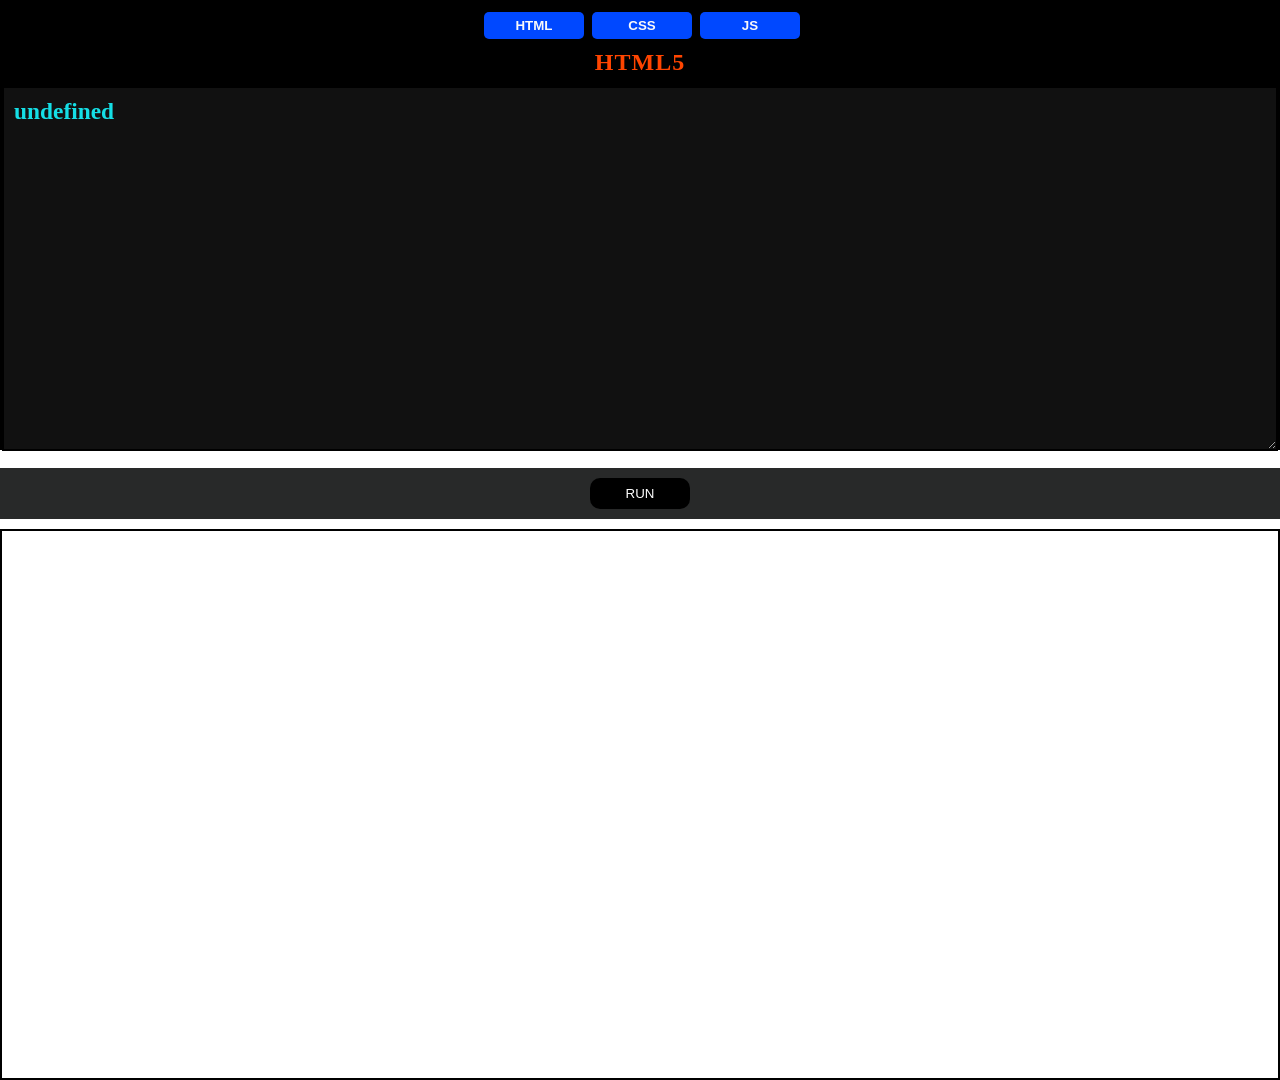
<file: Code_Now.html>
<!DOCTYPE html>
<html lang="en">

<head>
    <meta charset="UTF-8">
    <meta name="viewport"
        content="width=device-width, initial-scale=1.0">
    <meta http-equiv="X-UA-Compatible"
        content="ie=edge">
    <link rel="stylesheet"
        href="css/Code_editor.css">
     <link rel="icon" type="image/x-icon" href="css/compiler_favicon.png">
    <title>Live Code Editor</title>

</head>

<body>
    <div class="code_editor">
        <div class="code">

            <div class="btn_box">
                <button class="btn" onclick="show_html();">HTML</button>
                <button class="btn"
                    onclick="show_css();">CSS</button>
                <button class="btn" onclick="show_js();">JS</button>
            </div>

            <div class="html-code" id="html_code">
                <h2 id="html">HTML5</h2>
                <textarea class="textarea"
                    placeholder="Start Coding..">
                </textarea>
            </div>

            <div class="css-code" id="css_code">
                <h2 id="css">CSS3</h2>
                <textarea class="textarea"
                    placeholder="Start Coding..">

                </textarea>
            </div>

            <div class="js-code" id="js_code">
                <h2 id="js">JAVASCRIPT</h2>
                <textarea class="textarea"
                    placeholder="Start Coding.."
                    spellcheck="false">

                    alert("hello world");
                </textarea>


            </div>
        </div><br>
        <div class="btn_run"><button id="run_btn">RUN</button></div>        <iframe id="result"></iframe>
    </div>

    <script src="run.js"></script>

    <script>

        function show_html() {
            document.getElementById('html_code').style.display = 'block';
            document.getElementById('html').style.color = 'orangered';
            document.getElementById('css_code').style.display = 'none'
            document.getElementById('js_code').style.display = 'none';
        }

        function show_css() {
            document.getElementById('css_code').style.display = 'block'
            document.getElementById('css').style.color = 'blue';
            document.getElementById('html_code').style.display = 'none';
            document.getElementById('js_code').style.display = 'none';
        }

        function show_js() {
            document.getElementById('js_code').style.display = 'block';
            document.getElementById('js').style.color = 'yellow';
            document.getElementById('result').style.marginTop = '0';
            document.getElementById('css_code').style.display = 'none'
            document.getElementById('html_code').style.display = 'none';
        }
    </script>
</body>

</html>
</file>
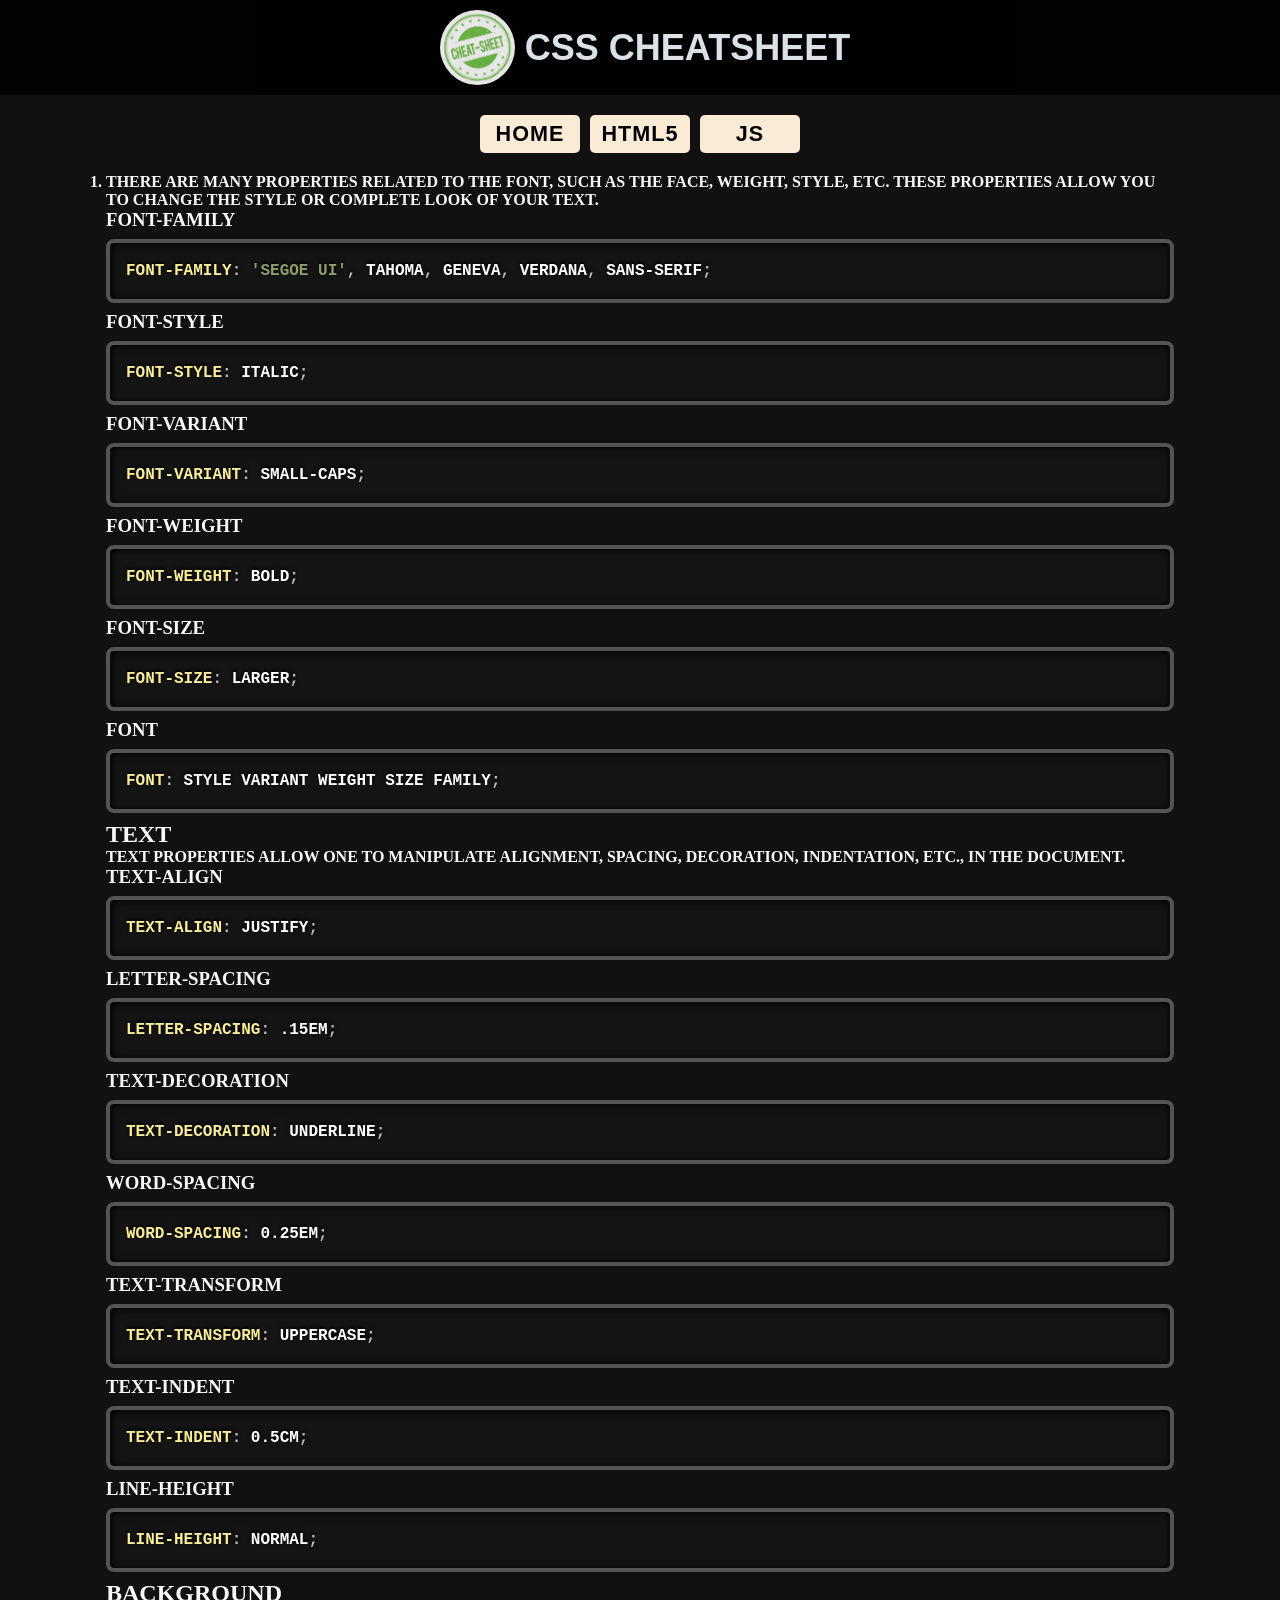
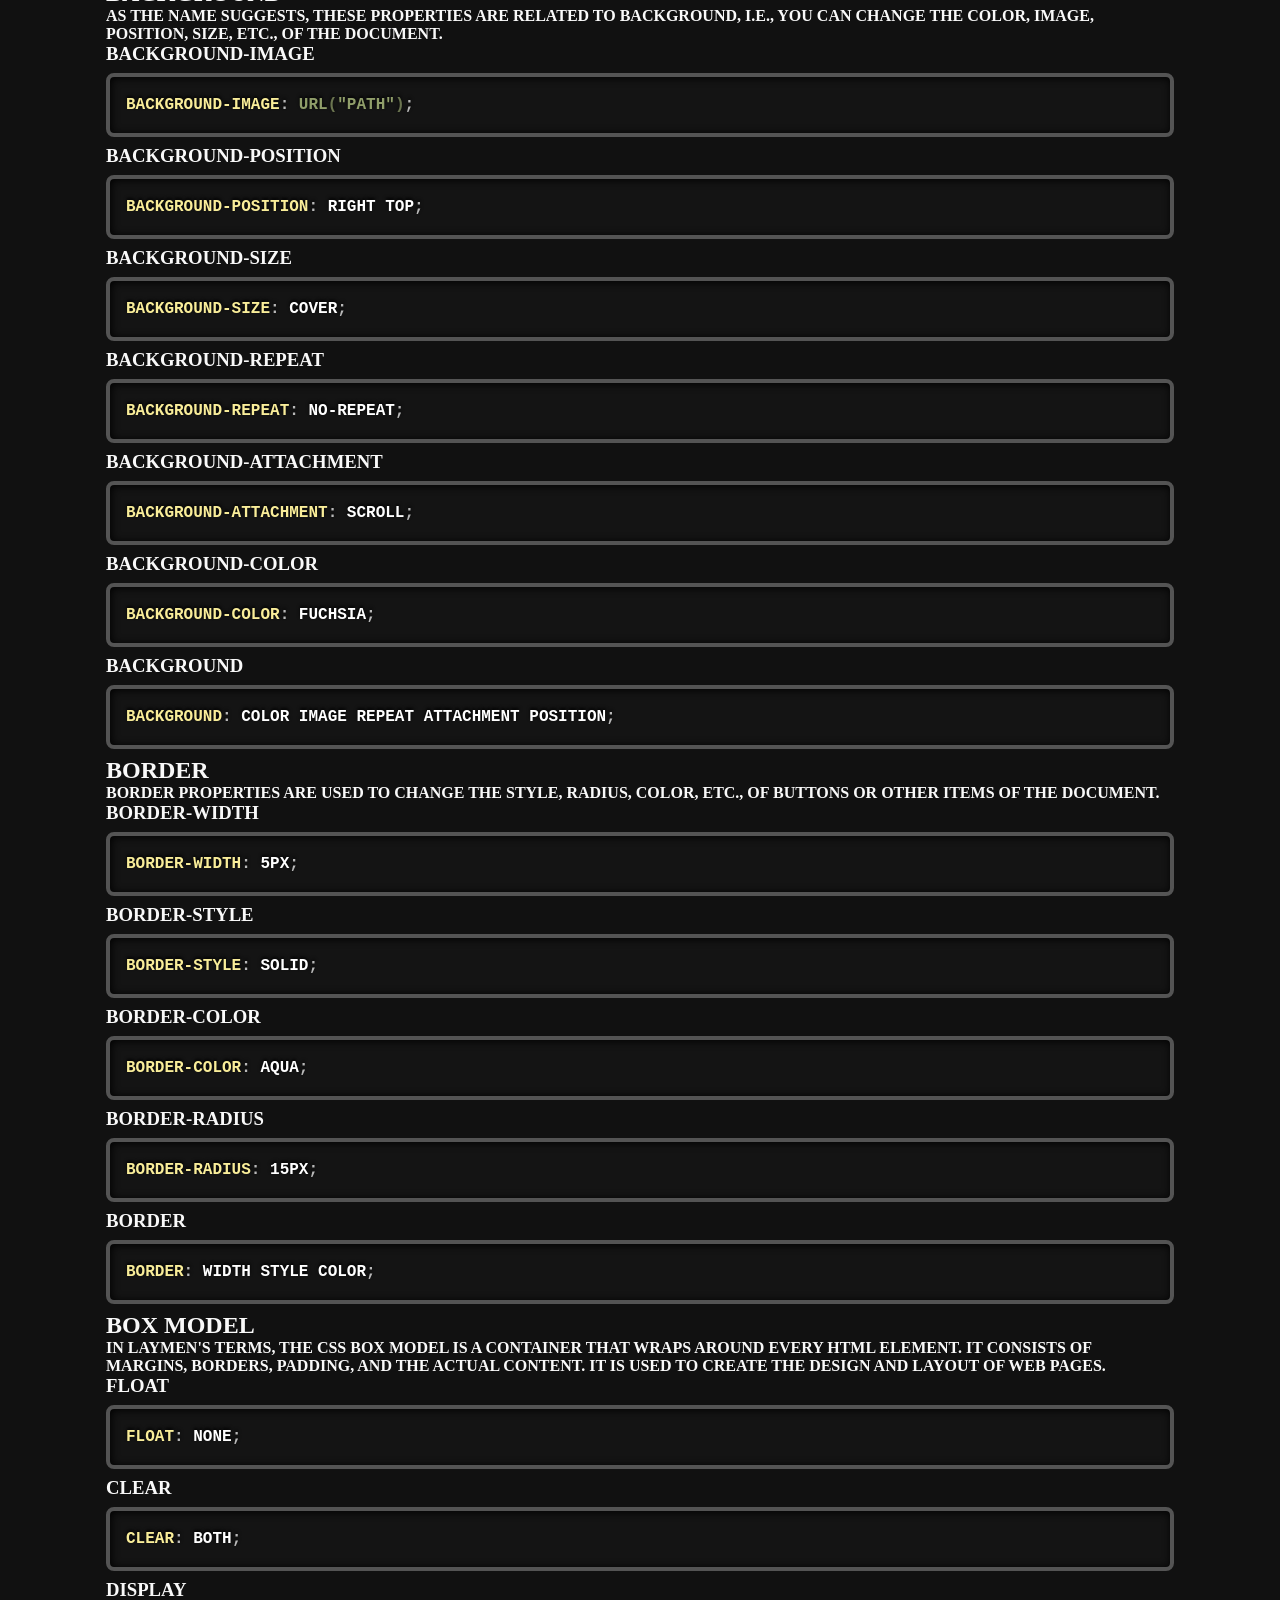
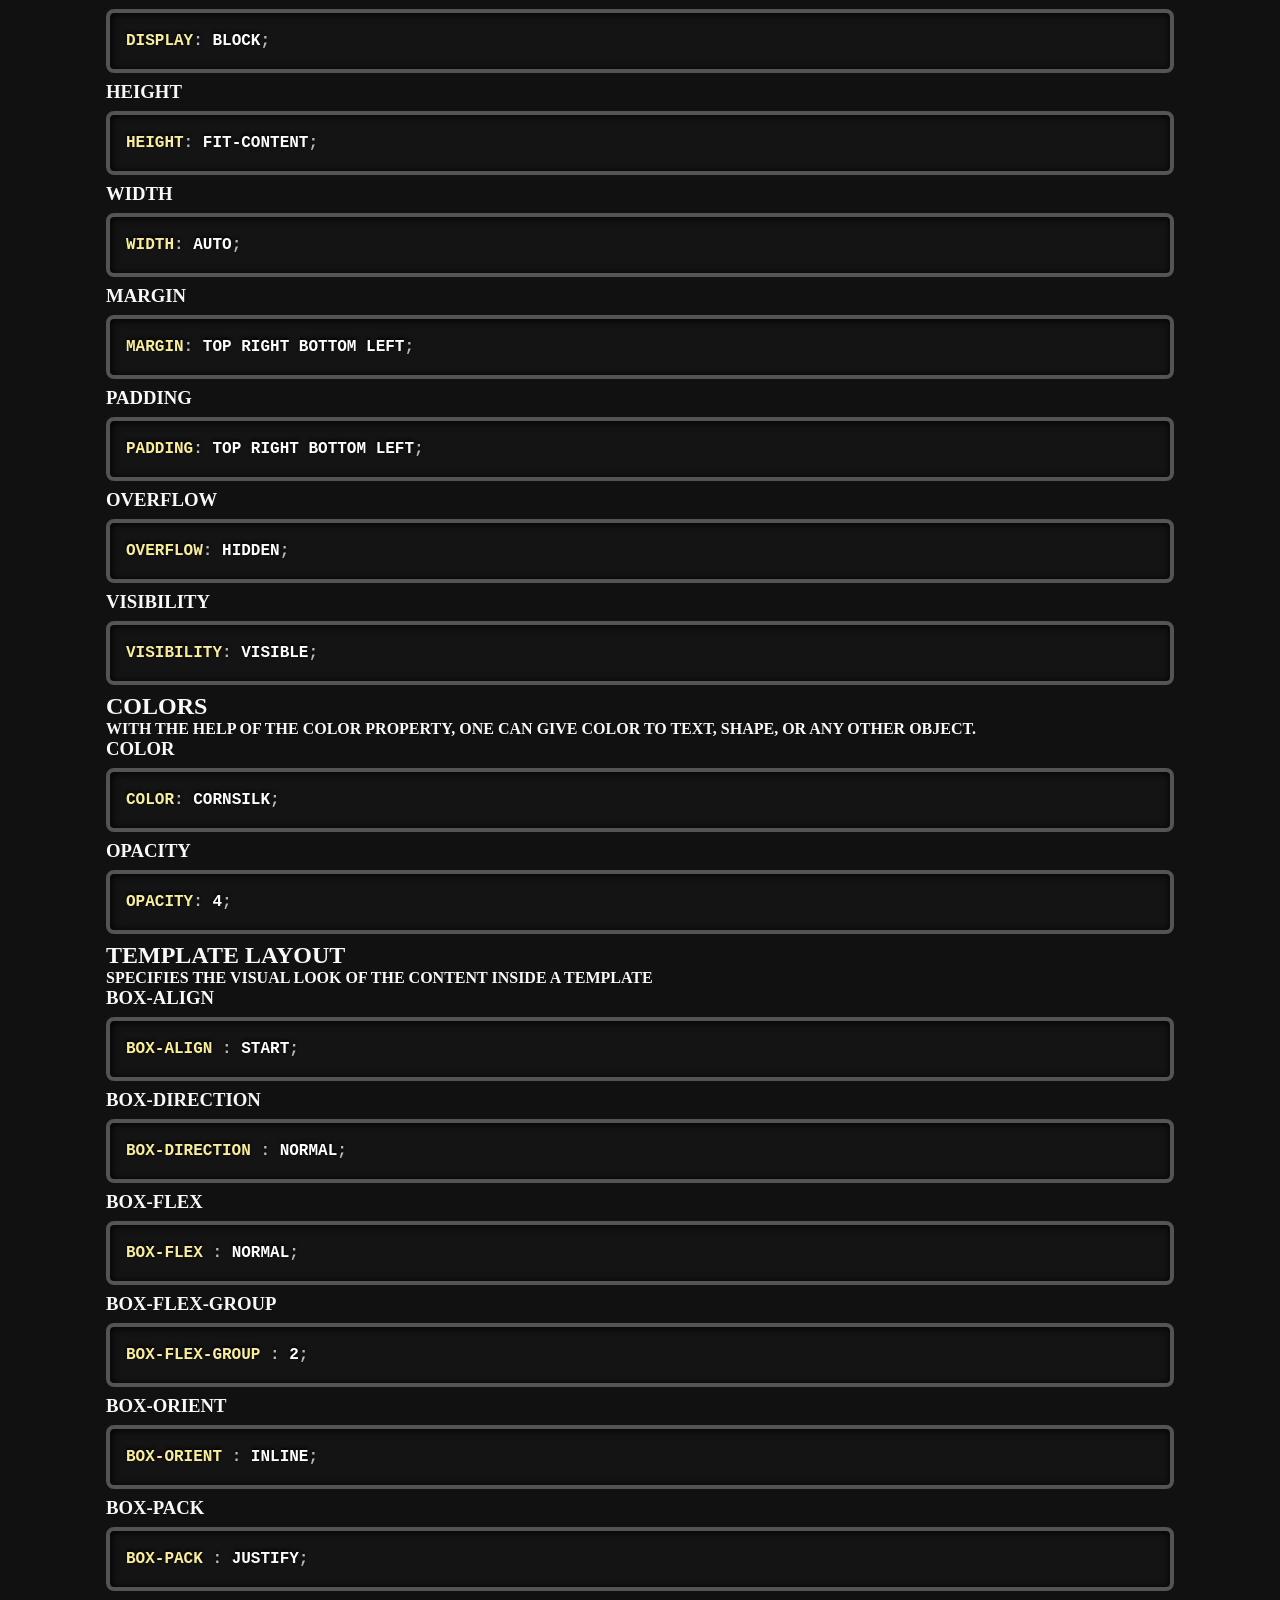
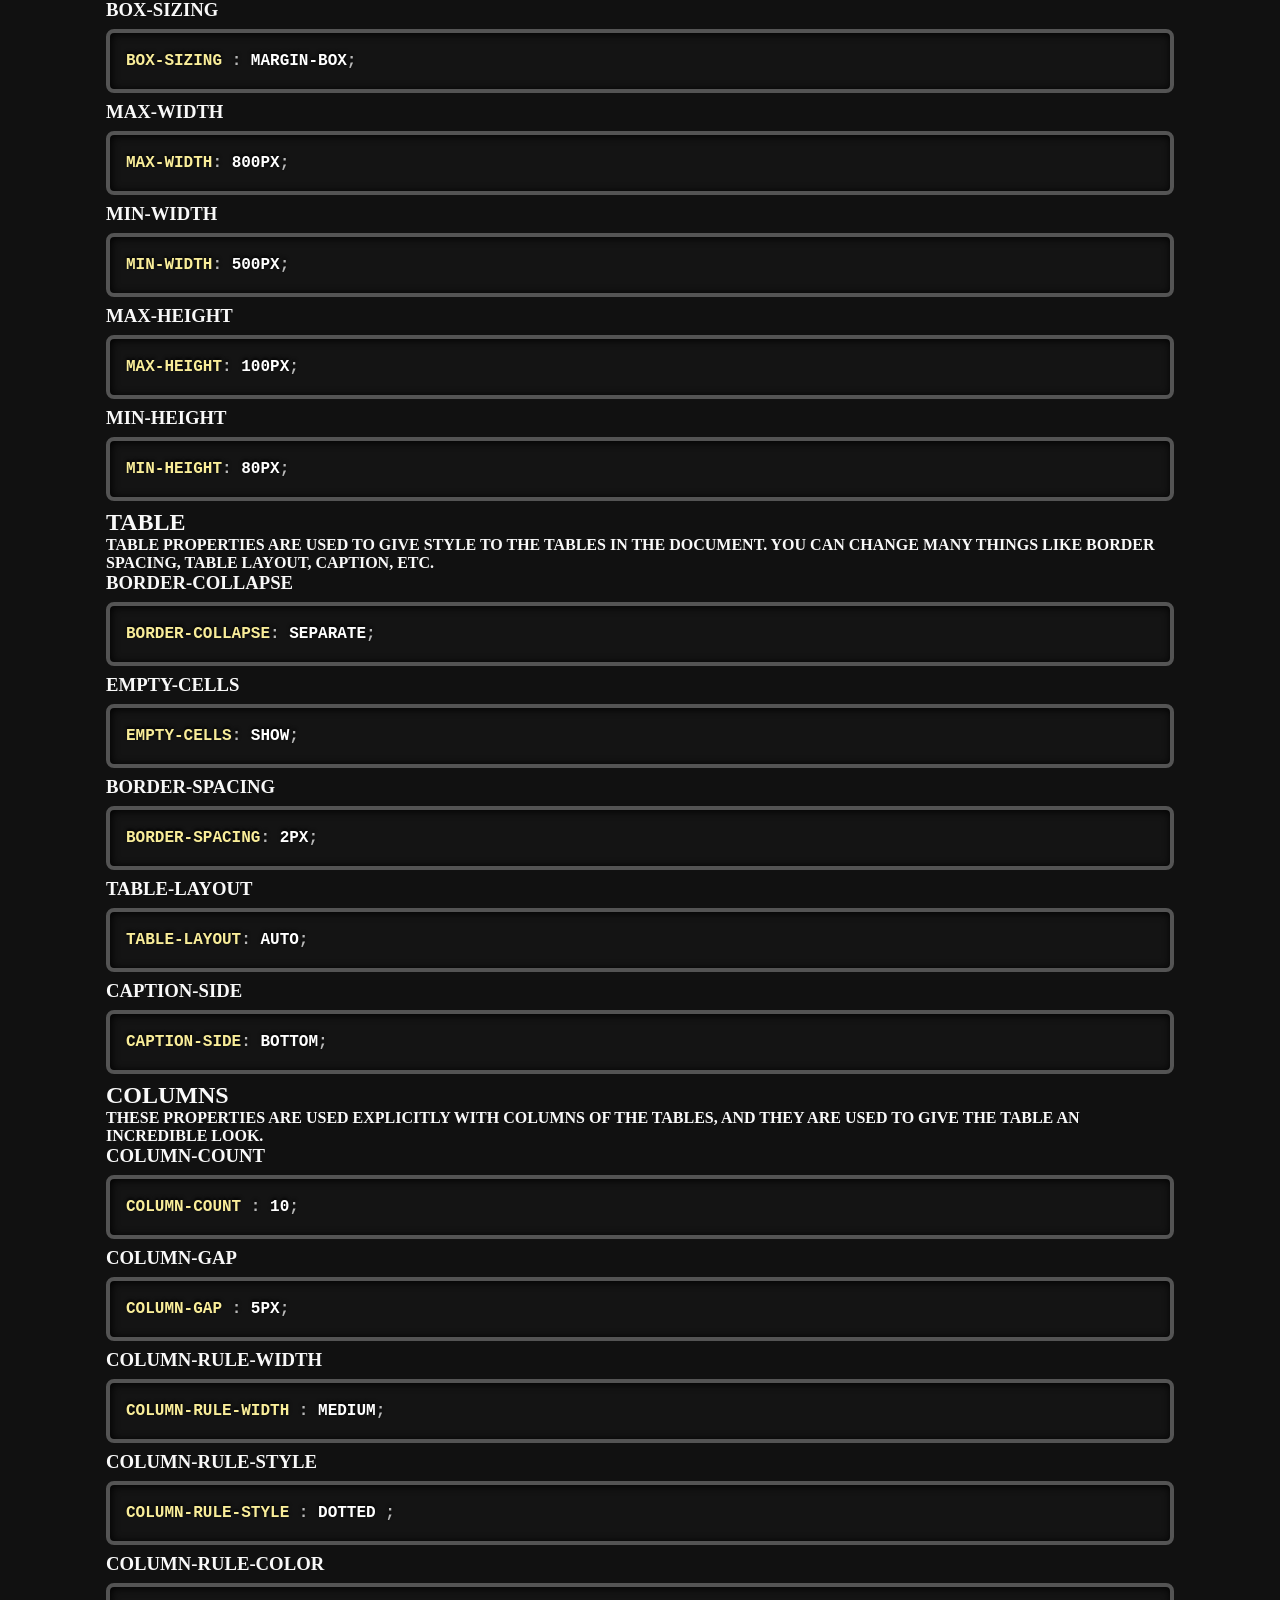
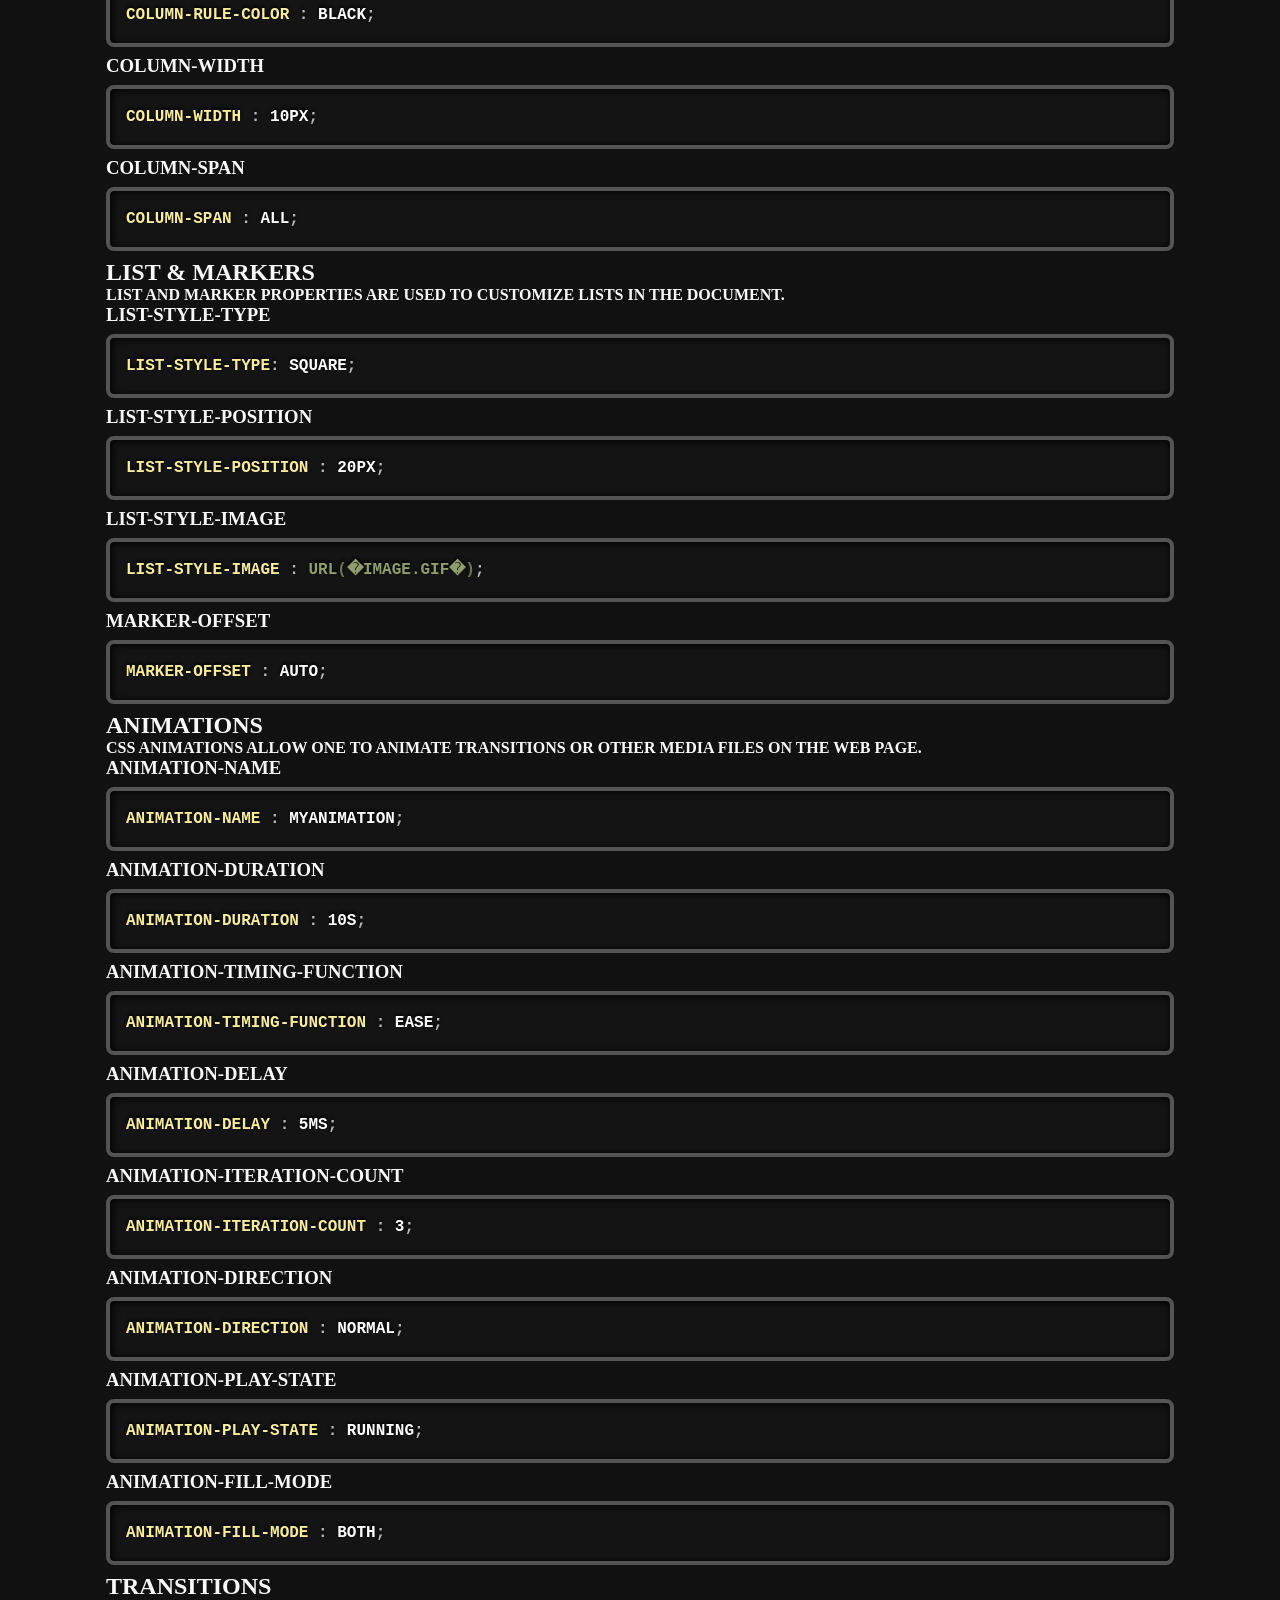
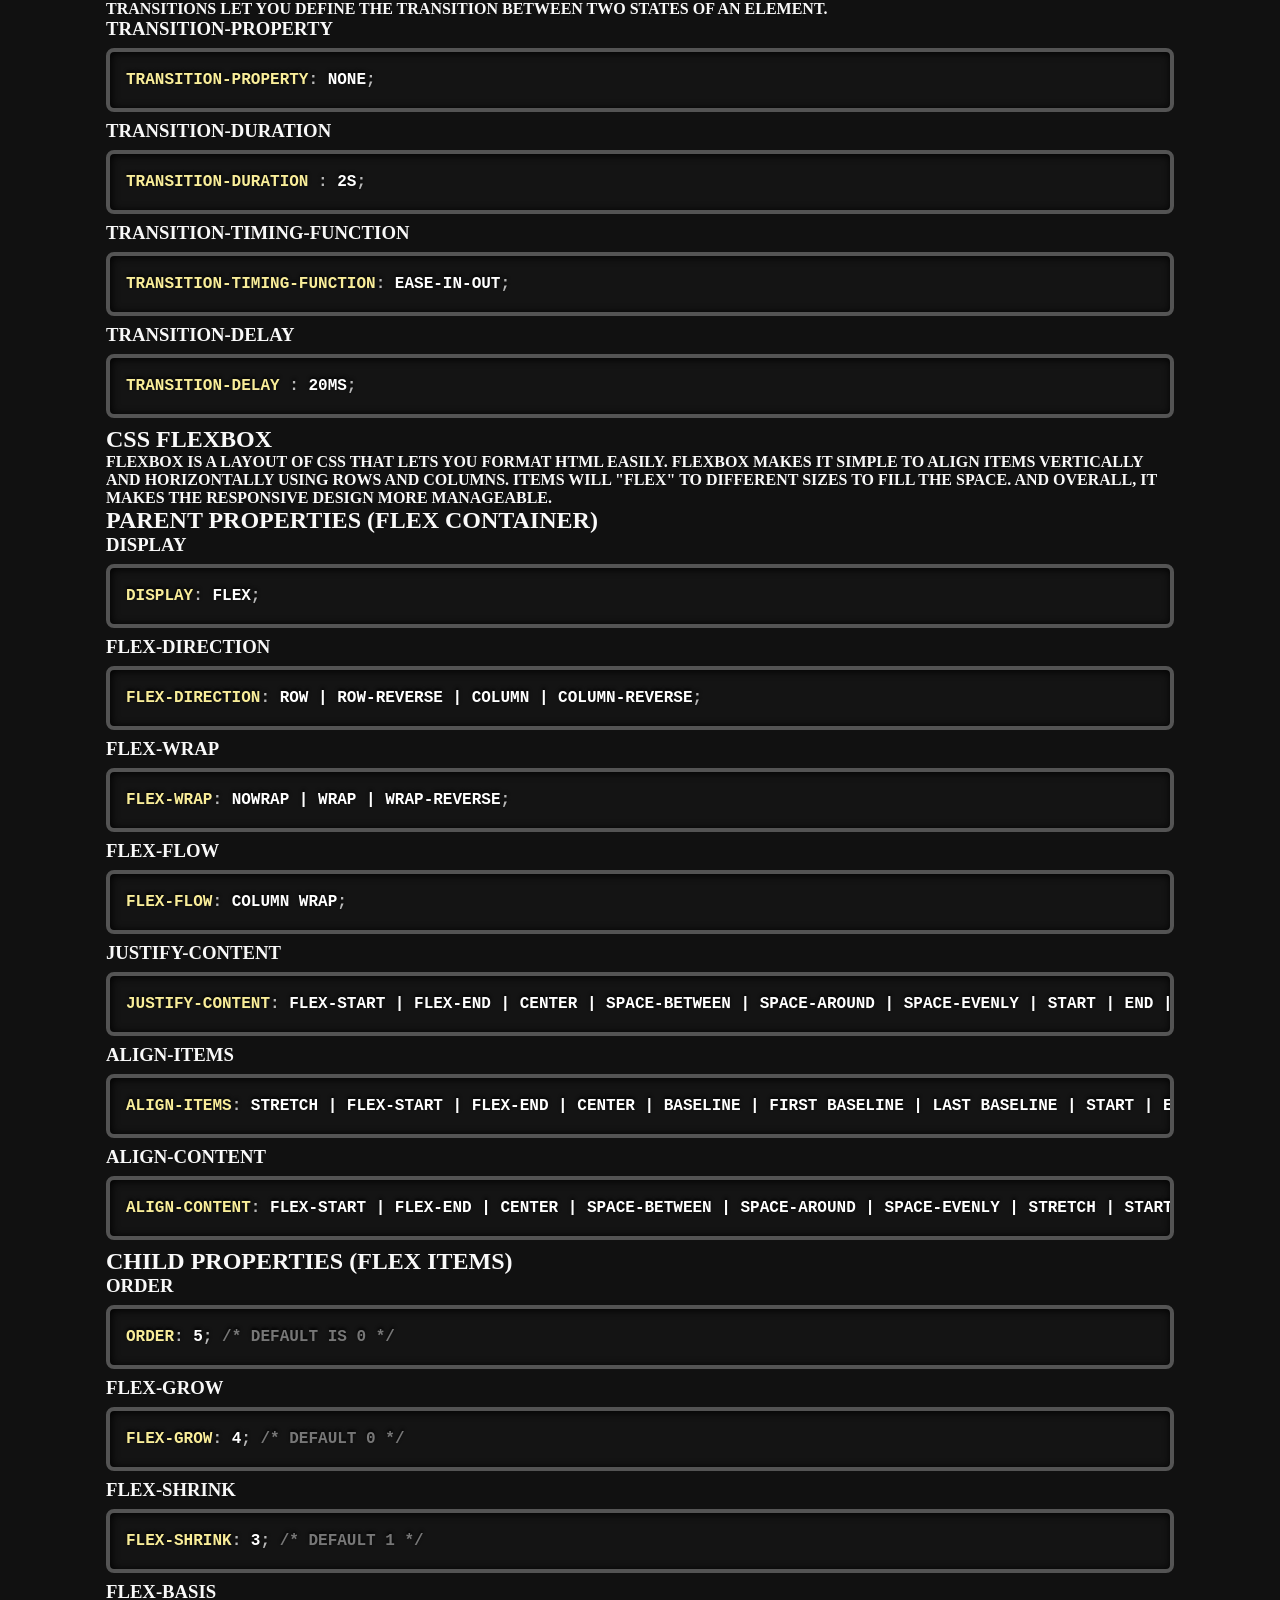
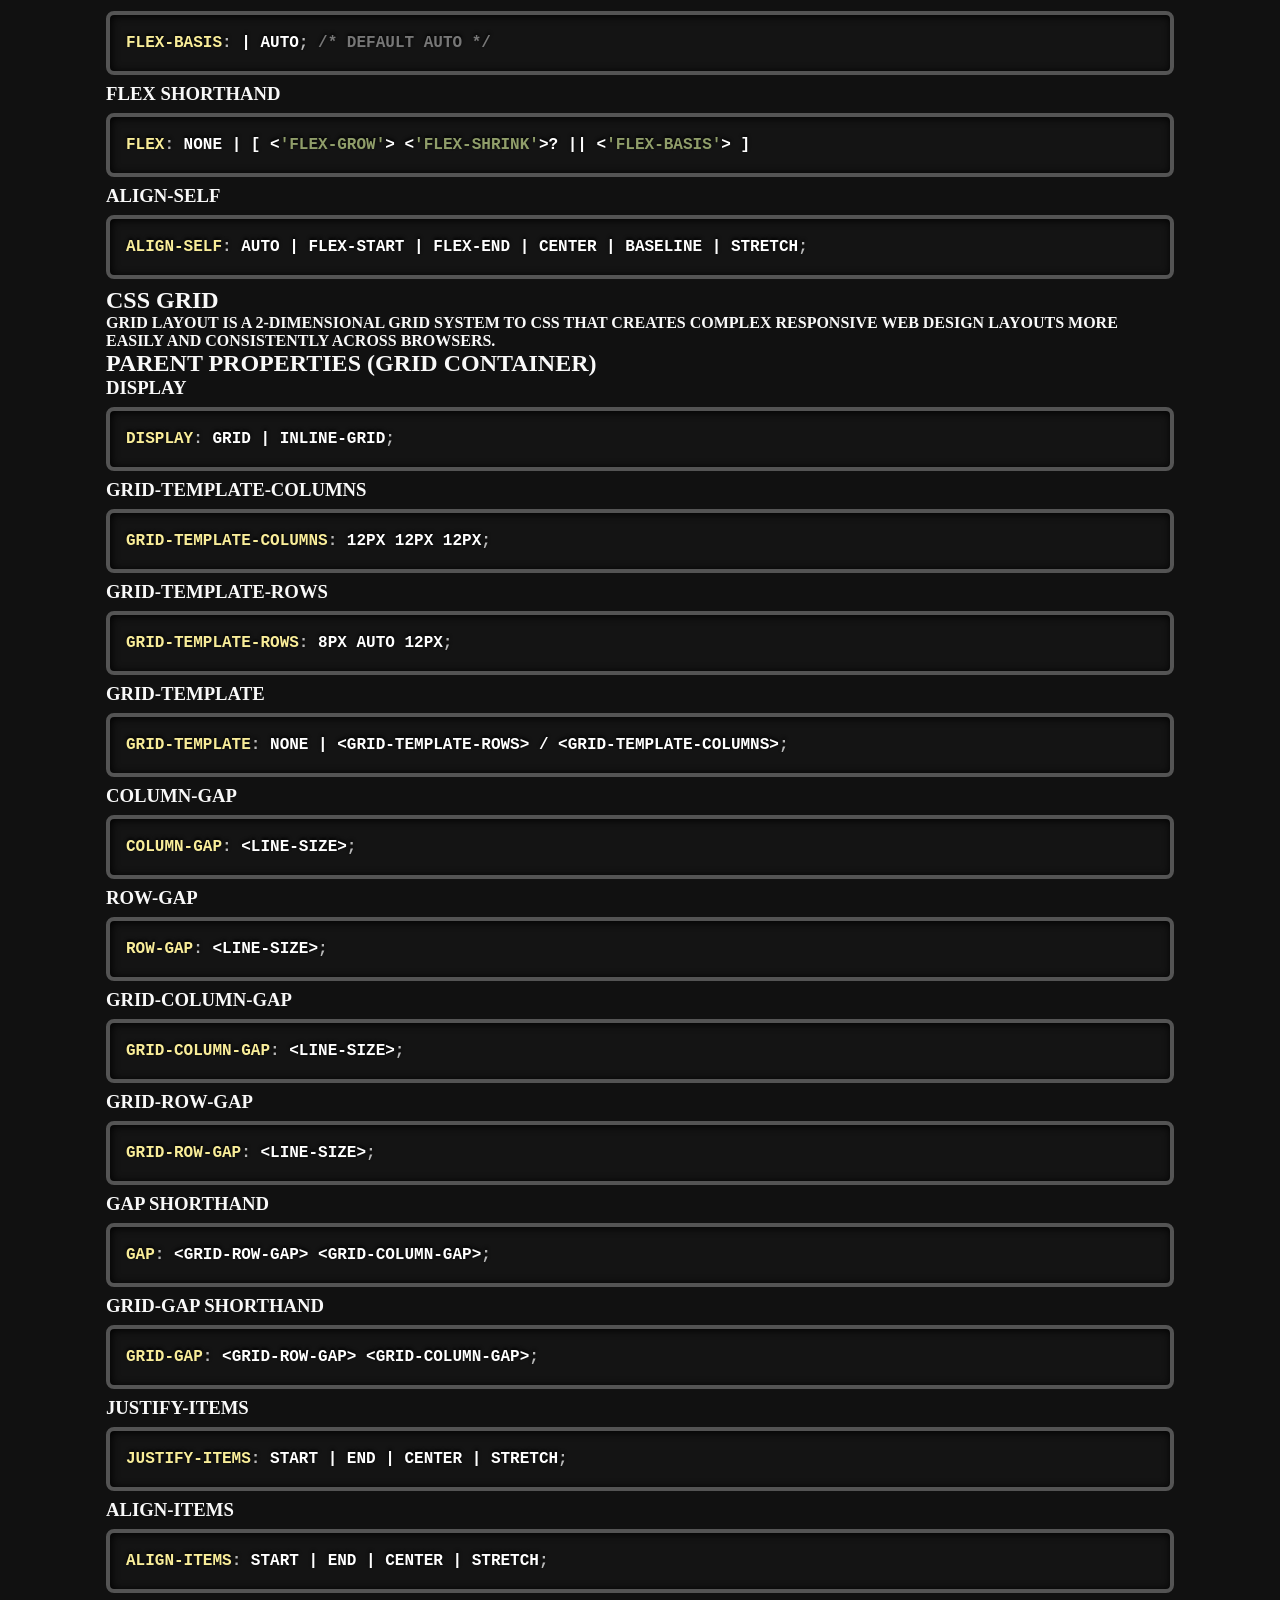
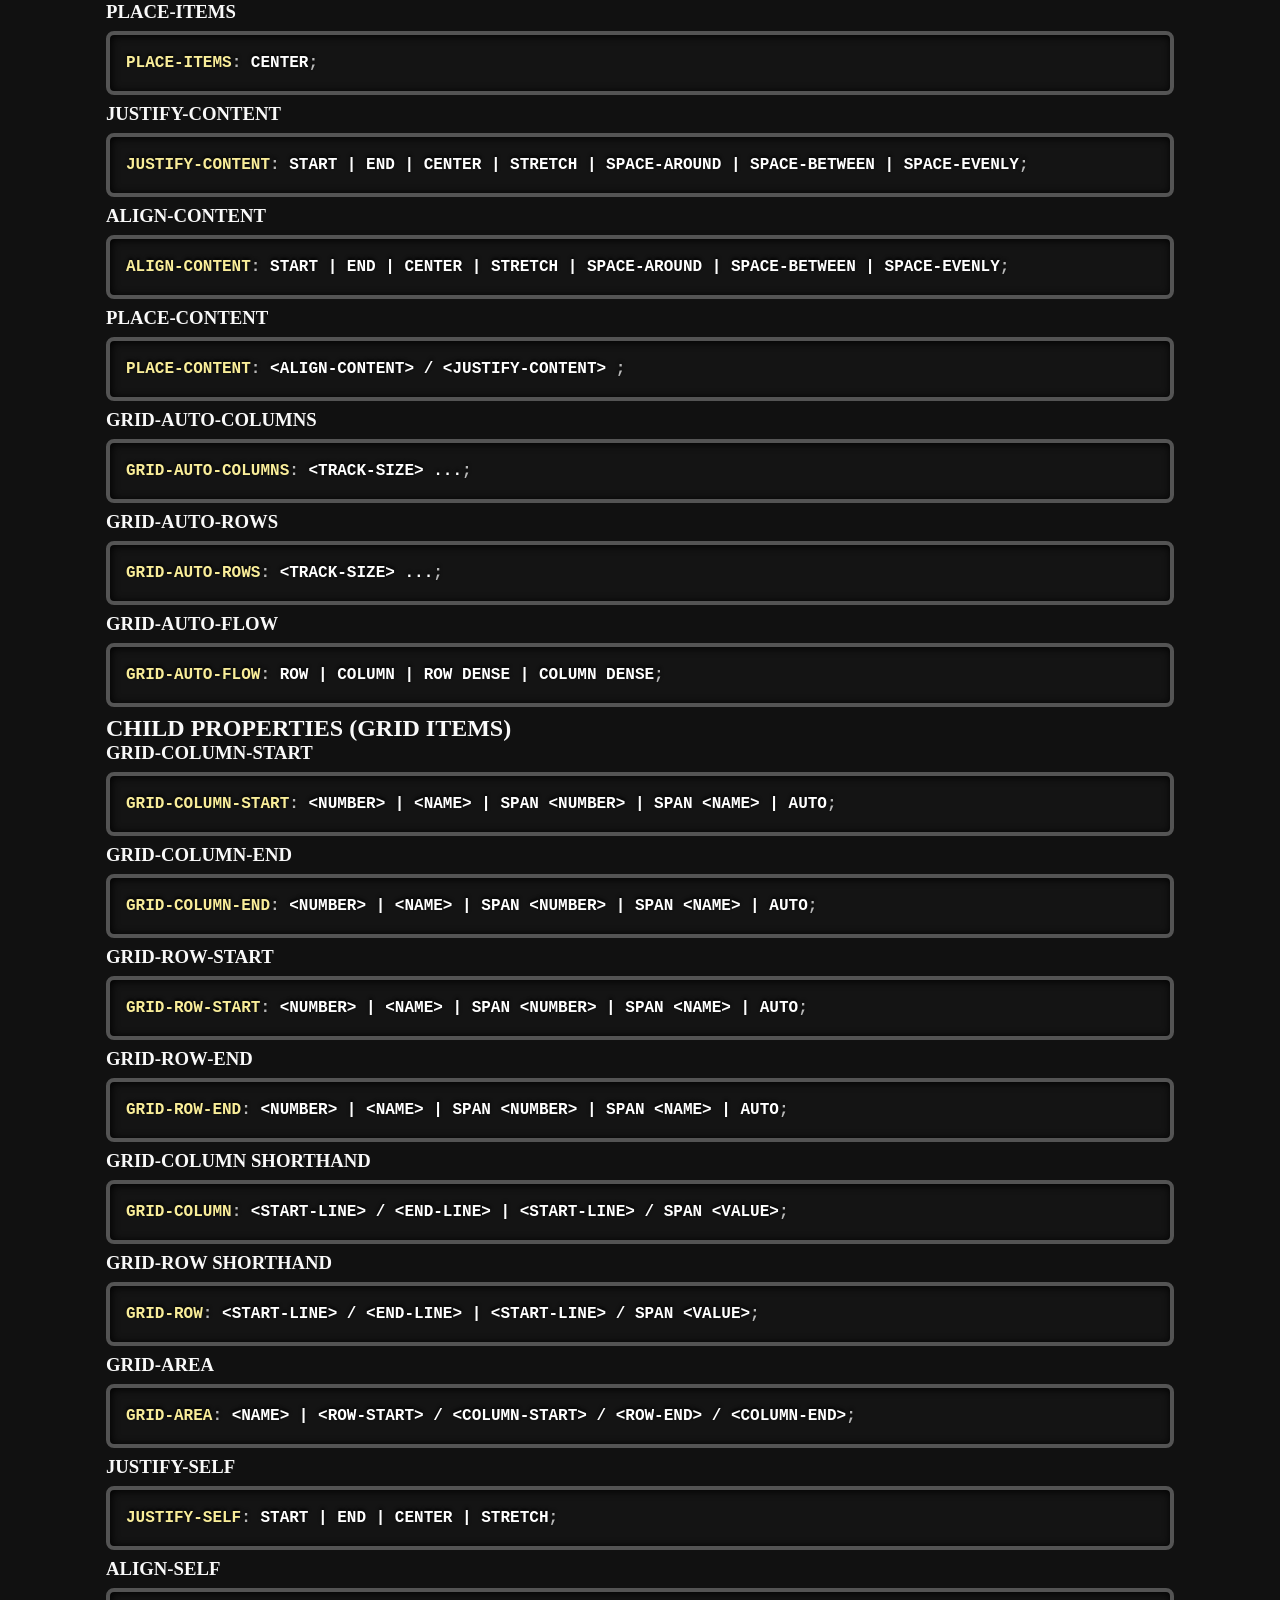
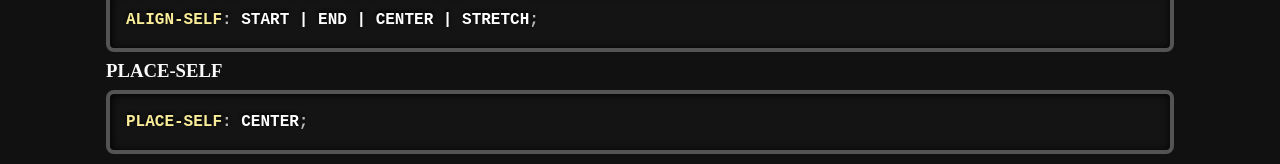
<file: css_cheat.html>
<!DOCTYPE html>
<html lang="en">

<head>
    <meta charset="UTF-8">
    <meta http-equiv="X-UA-Compatible"
        content="IE=edge">
    <meta name="viewport"
        content="width=device-width, initial-scale=1.0">
    <link rel="stylesheet"
        href="css/CheatSheet.css">
    <link rel="icon" type="image/x-icon"
        href="css/css_favicon.png">
    <link rel="stylesheet" href="prism.css">
    <script src="prism.js"></script>
    <title>CSS3 CheatSheet</title>
</head>

<body>
    <div class="nav-head" id="nav-head">

        <nav class="navbar">
            <img src="css/CheatSheet__logo.jpg"
                class="img-fluid" id="image"
                alt="cheatsheet">
            <div>
                <h1 class="heading"><a
                        href="cheatcss.html">CSS
                        CHEATSHEET</a></h1>
            </div>
        </nav>
    </div>

    <div class="cheatbody" id="cheatbody">

        <div class="btn">
            <a href="Home.html"><button
                    type="button"
                    value="Go To Home Page">HOME</button></a>
            <a href="html_Cheat.html"><button
                    type="button"
                    value="Go To Home Page">HTML5</button></a>
            <a href="js_cheat.html"><button
                    type="button"
                    value="Go To Home Page">JS</button></a>
        </div>

        <ol id="cheat-content">

            <li class="code">
                <p>There are many properties
                    related to the font, such as
                    the face, weight, style, etc.
                    These properties allow
                    you to change the style or
                    complete look of your text.
                </p>
                <h3>Font-Family</h3>
                <pre
                    class="language-css"><code>font-family: 'Segoe UI', Tahoma, Geneva, Verdana, sans-serif;</code></pre>
                <h3>Font-Style</h3>
                <pre
                    class="language-css"><code>font-style: italic;</code></pre>
                <h3>Font-Variant</h3>
                <pre
                    class="language-css"><code>font-variant: small-caps;</code></pre>
                <h3>Font-Weight</h3>
                <pre
                    class="language-css"><code>font-weight: bold;</code></pre>
                <h3>Font-Size</h3>
                <pre
                    class="language-css"><code>font-size: larger;</code></pre>
                <h3>Font</h3>
                <pre
                    class="language-css"><code>font: style variant weight size family;</code></pre>
                <h2>Text</h2>
                <p>Text properties allow one to
                    manipulate alignment, spacing,
                    decoration, indentation, etc.,
                    in the document.
                </p>
                <h3>Text-Align</h3>
                <pre
                    class="language-css"><code>text-align: justify;</code></pre>
                <h3>Letter-Spacing</h3>
                <pre
                    class="language-css"><code>letter-spacing: .15em;</code></pre>
                <h3>Text-Decoration</h3>
                <pre
                    class="language-css"><code>text-decoration: underline;</code></pre>
                <h3>Word-Spacing</h3>
                <pre
                    class="language-css"><code>word-spacing: 0.25em;</code></pre>
                <h3>Text-Transform</h3>
                <pre
                    class="language-css"><code>text-transform: uppercase;</code></pre>
                <h3>Text-Indent</h3>
                <pre
                    class="language-css"><code>text-indent: 0.5cm;</code></pre>
                <h3>Line-Height</h3>
                <pre
                    class="language-css"><code>line-height: normal;</code></pre>
                <p></p>

                <h2>Background</h2>
                <p>As the name suggests, these
                    properties are related to
                    background, i.e., you can
                    change the color, image,
                    position, size, etc., of the
                    document.</p>
                <h3>Background-Image</h3>
                <pre
                    class="language-css"><code>background-image: url("Path");</code></pre>
                <h3>Background-Position</h3>
                <pre
                    class="language-css"><code>background-position: right top;</code></pre>
                <h3>Background-Size</h3>
                <pre
                    class="language-css"><code>background-size: cover;</code></pre>
                <h3>Background-Repeat</h3>
                <pre
                    class="language-css"><code>background-repeat: no-repeat;</code></pre>
                <h3>Background-Attachment</h3>
                <pre
                    class="language-css"><code>background-attachment: scroll;</code></pre>
                <h3>Background-Color</h3>
                <pre
                    class="language-css"><code>background-color: fuchsia;</code></pre>
                <h3>Background</h3>
                <pre
                    class="language-css"><code>background: color image repeat attachment position;</code></pre>
                <h2>Border</h2>
                <p>Border properties are used to
                    change the style, radius,
                    color, etc., of buttons or
                    other items of the
                    document.</p>
                <h3>Border-Width</h3>
                <pre
                    class="language-css"><code>border-width: 5px;</code></pre>
                <h3>Border-Style</h3>
                <pre
                    class="language-css"><code>border-style: solid;</code></pre>
                <h3>Border-Color</h3>
                <pre
                    class="language-css"><code>border-color: aqua;</code></pre>
                <h3>Border-Radius</h3>
                <pre
                    class="language-css"><code>border-radius: 15px;</code></pre>
                <h3>Border</h3>
                <pre
                    class="language-css"><code>border: width style color;</code></pre>
                <h2>Box Model</h2>
                <p>In laymen's terms, the CSS box
                    model is a container that
                    wraps around every HTML
                    element. It consists of
                    margins, borders, padding, and
                    the actual content. It is used
                    to create the design and
                    layout of web
                    pages.</p>
                <h3>Float</h3>
                <pre
                    class="language-css"><code>float: none;</code></pre>
                <h3>Clear</h3>
                <pre
                    class="language-css"><code>clear: both;</code></pre>
                <h3>Display</h3>
                <pre
                    class="language-css"><code>display: block;</code></pre>
                <h3>Height</h3>
                <pre
                    class="language-css"><code>height: fit-content;</code></pre>
                <h3>Width</h3>
                <pre
                    class="language-css"><code>width: auto;</code></pre>
                <h3>Margin</h3>
                <pre
                    class="language-css"><code>margin: top right bottom left;</code></pre>
                <h3>Padding</h3>
                <pre
                    class="language-css"><code>padding: top right bottom left;</code></pre>
                <h3>Overflow</h3>
                <pre
                    class="language-css"><code>overflow: hidden;</code></pre>
                <h3>Visibility</h3>
                <pre
                    class="language-css"><code>visibility: visible;</code></pre>
                <h2>Colors</h2>
                <p>With the help of the color
                    property, one can give color
                    to text, shape, or any other
                    object.</p>
                <h3>Color</h3>
                <pre
                    class="language-css"><code>color: cornsilk;</code></pre>
                <h3>Opacity</h3>
                <pre
                    class="language-css"><code>opacity: 4;</code></pre>
                <p></p>


                <h2>Template Layout</h2>
                <p>Specifies the visual look of
                    the content inside a template
                </p>
                <h3>Box-Align</h3>
                <pre
                    class="language-css"><code>box-align : start;</code></pre>
                <h3>Box-Direction</h3>
                <pre
                    class="language-css"><code>box-direction : normal;</code></pre>
                <h3>Box-Flex</h3>
                <pre
                    class="language-css"><code>box-flex : normal;</code></pre>
                <h3>Box-Flex-Group</h3>
                <pre
                    class="language-css"><code>box-flex-group : 2;</code></pre>
                <h3>Box-Orient</h3>
                <pre
                    class="language-css"><code>box-orient : inline;</code></pre>
                <h3>Box-Pack</h3>
                <pre
                    class="language-css"><code>box-pack : justify;</code></pre>
                <h3>Box-Sizing</h3>
                <pre
                    class="language-css"><code>box-sizing : margin-box;</code></pre>
                <h3>max-width</h3>
                <pre
                    class="language-css"><code>max-width: 800px;</code></pre>
                <h3>min-width</h3>
                <pre
                    class="language-css"><code>min-width: 500px;</code></pre>
                <h3>max-height</h3>
                <pre
                    class="language-css"><code>max-height: 100px;</code></pre>
                <h3>min-height</h3>
                <pre
                    class="language-css"><code>min-height: 80px;</code></pre>
                <h2>Table</h2>
                <p>Table properties are used to
                    give style to the tables in
                    the document. You can change
                    many things like
                    border spacing, table layout,
                    caption, etc.</p>
                <h3>Border-Collapse</h3>
                <pre
                    class="language-css"><code>border-collapse: separate;</code></pre>
                <h3>Empty-Cells</h3>
                <pre
                    class="language-css"><code>empty-cells: show;</code></pre>
                <h3>Border-Spacing</h3>
                <pre
                    class="language-css"><code>border-spacing: 2px;</code></pre>
                <h3>Table-Layout</h3>
                <pre
                    class="language-css"><code>table-layout: auto;</code></pre>
                <h3>Caption-Side</h3>
                <pre
                    class="language-css"><code>caption-side: bottom;</code></pre>
                <h2>Columns</h2>
                <p>These properties are used
                    explicitly with columns of the
                    tables, and they are used to
                    give the table an
                    incredible look.</p>
                <h3>Column-Count</h3>
                <pre
                    class="language-css"><code>column-count : 10;</code></pre>
                <h3>Column-Gap</h3>
                <pre
                    class="language-css"><code>column-gap : 5px;</code></pre>
                <h3>Column-rule-width</h3>
                <pre
                    class="language-css"><code>column-rule-width : medium;</code></pre>
                <h3>Column-rule-style</h3>
                <pre
                    class="language-css"><code>column-rule-style : dotted ;</code></pre>
                <h3>Column-rule-color</h3>
                <pre
                    class="language-css"><code>column-rule-color : black;</code></pre>
                <h3>Column-width</h3>
                <pre
                    class="language-css"><code>column-width : 10px;</code></pre>
                <h3>Column-span</h3>
                <pre
                    class="language-css"><code>column-span : all;</code></pre>
                <p></p>

                <h2>List &amp; Markers</h2>
                <p>List and marker properties are
                    used to customize lists in the
                    document.</p>
                <h3>List-style-type</h3>
                <pre
                    class="language-css"><code>list-style-type: square;</code></pre>
                <h3>List-style-position</h3>
                <pre
                    class="language-css"><code>list-style-position : 20px;</code></pre>
                <h3>List-style-image</h3>
                <pre
                    class="language-css"><code>list-style-image : url(�image.gif�);</code></pre>
                <h3>Marker-offset</h3>
                <pre
                    class="language-css"><code>marker-offset : auto;</code></pre>
                <h2>Animations</h2>
                <p>CSS animations allow one to
                    animate transitions or other
                    media files on the web page.
                </p>
                <h3>Animation-name</h3>
                <pre
                    class="language-css"><code>animation-name : myanimation;</code></pre>
                <h3>Animation-duration</h3>
                <pre
                    class="language-css"><code>animation-duration : 10s;</code></pre>
                <h3>Animation-timing-function</h3>
                <pre
                    class="language-css"><code>animation-timing-function : ease;</code></pre>
                <h3>Animation-delay</h3>
                <pre
                    class="language-css"><code>animation-delay : 5ms;</code></pre>
                <h3>Animation-iteration-count</h3>
                <pre
                    class="language-css"><code>animation-iteration-count : 3;</code></pre>
                <h3>Animation-direction</h3>
                <pre
                    class="language-css"><code>animation-direction : normal;</code></pre>
                <h3>Animation-play-state</h3>
                <pre
                    class="language-css"><code>animation-play-state : running;</code></pre>
                <h3>Animation-fill-mode</h3>
                <pre
                    class="language-css"><code>animation-fill-mode : both;</code></pre>
                <h2>Transitions</h2>
                <p>Transitions let you define the
                    transition between two states
                    of an element.</p>
                <h3>Transition-property</h3>
                <pre
                    class="language-css"><code>transition-property: none;</code></pre>
                <h3>Transition-duration</h3>
                <pre
                    class="language-css"><code>transition-duration : 2s;</code></pre>
                <h3>Transition-timing-function
                </h3>
                <pre
                    class="language-css"><code>transition-timing-function: ease-in-out;</code></pre>
                <h3>Transition-delay</h3>
                <pre
                    class="language-css"><code>transition-delay : 20ms;</code></pre>
                <p></p>

                <h2>CSS Flexbox</h2>
                <p>Flexbox is a layout of CSS that
                    lets you format HTML easily.
                    Flexbox makes it simple to
                    align items
                    vertically and horizontally
                    using rows and columns. Items
                    will "flex" to different sizes
                    to fill the
                    space. And overall, it makes
                    the responsive design more
                    manageable.</p>
                <h2>Parent Properties (flex
                    container)</h2>
                <h3>display</h3>
                <pre
                    class="language-css"><code>display: flex;</code></pre>
                <h3>flex-direction</h3>
                <pre
                    class="language-css"><code>flex-direction: row | row-reverse | column | column-reverse;</code></pre>
                <h3>flex-wrap</h3>
                <pre
                    class="language-css"><code>flex-wrap: nowrap | wrap | wrap-reverse;</code></pre>
                <h3>flex-flow</h3>
                <pre
                    class="language-css"><code>flex-flow: column wrap;</code></pre>
                <h3>justify-content</h3>
                <pre
                    class="language-css"><code>justify-content: flex-start | flex-end | center | space-between | space-around | space-evenly | start | end | left | right ... + safe | unsafe;</code></pre>
                <h3>align-items</h3>
                <pre
                    class="language-css"><code>align-items: stretch | flex-start | flex-end | center | baseline | first baseline | last baseline | start | end | self-start | self-end + ... safe | unsafe;</code></pre>
                <h3>align-content</h3>
                <pre
                    class="language-css"><code>align-content: flex-start | flex-end | center | space-between | space-around | space-evenly | stretch | start | end | baseline | first baseline | last baseline + ... safe | unsafe;</code></pre>
                <h2>Child Properties (flex items)
                </h2>
                <h3>order</h3>
                <pre
                    class="language-css"><code>order: 5; /* default is 0 */</code></pre>
                <h3>flex-grow</h3>
                <pre
                    class="language-css"><code>flex-grow: 4; /* default 0 */</code></pre>
                <h3>flex-shrink</h3>
                <pre
                    class="language-css"><code>flex-shrink: 3; /* default 1 */</code></pre>
                <h3>flex-basis</h3>
                <pre
                    class="language-css"><code>flex-basis: | auto; /* default auto */</code></pre>
                <h3>flex shorthand</h3>
                <pre
                    class="language-css"><code>flex: none | [ &lt;'flex-grow'&gt; &lt;'flex-shrink'&gt;? || &lt;'flex-basis'&gt; ]</code></pre>
                <h3>align-self</h3>
                <pre
                    class="language-css"><code>align-self: auto | flex-start | flex-end | center | baseline | stretch;</code></pre>
                <h2>CSS Grid</h2>
                <p>Grid layout is a 2-Dimensional
                    grid system to CSS that
                    creates complex responsive web
                    design layouts more
                    easily and consistently across
                    browsers.</p>
                <h2>Parent Properties (Grid
                    container)</h2>
                <h3>display</h3>
                <pre
                    class="language-css"><code>display: grid | inline-grid;</code></pre>
                <h3>grid-template-columns</h3>
                <pre
                    class="language-css"><code>grid-template-columns: 12px 12px 12px;</code></pre>
                <h3>grid-template-rows</h3>
                <pre
                    class="language-css"><code>grid-template-rows: 8px auto 12px;</code></pre>
                <h3>grid-template</h3>
                <pre
                    class="language-css"><code>grid-template: none | &lt;grid-template-rows&gt; / &lt;grid-template-columns&gt;;</code></pre>
                <h3>column-gap</h3>
                <pre
                    class="language-css"><code>column-gap: &lt;line-size&gt;;</code></pre>
                <h3>row-gap</h3>
                <pre
                    class="language-css"><code>row-gap: &lt;line-size&gt;;</code></pre>
                <h3>grid-column-gap</h3>
                <pre
                    class="language-css"><code>grid-column-gap: &lt;line-size&gt;;</code></pre>
                <h3>grid-row-gap</h3>
                <pre
                    class="language-css"><code>grid-row-gap: &lt;line-size&gt;;</code></pre>
                <h3>gap shorthand</h3>
                <pre
                    class="language-css"><code>gap: &lt;grid-row-gap&gt; &lt;grid-column-gap&gt;;</code></pre>
                <h3>grid-gap shorthand</h3>
                <pre
                    class="language-css"><code>grid-gap: &lt;grid-row-gap&gt; &lt;grid-column-gap&gt;;</code></pre>
                <h3>justify-items</h3>
                <pre
                    class="language-css"><code>justify-items: start | end | center | stretch;</code></pre>
                <h3>align-items</h3>
                <pre
                    class="language-css"><code>align-items: start | end | center | stretch;</code></pre>
                <h3>place-items</h3>
                <pre
                    class="language-css"><code>place-items: center;</code></pre>
                <h3>justify-content</h3>
                <pre
                    class="language-css"><code>justify-content: start | end | center | stretch | space-around | space-between | space-evenly;</code></pre>
                <h3>align-content</h3>
                <pre
                    class="language-css"><code>align-content: start | end | center | stretch | space-around | space-between | space-evenly;</code></pre>
                <h3>place-content</h3>
                <pre
                    class="language-css"><code>place-content: &lt;align-content&gt; / &lt;justify-content&gt; ;</code></pre>
                <h3>grid-auto-columns</h3>
                <pre
                    class="language-css"><code>grid-auto-columns: &lt;track-size&gt; ...;</code></pre>
                <h3>grid-auto-rows</h3>
                <pre
                    class="language-css"><code>grid-auto-rows: &lt;track-size&gt; ...;</code></pre>
                <h3>grid-auto-flow</h3>
                <pre
                    class="language-css"><code>grid-auto-flow: row | column | row dense | column dense;</code></pre>
                <p></p>


                <h2>Child Properties (Grid items)
                </h2>
                <h3>grid-column-start</h3>
                <pre
                    class="language-css"><code>grid-column-start: &lt;number&gt; | &lt;name&gt; | span &lt;number&gt; | span &lt;name&gt; | auto;</code></pre>
                <h3>grid-column-end</h3>
                <pre
                    class="language-css"><code>grid-column-end: &lt;number&gt; | &lt;name&gt; | span &lt;number&gt; | span &lt;name&gt; | auto;</code></pre>
                <h3>grid-row-start</h3>
                <pre
                    class="language-css"><code>grid-row-start: &lt;number&gt; | &lt;name&gt; | span &lt;number&gt; | span &lt;name&gt; | auto;</code></pre>
                <h3>grid-row-end</h3>
                <pre
                    class="language-css"><code>grid-row-end: &lt;number&gt; | &lt;name&gt; | span &lt;number&gt; | span &lt;name&gt; | auto;</code></pre>
                <h3>grid-column shorthand</h3>
                <pre
                    class="language-css"><code>grid-column: &lt;start-line&gt; / &lt;end-line&gt; | &lt;start-line&gt; / span &lt;value&gt;;</code></pre>
                <h3>grid-row shorthand</h3>
                <pre
                    class="language-css"><code>grid-row: &lt;start-line&gt; / &lt;end-line&gt; | &lt;start-line&gt; / span &lt;value&gt;;</code></pre>
                <h3>grid-area</h3>
                <pre
                    class="language-css"><code>grid-area: &lt;name&gt; | &lt;row-start&gt; / &lt;column-start&gt; / &lt;row-end&gt; / &lt;column-end&gt;;</code></pre>
                <h3>justify-self</h3>
                <pre
                    class="language-css"><code>justify-self: start | end | center | stretch;</code></pre>
                <h3>align-self</h3>
                <pre
                    class="language-css"><code>align-self: start | end | center | stretch;</code></pre>
                <h3>place-self</h3>
                <pre
                    class="language-css"><code>place-self: center;</code></pre>

            </li>
        </ol>
    </div>
</body>

</html>
</file>
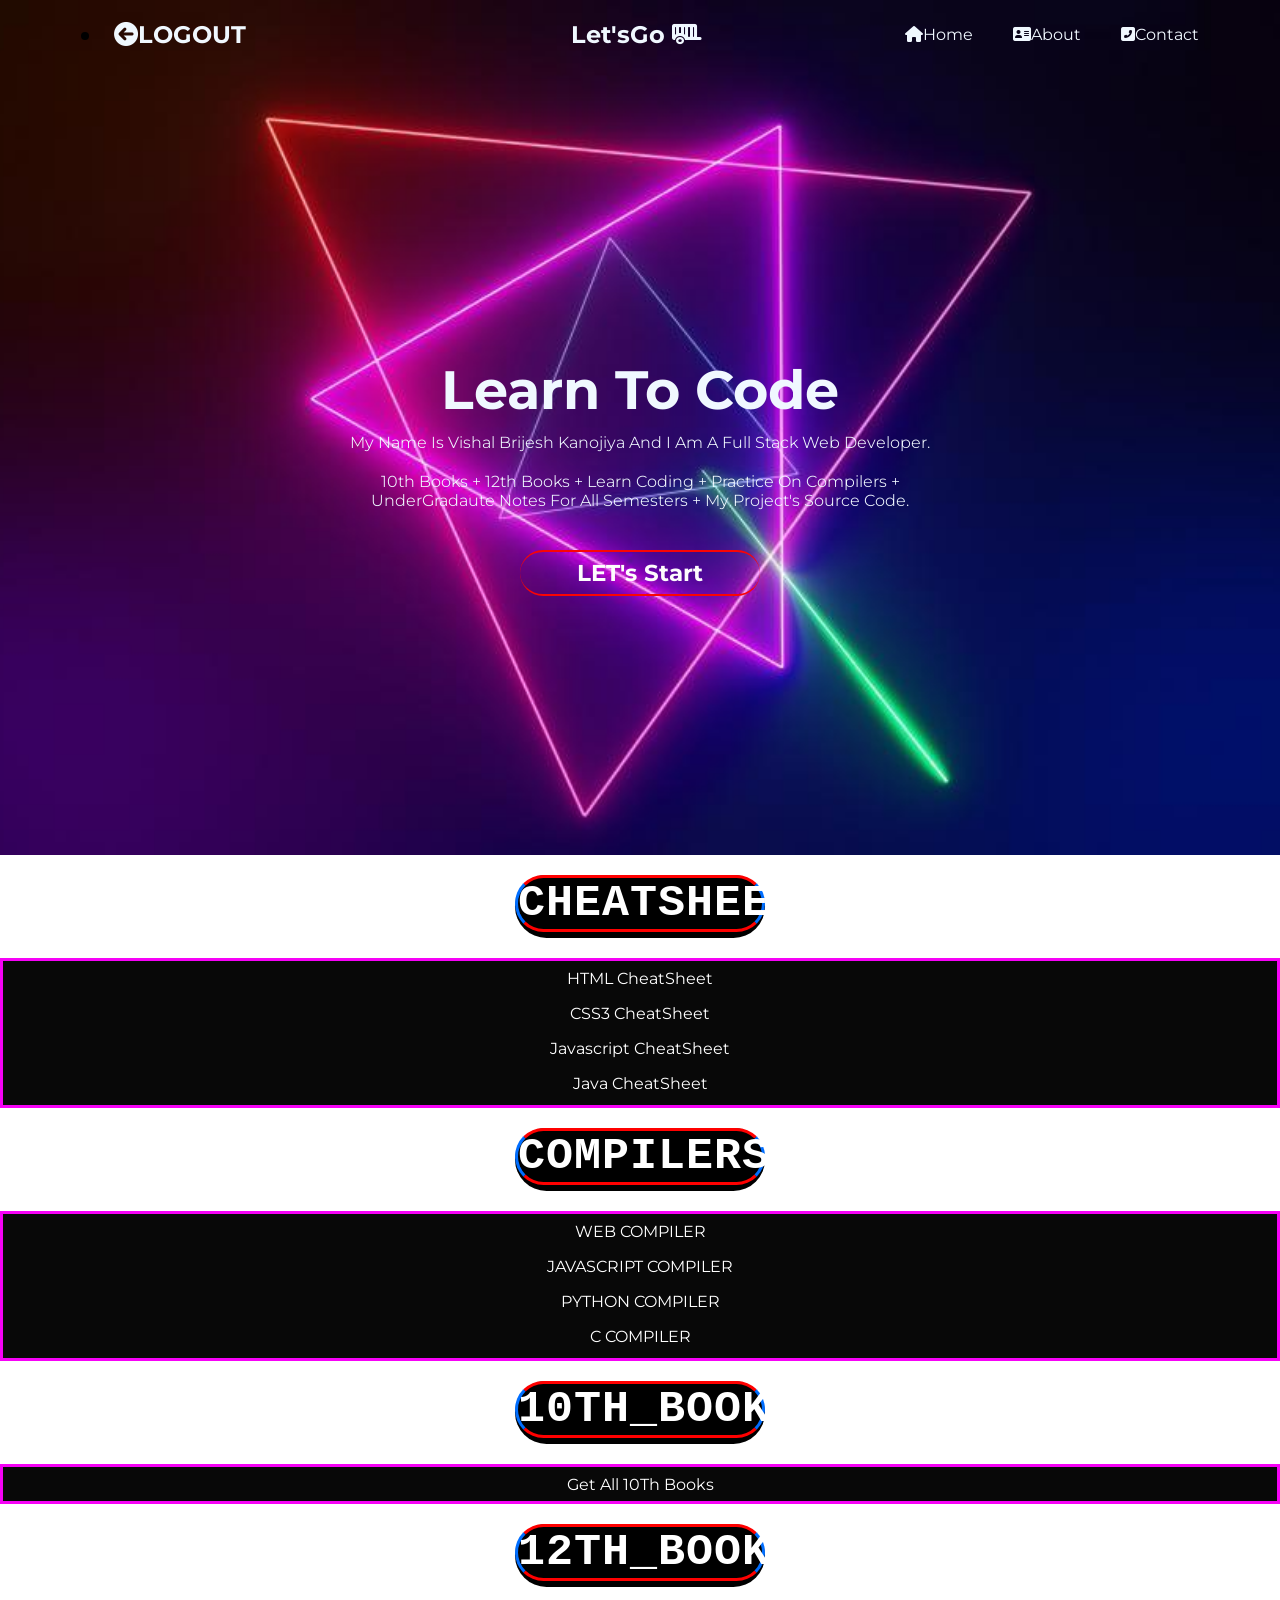
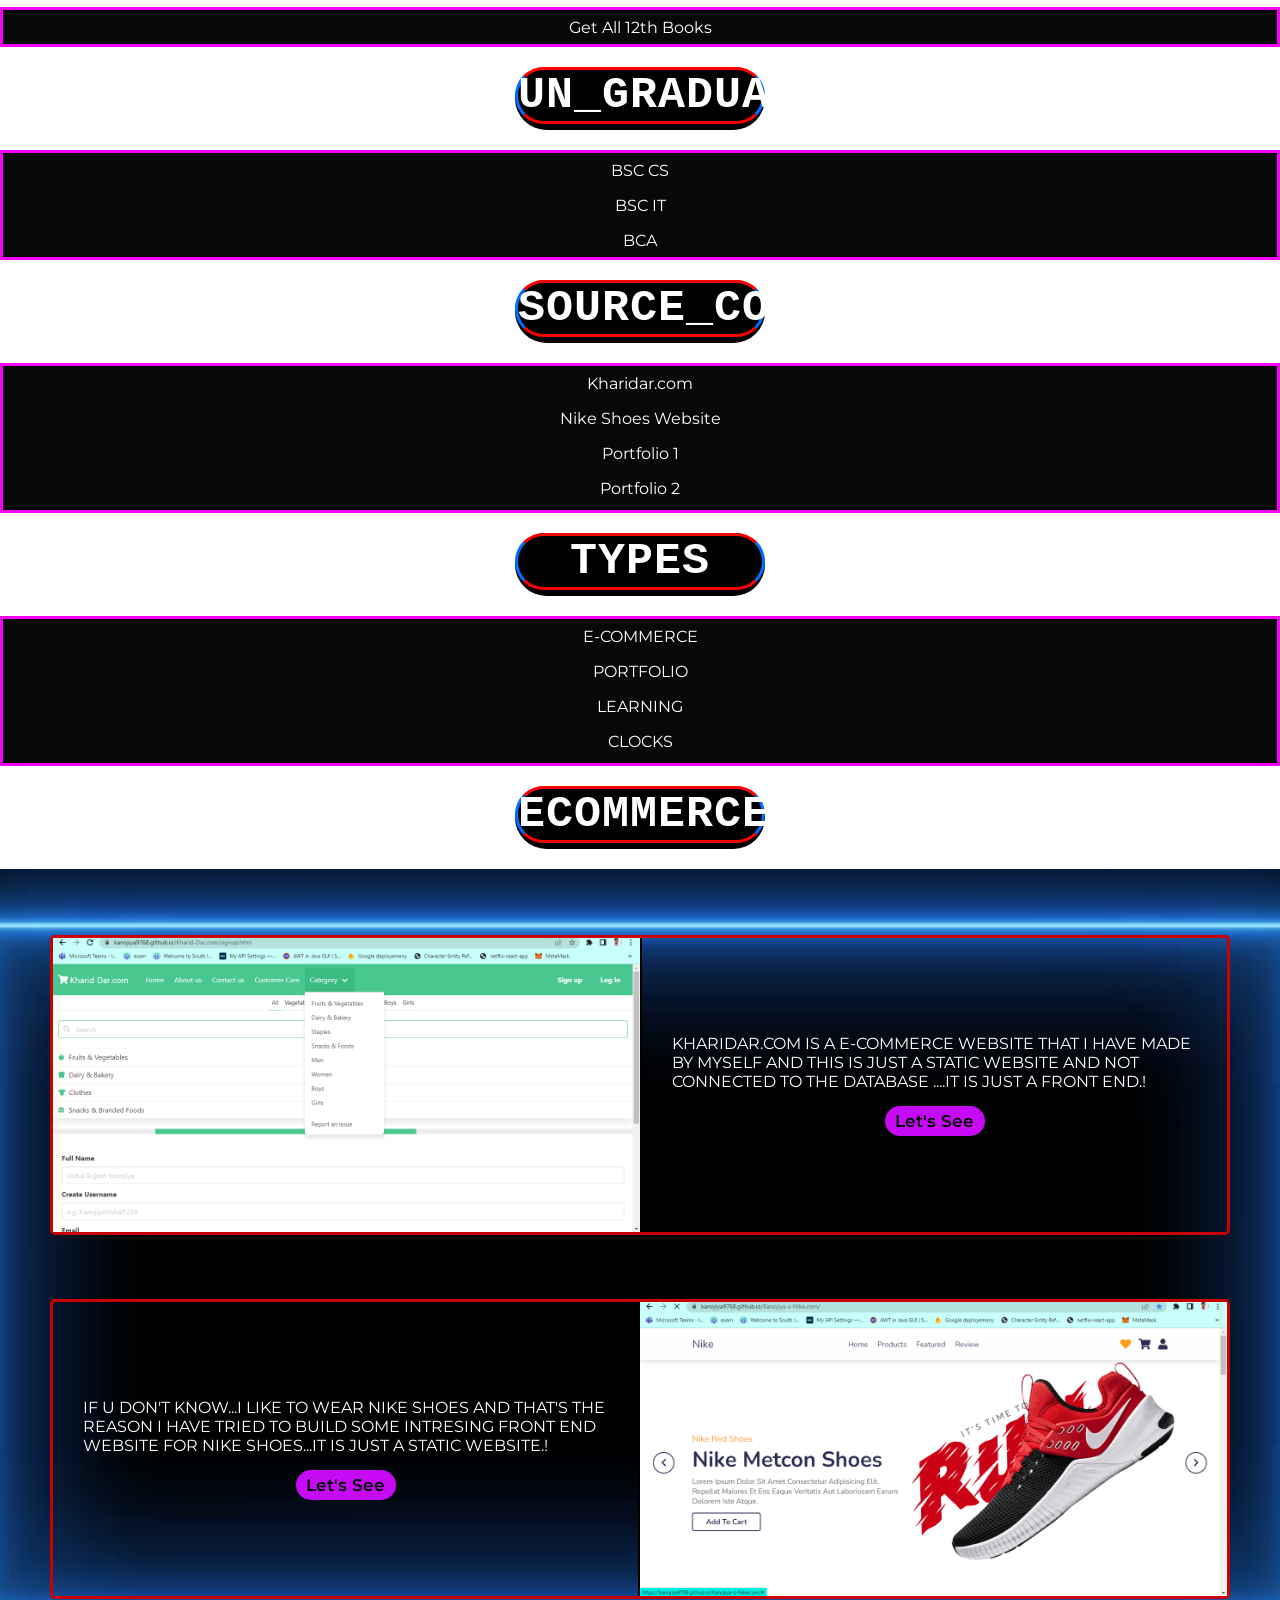
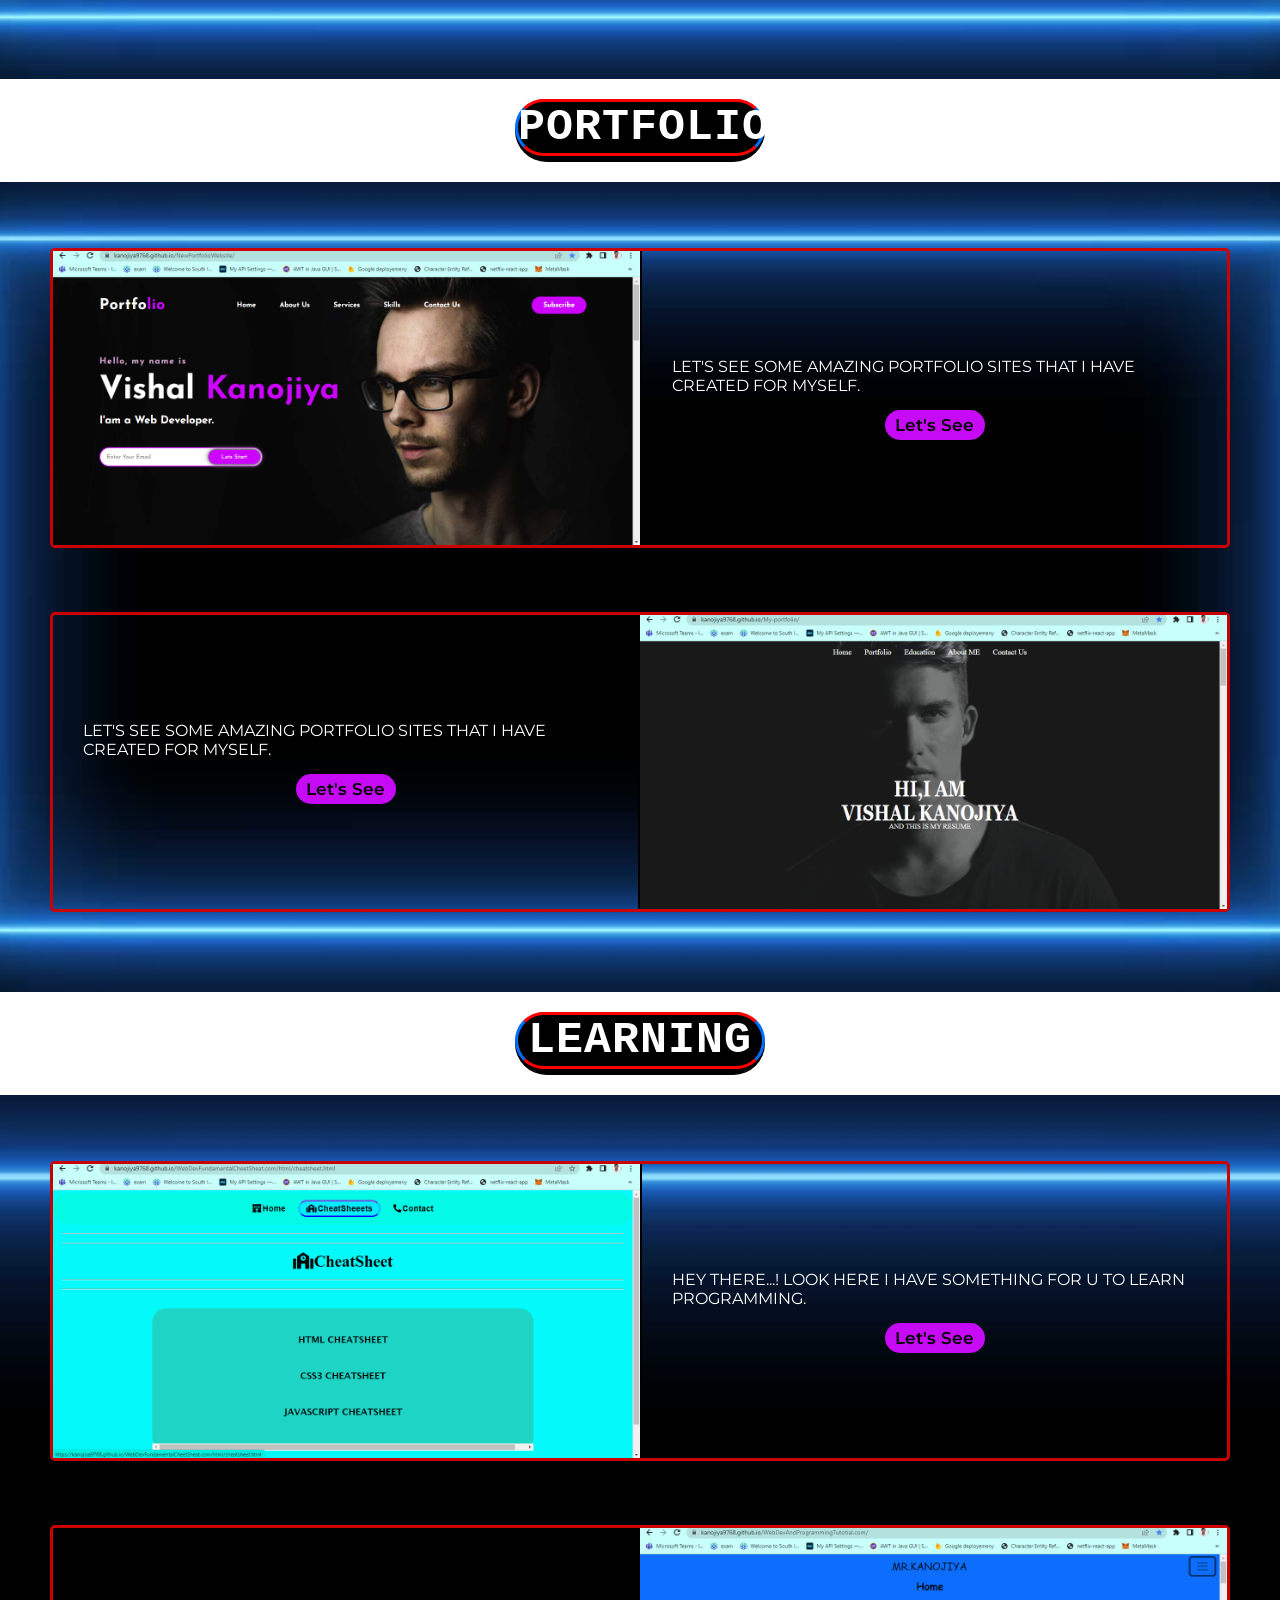
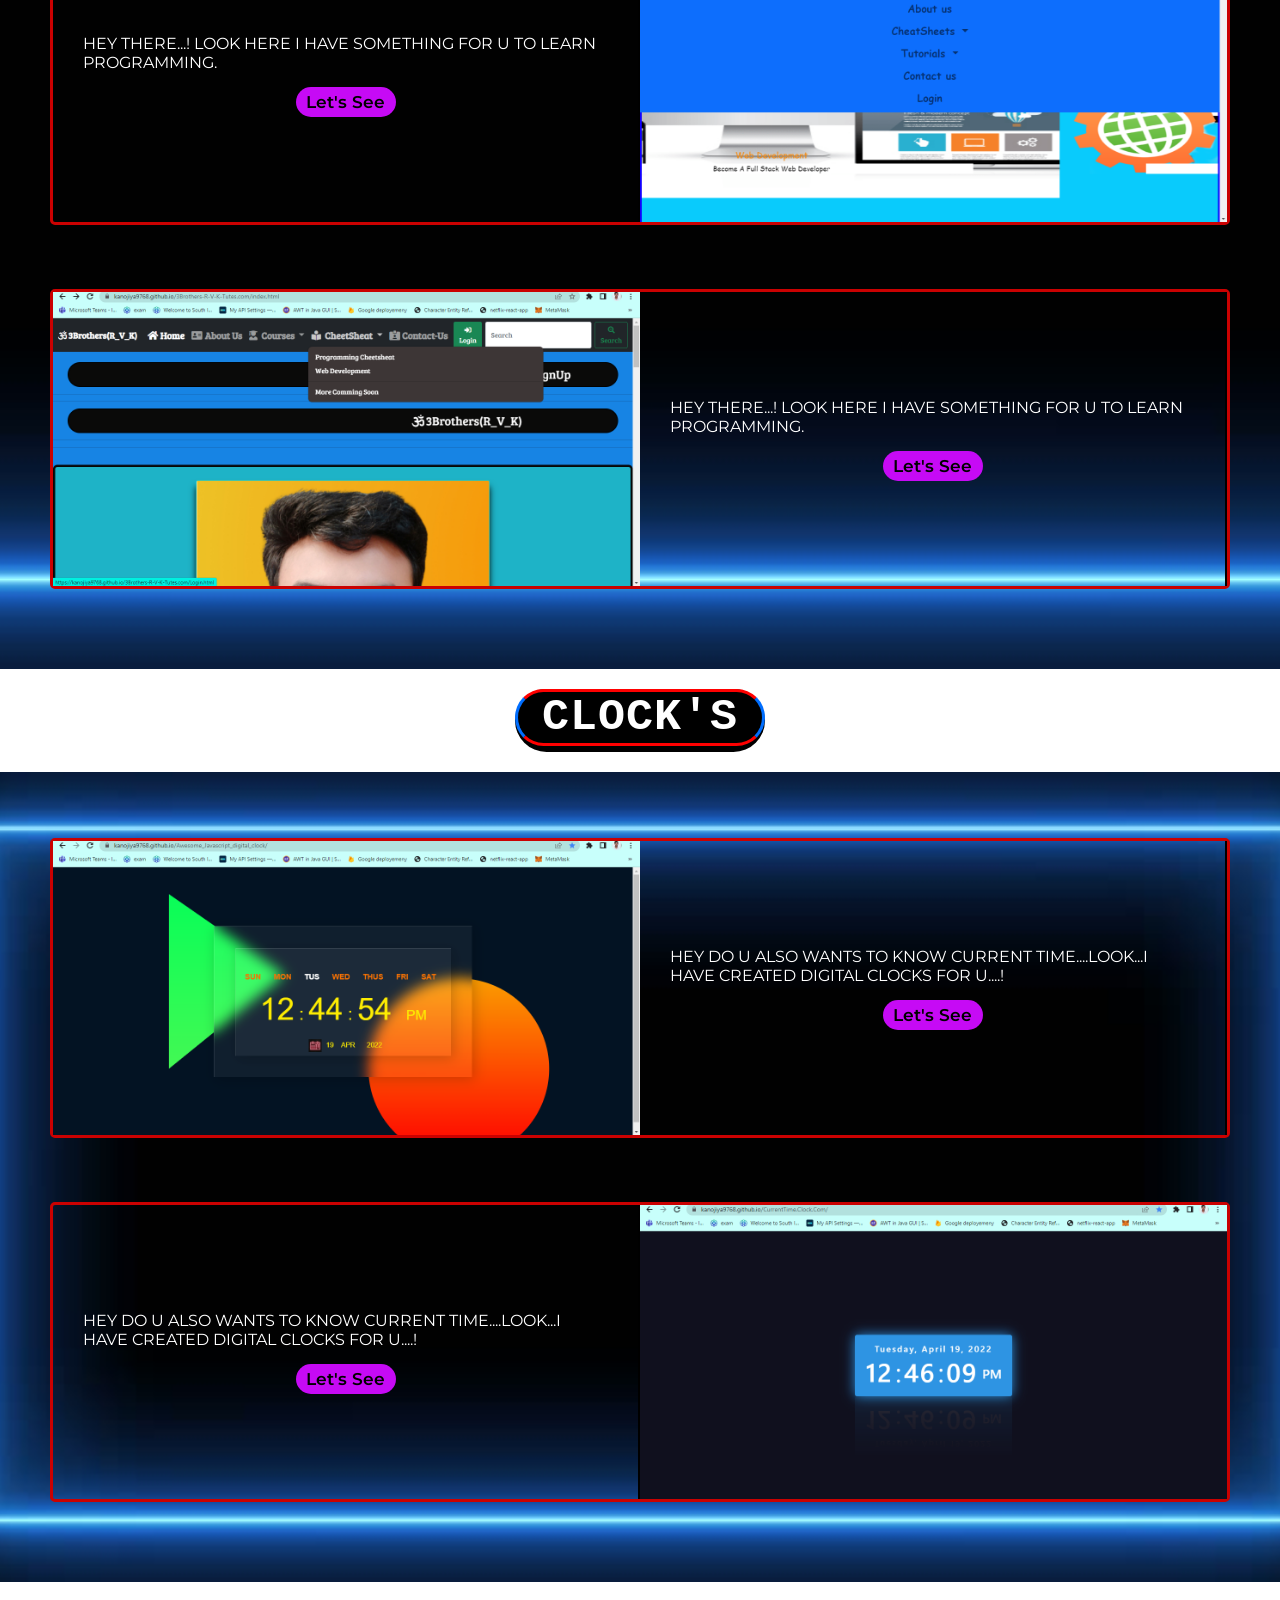
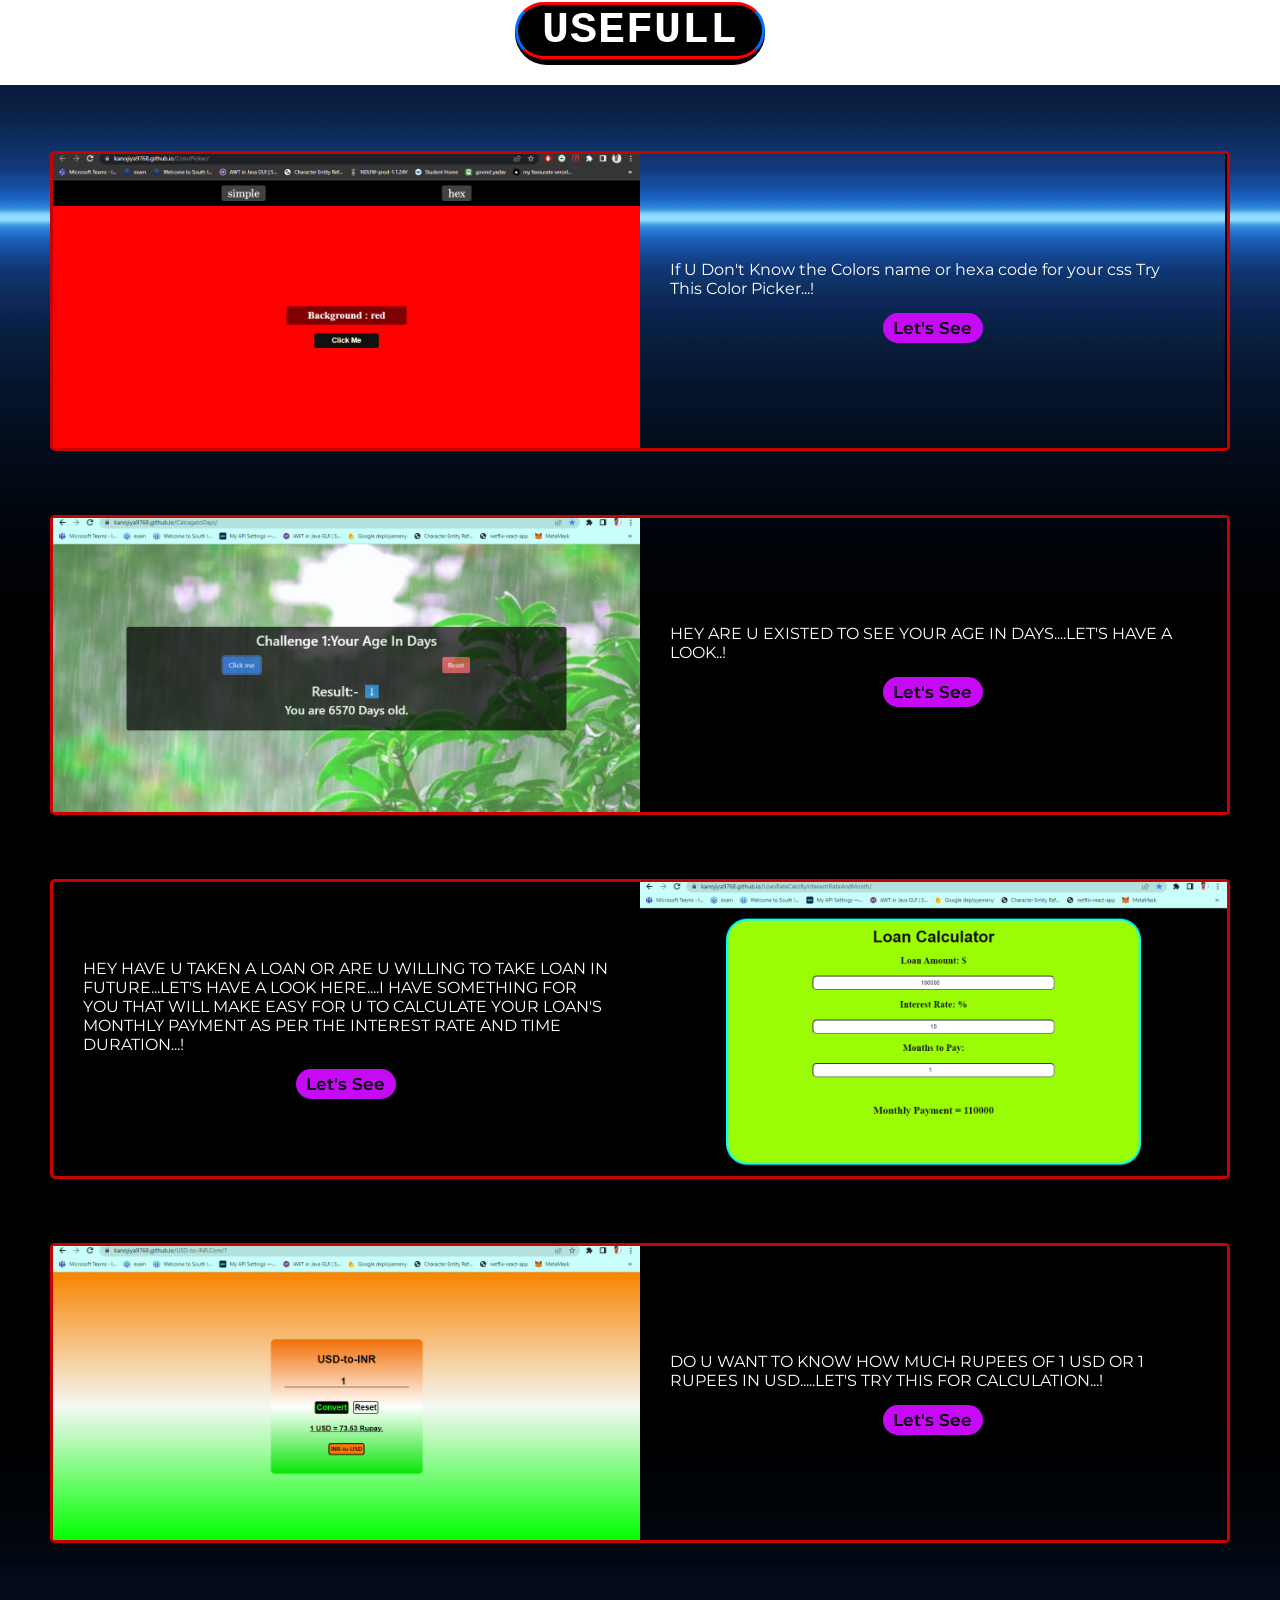
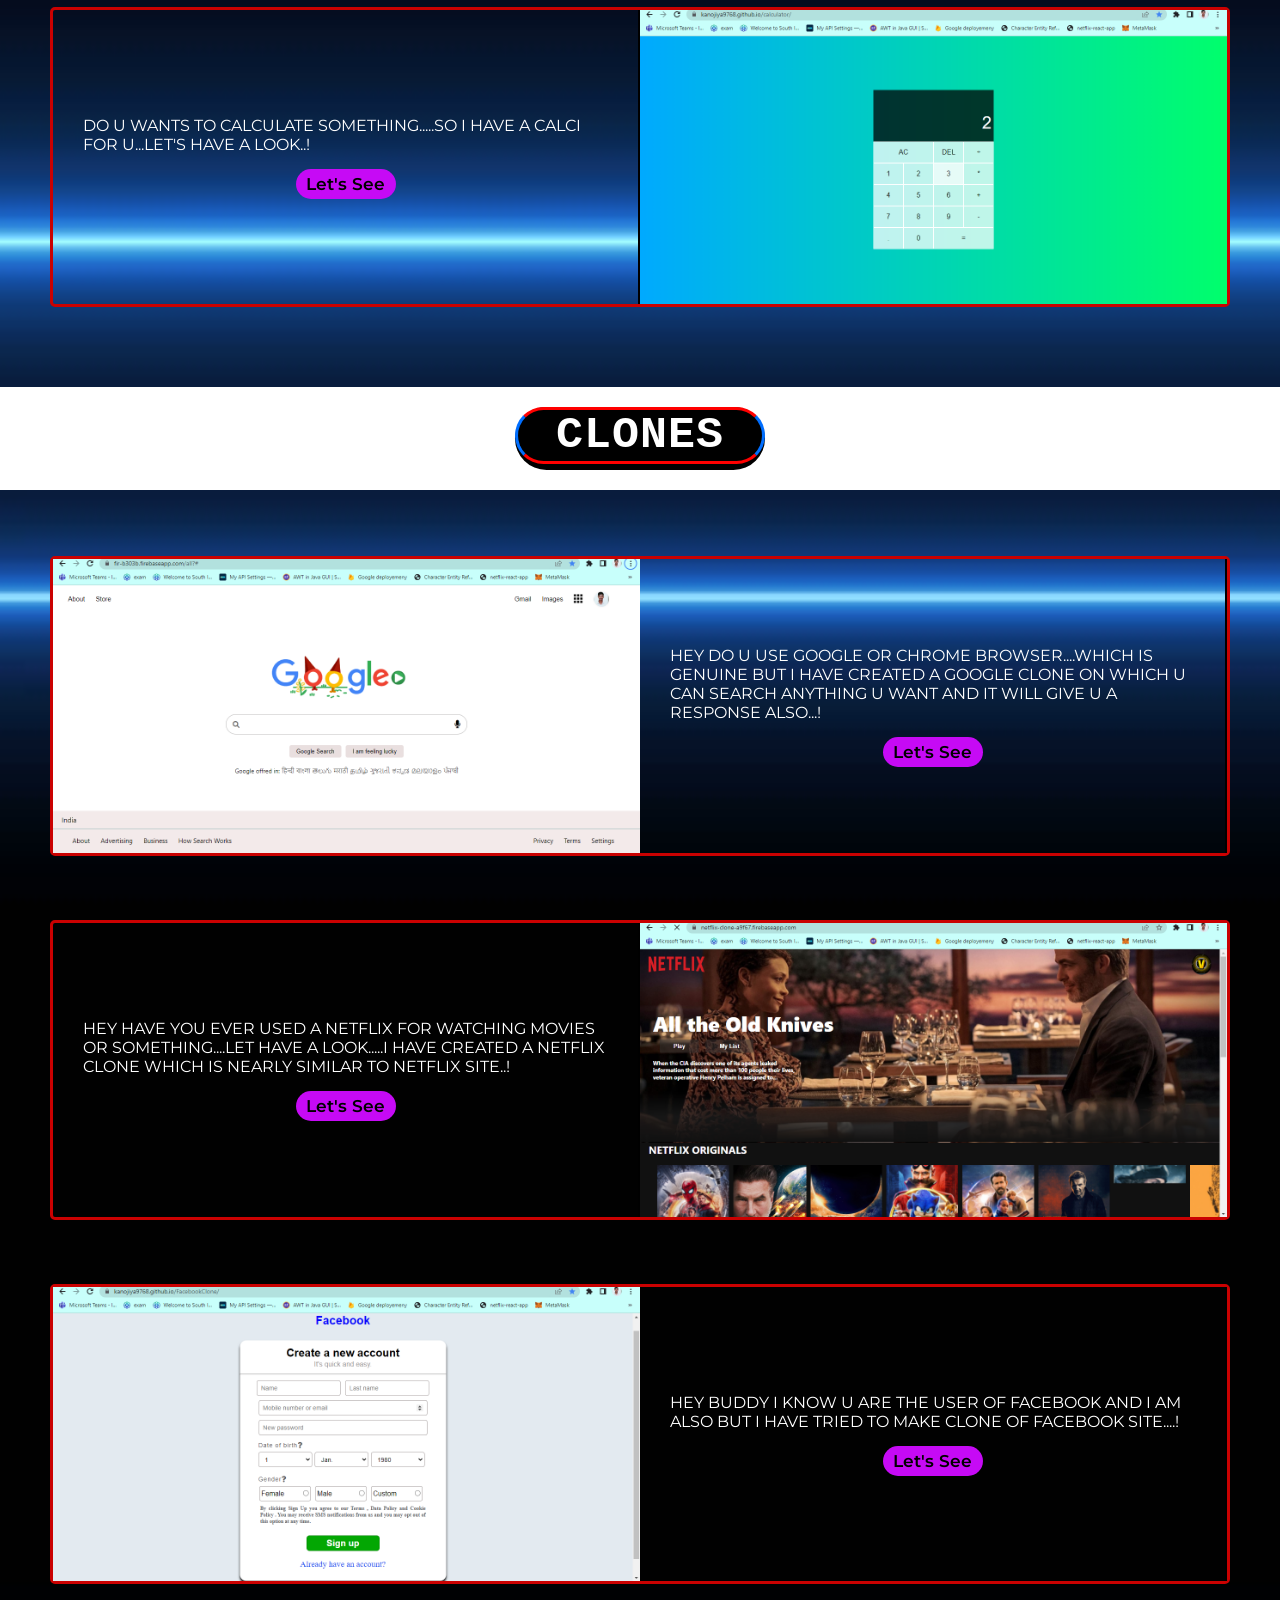
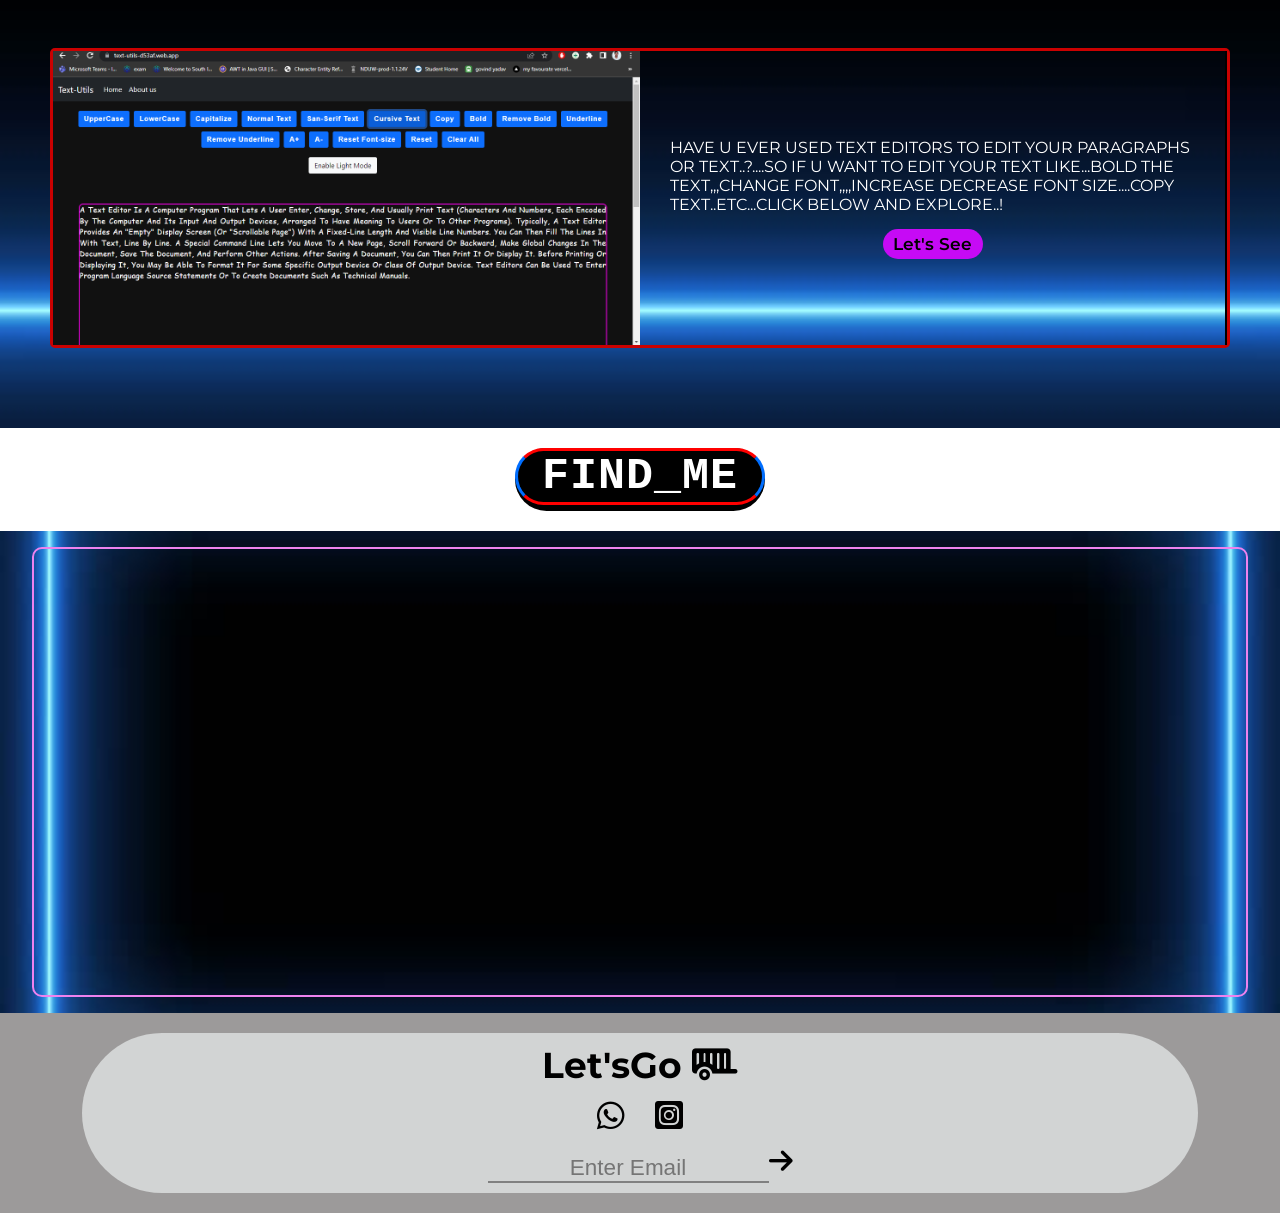
<file: Home.html>
<!DOCTYPE html>
<html lang="en">

<head>
    <meta charset="UTF-8">
    <meta http-equiv="X-UA-Compatible"
        content="IE=edge">
    <meta name="viewport"
        content="width=device-width, initial-scale=1.0">
    <link rel="stylesheet" href="css/style.css">
    <link rel="icon" type="image/x-icon"
        href="css/favicon.png">
    <link rel="stylesheet"
        href="https://cdnjs.cloudflare.com/ajax/libs/font-awesome/6.0.0-beta2/css/all.min.css"
        integrity="sha512-YWzhKL2whUzgiheMoBFwW8CKV4qpHQAEuvilg9FAn5VJUDwKZZxkJNuGM4XkWuk94WCrrwslk8yWNGmY1EduTA=="
        crossorigin="anonymous"
        referrerpolicy="no-referrer" />
 
    <title>KANOJIYA.com</title>
</head>
<body>




    <header class="header">

        <div class="nav">
            <h2>
                <li><a href="index.html"><i
                            class="fas fa-arrow-circle-left"></i>LOGOUT</a>
                </li>
            </h2>
            <h3 id="email"></h3>
            <h2>
                <a href="Home.html">
                    Let'sGo <i
                        class="fas fa-trailer"></i>
                </a>
            </h2>

            <ul class="navbar_item">
                <li><a href="Home.html"><i
                            class="fas fa-home"></i>Home</a>
                </li>
                <li><a href="about.html"><i
                            class="fas fa-address-card"></i>About</a>
                </li>
                <li><a href="contact.html"><i
                            class="fas fa-phone-square-alt"></i>Contact</a>
                </li>
            </ul>
        </div>


        <div class="header_center_item">
            <div class="content_center">
                <h1 id="print_name">Learn to Code
                </h1>
                <p>My Name Is vishal brijesh
                    kanojiya and i am a Full Stack
                    web developer.

                <p>10th Books + 12th Books + Learn Coding + Practice On Compilers + UnderGradaute Notes For All Semesters + My Project's Source Code.</p>
                </p>
                <a href="#work">LET's Start</a>
            </div>
        </div>
    </header>




    <!-- Services code editor cheat sheets -->
    <div class="place">
        <h2 id="work">CheatSheet</h2>
    </div>

    <div class="type_box">
        <ul class="type">
            <li class="type_link"><a
                    class="active"
                    href="html_Cheat.html"
                    target="1">HTML
                    CheatSheet</a>
            </li>

            <li class="type_link"><a
                    href="css_cheat.html"
                    target="1">CSS3
                    CheatSheet</a>
            </li>

            <li class="type_link"><a
                    href="js_cheat.html"
                    target="1">Javascript
                    CheatSheet</a>
            </li>

            <li class="type_link"><a
                    href="java_cheatsheet.html"
                    target="1">Java
                    CheatSheet</a>
            </li>
        </ul>
    </div>




    <!-- compilers  -->

    <!-- Services code editor cheat sheets -->
    <div class="place">
        <h2 id="work">Compilers</h2>
    </div>

    <div class="type_box">
        <ul class="type">
            <li class="type_link"><a
                    href="Code_Now.html"
                    target="1">WEB COMPILER</a>
            </li>

            <li class="type_link"><a
                    href="compilers/javascript.html"
                    target="1">JAVASCRIPT
                    COMPILER</a>
            </li>

            <li class="type_link"><a
                    href="compilers/python.html"
                    target="1">PYTHON COMPILER</a>
            </li>

            <li class="type_link"><a
                    href="compilers/c.html"
                    target="1">C
                    COMPILER</a>
            </li>

            <li class="type_link"><a
                    href="compilers/c++.html"
                    target="1">C++
                    COMPILER</a>
            </li>

            <li class="type_link"><a
                    href="compilers/java.html"
                    target="1">JAVA COMPILER</a>
            </li>

            <li class="type_link"><a
                    href="compilers/R.html"
                    target="1">R COMPILER</a>
            </li>

            <li class="type_link"><a
                    href="compilers/PHP.html"
                    target="1">PHP
                    COMPILER</a>
            </li>

            <li class="type_link"><a
                    href="background for websites/index.html"
                    target="1">Get Images For
                    Websites</a>
            </li>
        </ul>
    </div>





    <!-- 10th book  -->
    <div class="place">
        <h2 id="work">10th_Books</h2>
    </div>

    <div class="type_box_10th_books">
        <ul class="type">
            <li class="type_link"><a
                    class="active"
                    href="10th/10th.html"
                    target="1">Get All 10Th Books</a>
            </li>
        </ul>
    </div>




    <!-- 12th book  -->
    <div class="place">
        <h2 id="work">12th_Books</h2>
    </div>

    <div class="type_box_12_th">
        <ul class="type">
            <li class="type_link"><a
                    class="active"
                    href="#"
                    target="1">Get All 12th Books</a>
            </li>
        </ul>
    </div>
    


    <!-- undergraduate books  -->
    <!-- 10th book  -->
    <div class="place">
        <h2 id="work">Un_Graduate</h2>
    </div>

    <div class="type_box_undergraduate">
        <ul class="type">
            <li class="type_link"><a
                    class="active"
                    href="#"
                    target="1">BSC CS</a>
            </li>
            <li class="type_link"><a
                    class="active"
                    href="#"
                    target="1">BSC IT</a>
            </li>
            <li class="type_link"><a
                    class="active"
                    href="#"
                    target="1">BCA</a>
            </li>
        </ul>
    </div>



    <!-- //get source code -->
    <!-- 10th book  -->
    <div class="place">
        <h2 id="work">Source_Code</h2>
    </div>

    <div class="type_box">
        <ul class="type">
            <li class="type_link"><a
                    class="active"
                    href="https://github.com/kanojiya9768/Kharid-Dar.com"
                    target="1">Kharidar.com</a>
            </li>
            <li class="type_link"><a
                    class="active"
                    href="https://github.com/kanojiya9768/Kanojiya-s-Nike.com"
                    target="1">Nike Shoes Website</a>
            </li>
            <li class="type_link"><a
                    class="active"
                    href="https://github.com/kanojiya9768/NewPortfolioWebsite"
                    target="1">Portfolio 1</a>
            </li>
            <li class="type_link"><a
                    class="active"
                    href="https://github.com/kanojiya9768/My-portfolio"
                    target="1">Portfolio 2</a>
            </li>
            <li class="type_link"><a
                    class="active"
                    href="https://github.com/kanojiya9768/WebDevFundamentalCheetSheat.com"
                    target="1">CheatSheet Site</a>
            </li>
            <li class="type_link"><a
                    class="active"
                    href="https://github.com/kanojiya9768/WebDevAndProgrammingTutotial.com"
                    target="1">Learning Site</a>
            </li>
            <li class="type_link"><a
                    class="active"
                    href="https://github.com/kanojiya9768/3Brothers-R-V-K-Tutes.com"
                    target="1">Programming site</a>
            </li>
            <li class="type_link"><a
                    class="active"
                    href="https://github.com/kanojiya9768/Awesome_Javascript_digital_clock"
                    target="1">Digital Clock 1</a>
            </li>
            <li class="type_link"><a
                    class="active"
                    href="https://github.com/kanojiya9768/CurrentTime.Clock.Com"
                    target="1">Digital Clock 2</a>
            </li>
            <li class="type_link"><a
                    class="active"
                    href="https://github.com/kanojiya9768/ColorPicker"
                    target="1">Color Picker</a>
            </li>
            <li class="type_link"><a
                    class="active"
                    href="https://github.com/kanojiya9768/CalcagetoDays"
                    target="1">age in days</a>
            </li>
            <li class="type_link"><a
                    class="active"
                    href="https://github.com/kanojiya9768/LoanRateCalciByInterestrRateAndMonth"
                    target="1">loan calculator</a>
            </li>
            <li class="type_link"><a
                    class="active"
                    href="https://github.com/kanojiya9768/USD-to-INR.Com"
                    target="1">Currency converter</a>
            </li>
            <li class="type_link"><a
                    class="active"
                    href="https://github.com/kanojiya9768/calculator"
                    target="1">Calculator</a>
            </li>
            <li class="type_link"><a
                    class="active"
                    href="https://github.com/kanojiya9768/FacebookClone"
                    target="1">Facebook clone</a>
            </li>
        </ul>
    </div>
    
    





    


    <!-- ----------------CHOOSE TYPE FO SITES THAT U WANT TO SEE------------ -->



    <div class="place">
        <h2 id="work">TYPES</h2>
    </div>

    <div class="type_box">
        <ul class="type">
            <li class="type_link"><a
                    class="active"
                    href="#work">E-COMMERCE</a>
            </li>
            <li class="type_link"><a
                    href="#port">PORTFOLIO</a>
            </li>
            <li class="type_link"><a
                    href="#STUDY">LEARNING</a>
            </li>
            <li class="type_link"><a
                    href="#CLOCK">CLOCKS</a></li>
            <li class="type_link"><a
                    href="#USEFULL">USEFULL</a>
            </li>
            <li class="type_link"><a
                    href="#React">React Sites</a>
            </li>

            <li class="type_link"><a
                    href="#find_me">FIND ME</a>
            </li>
        </ul>
    </div>


    <!-- -------------------------type one----------------------------------- -->

    <div class="place">
        <h2 id="work">ECommerce</h2>
    </div>


    <section class="showcase">
        <div class="container">



            <div class="row row_one">
                <div class="img_box  img1"> </div>
                <div class="text_box  text1">
                    KHARIDAR.COM IS A E-COMMERCE
                    WEBSITE THAT I HAVE MADE BY
                    MYSELF AND THIS IS JUST A
                    STATIC WEBSITE AND NOT
                    CONNECTED TO THE DATABASE
                    ....IT IS JUST A FRONT END.!


                    <div class="btn" style="display: flex; justify-content: center;
                    align-items: center;">
                        <a href="https://kanojiya9768.github.io/Kharid-Dar.com/"
                            target="1"
                            style=" color: black; font-size: 17px; margin-top: 15px; background-color: rgb(198, 10, 245); font-weight: 600; width: 100px; text-align: center; border-radius: 999px; padding: 5px;">Let's
                            See
                        </a>
                    </div>
                </div>
            </div>



            <div class="row row_two">
                <div class="img_box  img2"></div>
                <div class="text_box  text2">IF U
                    DON'T KNOW...I LIKE TO WEAR
                    NIKE SHOES AND THAT'S THE
                    REASON I HAVE TRIED TO BUILD
                    SOME INTRESING FRONT END
                    WEBSITE FOR NIKE SHOES...IT IS
                    JUST A STATIC WEBSITE.!


                    <div class="btn" style="display: flex; justify-content: center;
                    align-items: center;">
                        <a href="https://kanojiya9768.github.io/Kanojiya-s-Nike.com/"
                            target="1"
                            style="color: black; font-size:17px; margin-top: 15px; background-color: rgb(198, 10, 245); font-weight: 600; width:100px;text-align: center; border-radius: 999px; padding: 5px;">Let's See
                        </a>
                    </div>
                </div>
            </div>

        </div>
    </section>




    <!-- /-------------------portfolio websites------------------- -->


    <div class="place">
        <h2 id="port">PORTFOLIO</h2>
    </div>


    <section class="showcase">
        <div class="container">



            <div class="row row_one">
                <div class="img_box  img3"> </div>
                <div class="text_box  text3">LET'S
                    SEE SOME AMAZING PORTFOLIO
                    SITES THAT I HAVE CREATED FOR
                    MYSELF.


                    <div class="btn" style="display: flex; justify-content: center;
                    align-items: center;">
                        <a href="https://kanojiya9768.github.io/NewPortfolioWebsite/"
                            target="1"
                            style=" color: black; font-size: 17px; margin-top: 15px; background-color: rgb(198, 10, 245); font-weight: 600; width: 100px; text-align: center; border-radius: 999px; padding: 5px;">Let's
                            See
                        </a>
                    </div>
                </div>
            </div>



            <div class="row row_two">
                <div class="img_box  img4"></div>
                <div class="text_box  text4">LET'S
                    SEE SOME AMAZING PORTFOLIO
                    SITES THAT I HAVE CREATED FOR
                    MYSELF.

                    <div class="btn" style="display: flex; justify-content: center;
                    align-items: center;">
                        <a href="https://kanojiya9768.github.io/My-portfolio/"
                            target="1"
                            style="color: black; font-size:17px; margin-top: 15px; background-color: rgb(198, 10, 245); font-weight: 600; width:100px;text-align: center; border-radius: 999px; padding: 5px;">Let's See
                        </a>
                    </div>
                </div>
            </div>

        </div>
    </section>







    <!-- /-------------------study websites------------------- -->


    <div class="place">
        <h2 id="STUDY">LEARNING</h2>
    </div>


    <section class="showcase">
        <div class="container">



            <div class="row row_one">
                <div class="img_box  img5"> </div>
                <div class="text_box  text5">HEY
                    THERE...! LOOK HERE I HAVE
                    SOMETHING FOR U TO LEARN
                    PROGRAMMING.


                    <div class="btn" style="display: flex; justify-content: center;
                    align-items: center;">
                        <a href="https://kanojiya9768.github.io/WebDevFundamentalCheetSheat.com/"
                            target="1"
                            style=" color: black; font-size: 17px; margin-top: 15px; background-color: rgb(198, 10, 245); font-weight: 600; width: 100px; text-align: center; border-radius: 999px; padding: 5px;">Let's
                            See
                        </a>
                    </div>
                </div>
            </div>



            <div class="row row_two">
                <div class="img_box  img6"></div>
                <div class="text_box  text6">HEY
                    THERE...! LOOK HERE I HAVE
                    SOMETHING FOR U TO LEARN
                    PROGRAMMING.


                    <div class="btn" style="display: flex; justify-content: center;
                    align-items: center;">
                        <a href="https://kanojiya9768.github.io/WebDevAndProgrammingTutotial.com/"
                            target="1"
                            style="color: black; font-size:17px; margin-top: 15px; background-color: rgb(198, 10, 245); font-weight: 600; width:100px;text-align: center; border-radius: 999px; padding: 5px;">Let's See
                        </a>
                    </div>
                </div>
            </div>


            <div class="row row_one">
                <div class="img_box  img7"> </div>
                <div class="text_box  text7">HEY
                    THERE...! LOOK HERE I HAVE
                    SOMETHING FOR U TO LEARN
                    PROGRAMMING.

                    <div class="btn" style="display: flex; justify-content: center;
                    align-items: center;">
                        <a href="https://kanojiya9768.github.io/3Brothers-R-V-K-Tutes.com/"
                            target="1"
                            style=" color: black; font-size: 17px; margin-top: 15px; background-color: rgb(198, 10, 245); font-weight: 600; width: 100px; text-align: center; border-radius: 999px; padding: 5px;">Let's
                            See
                        </a>
                    </div>
                </div>
            </div>


        </div>
    </section>




    <!-- /-------------------CLOCK websites------------------- -->


    <div class="place">
        <h2 id="CLOCK">CLOCK'S</h2>
    </div>


    <section class="showcase">
        <div class="container">



            <div class="row row_one">
                <div class="img_box  img8"> </div>
                <div class="text_box  text8">HEY
                    DO U ALSO WANTS TO KNOW
                    CURRENT TIME....LOOK...I HAVE
                    CREATED DIGITAL CLOCKS FOR
                    U....!


                    <div class="btn" style="display: flex; justify-content: center;
                    align-items: center;">
                        <a href="https://kanojiya9768.github.io/Awesome_Javascript_digital_clock/"
                            target="1"
                            style=" color: black; font-size: 17px; margin-top: 15px; background-color: rgb(198, 10, 245); font-weight: 600; width: 100px; text-align: center; border-radius: 999px; padding: 5px;">Let's
                            See
                        </a>
                    </div>
                </div>
            </div>



            <div class="row row_two">
                <div class="img_box  img9"></div>
                <div class="text_box  text9">HEY
                    DO U ALSO WANTS TO KNOW
                    CURRENT TIME....LOOK...I HAVE
                    CREATED DIGITAL CLOCKS FOR
                    U....!
                    <div class="btn" style="display: flex; justify-content: center;
                    align-items: center;">
                        <a href="https://kanojiya9768.github.io/CurrentTime.Clock.Com/"
                            target="1"
                            style="color: black; font-size:17px; margin-top: 15px; background-color: rgb(198, 10, 245); font-weight: 600; width:100px;text-align: center; border-radius: 999px; padding: 5px;">Let's See
                        </a>
                    </div>
                </div>
            </div>

        </div>
    </section>


    <!-- --------------------USEFULL SITES--------------------- -->


    <div class="place">
        <h2 id="USEFULL">USEFULL</h2>
    </div>


    <section class="showcase">
        <div class="container">



            <div class="row row_one">
                <div class="img_box  color_picker">
                </div>
                <div class="text_box  text10">If U Don't Know the Colors name or hexa code for your css Try This Color Picker...!


                    <div class="btn" style="display: flex; justify-content: center;
                align-items: center;">
                        <a href="https://github.com/kanojiya9768/ColorPicker"
                            target="1"
                            style=" color: black; font-size: 17px; margin-top: 15px; background-color: rgb(198, 10, 245); font-weight: 600; width: 100px; text-align: center; border-radius: 999px; padding: 5px;">Let's See
                        </a>
                    </div>
                </div>
            </div>



            <div class="row row_one">
                <div class="img_box  img10">
                </div>
                <div class="text_box  text10">HEY
                    ARE U EXISTED TO SEE YOUR AGE
                    IN DAYS....LET'S HAVE A
                    LOOK..!


                    <div class="btn" style="display: flex; justify-content: center;
                align-items: center;">
                        <a href="https://kanojiya9768.github.io/CalcagetoDays/"
                            target="1"
                            style=" color: black; font-size: 17px; margin-top: 15px; background-color: rgb(198, 10, 245); font-weight: 600; width: 100px; text-align: center; border-radius: 999px; padding: 5px;">Let's See
                        </a>
                    </div>
                </div>
            </div>



            <div class="row row_two">
                <div class="img_box  img11"></div>
                <div class="text_box  text11">HEY
                    HAVE U TAKEN A LOAN OR ARE U
                    WILLING TO TAKE LOAN IN
                    FUTURE...LET'S HAVE A LOOK
                    HERE....I HAVE SOMETHING FOR
                    YOU THAT WILL MAKE EASY FOR U
                    TO CALCULATE YOUR LOAN'S
                    MONTHLY PAYMENT AS PER THE
                    INTEREST RATE AND TIME
                    DURATION...!


                    <div class="btn" style="display: flex; justify-content: center;
                align-items: center;">
                        <a href="https://kanojiya9768.github.io/LoanRateCalciByInterestrRateAndMonth/"
                            target="1"
                            style="color: black; font-size:17px; margin-top: 15px; background-color: rgb(198, 10, 245); font-weight: 600; width:100px;text-align: center; border-radius: 999px; padding: 5px;">Let's See
                        </a>
                    </div>
                </div>
            </div>



            <div class="row row_one">
                <div class="img_box  img12">
                </div>
                <div class="text_box  text12">DO U
                    WANT TO KNOW HOW MUCH RUPEES
                    OF 1 USD OR 1 RUPEES IN
                    USD.....LET'S TRY THIS FOR
                    CALCULATION...!


                    <div class="btn" style="display: flex; justify-content: center;
                align-items: center;">
                        <a href="https://kanojiya9768.github.io/USD-to-INR.Com/"
                            target="1"
                            style=" color: black; font-size: 17px; margin-top: 15px; background-color: rgb(198, 10, 245); font-weight: 600; width: 100px; text-align: center; border-radius: 999px; padding: 5px;">Let's See
                        </a>
                    </div>
                </div>
            </div>



            <div class="row row_two">
                <div class="img_box  img13"></div>
                <div class="text_box  text13">DO U
                    WANTS TO CALCULATE
                    SOMETHING.....SO I HAVE A
                    CALCI FOR U...LET'S HAVE A
                    LOOK..!

                    <div class="btn" style="display: flex; justify-content: center;
                align-items: center;">
                        <a href="https://kanojiya9768.github.io/calculator/"
                            target="1"
                            style="color: black; font-size:17px; margin-top: 15px; background-color: rgb(198, 10, 245); font-weight: 600; width:100px;text-align: center; border-radius: 999px; padding: 5px;">Let's See
                        </a>
                    </div>
                </div>
            </div>

        </div>
    </section>



    <!-- --------------------React Js Websites--------------------- -->


    <div class="place">
        <h2 id="React">Clones</h2>
    </div>


    <section class="showcase">
        <div class="container">



            <div class="row row_one">
                <div class="img_box  img14">
                </div>
                <div class="text_box  text14">HEY
                    DO U USE GOOGLE OR CHROME
                    BROWSER....WHICH IS GENUINE
                    BUT I HAVE CREATED A GOOGLE
                    CLONE ON WHICH U CAN SEARCH
                    ANYTHING U WANT AND IT WILL
                    GIVE U A RESPONSE ALSO...!

                    <div class="btn" style="display: flex; justify-content: center;
                align-items: center;">
                        <a href="https://fir-b303b.firebaseapp.com/all?#"
                            target="1"
                            style=" color: black; font-size: 17px; margin-top: 15px; background-color: rgb(198, 10, 245); font-weight: 600; width: 100px; text-align: center; border-radius: 999px; padding: 5px;">Let's See
                        </a>
                    </div>
                </div>
            </div>



            <div class="row row_two">
                <div class="img_box  img15"></div>
                <div class="text_box  text15">HEY
                    HAVE YOU EVER USED A NETFLIX
                    FOR WATCHING MOVIES OR
                    SOMETHING....LET HAVE A
                    LOOK.....I HAVE CREATED A
                    NETFLIX CLONE WHICH IS NEARLY
                    SIMILAR TO NETFLIX SITE..!
                    <div class="btn" style="display: flex; justify-content: center;
                align-items: center;">
                        <a href="https://netflix-clone-a9f67.firebaseapp.com/"
                            target="1"
                            style="color: black; font-size:17px; margin-top: 15px; background-color: rgb(198, 10, 245); font-weight: 600; width:100px;text-align: center; border-radius: 999px; padding: 5px;">Let's See
                        </a>
                    </div>
                </div>
            </div>


            <div class="row row_one">
                <div class="img_box  img16">
                </div>
                <div class="text_box  text16">HEY
                    BUDDY I KNOW U ARE THE USER OF
                    FACEBOOK AND I AM ALSO BUT I
                    HAVE TRIED TO MAKE CLONE OF
                    FACEBOOK SITE....!


                    <div class="btn" style="display: flex; justify-content: center;
                align-items: center;">
                        <a href="https://kanojiya9768.github.io/FacebookClone/"
                            target="1"
                            style=" color: black; font-size: 17px; margin-top: 15px; background-color: rgb(198, 10, 245); font-weight: 600; width: 100px; text-align: center; border-radius: 999px; padding: 5px;">Let's See
                        </a>
                    </div>
                </div>
            </div>




            <div class="row row_one">
                <div class="img_box  img17">
                </div>
                <div class="text_box  text17">HAVE
                    U EVER USED TEXT EDITORS TO
                    EDIT YOUR PARAGRAPHS OR
                    TEXT..?....SO IF U WANT TO
                    EDIT YOUR TEXT LIKE...BOLD THE
                    TEXT,,,CHANGE FONT,,,,INCREASE
                    DECREASE FONT SIZE....COPY
                    TEXT..ETC...CLICK BELOW AND
                    EXPLORE..!


                    <div class="btn" style="display: flex; justify-content: center;
                align-items: center;">
                        <a href="https://text-utils-d53af.web.app/"
                            target="1"
                            style=" color: black; font-size: 17px; margin-top: 15px; background-color: rgb(198, 10, 245); font-weight: 600; width: 100px; text-align: center; border-radius: 999px; padding: 5px;">Let's See
                        </a>
                    </div>
                </div>
            </div>

        </div>
    </section>









    <!-- //find me on map  -->
    <!-- /-------------------study websites------------------- -->

    <!-- /-------------------study websites------------------- -->


    <div class="place">
        <h2 id="find_me">FIND_ME</h2>
    </div>


    <section class="showcase">
        <div class="container">
            <div class="map"
                style="width:100%; height: 450px;">
                <iframe
                    src="https://www.google.com/maps/embed?pb=!1m18!1m12!1m3!1d3769.988592114546!2d73.00437336490175!3d19.108156387069545!2m3!1f0!2f0!3f0!3m2!1i1024!2i768!4f13.1!3m3!1m2!1s0x3be7c0da92c5f5a3%3A0x313dd319d3d4b3bf!2s578%2C%20Sector%204%2C%20Kopar%20Khairane%2C%20Navi%20Mumbai%2C%20Maharashtra%20400709!5e0!3m2!1sen!2sin!4v1657458027701!5m2!1sen!2sin"
                    style="width:95%; height: 450px; margin: auto; display: flex; justify-content: center; align-items: center;  border:2px solid violet; border-radius: 10px;"
                    allowfullscreen=""
                    loading="lazy"
                    referrerpolicy="no-referrer-when-downgrade"></iframe>
            </div>
        </div>
    </section>










    <footer class="footer_container">
        <div class="item">
            <div class="head">
                <a href="Home.html">
                    <h2> Let'sGo <i
                            class="fas fa-trailer"></i>
                    </h2>
                </a>
            </div>

            <div class="icon">
                <!-- <div class="icn  facebook"><a href="https://www.facebook.com/profile.php?id=100035108835302"><i class="fab fa-facebook" style="color: black;"></i></a></div> -->

                <div class="icn  whatsapp"><a
                        href="#"
                        onclick="confirm('Whatsapp Number Is 8097859158 India')"><i
                            class="fab fa-whatsapp"
                            style="color: black;"></i></a>
                </div>

                <div class="icn  insta"><a
                        href="https://www.instagram.com/the_vishal_kanojiya/"><i
                            class="fab fa-instagram-square"
                            style="color: black;"></i></a>
                </div>
            </div>

            <div class="subs">
                <div class="input">
                    <input type="email" required
                        placeholder="Enter Email"
                        id="mail">
                </div>

                <div class="arrow">
                    <a href="mailto: kanojiya9768@gmail.com?subject='asking my quries..!'"
                        id="subscribebtn"><i
                            class="fas fa-arrow-right"></i></a>
                </div>
            </div>
        </div>
    </footer>

    <script src="signin.js"></script>
</body>

</html>
</file>
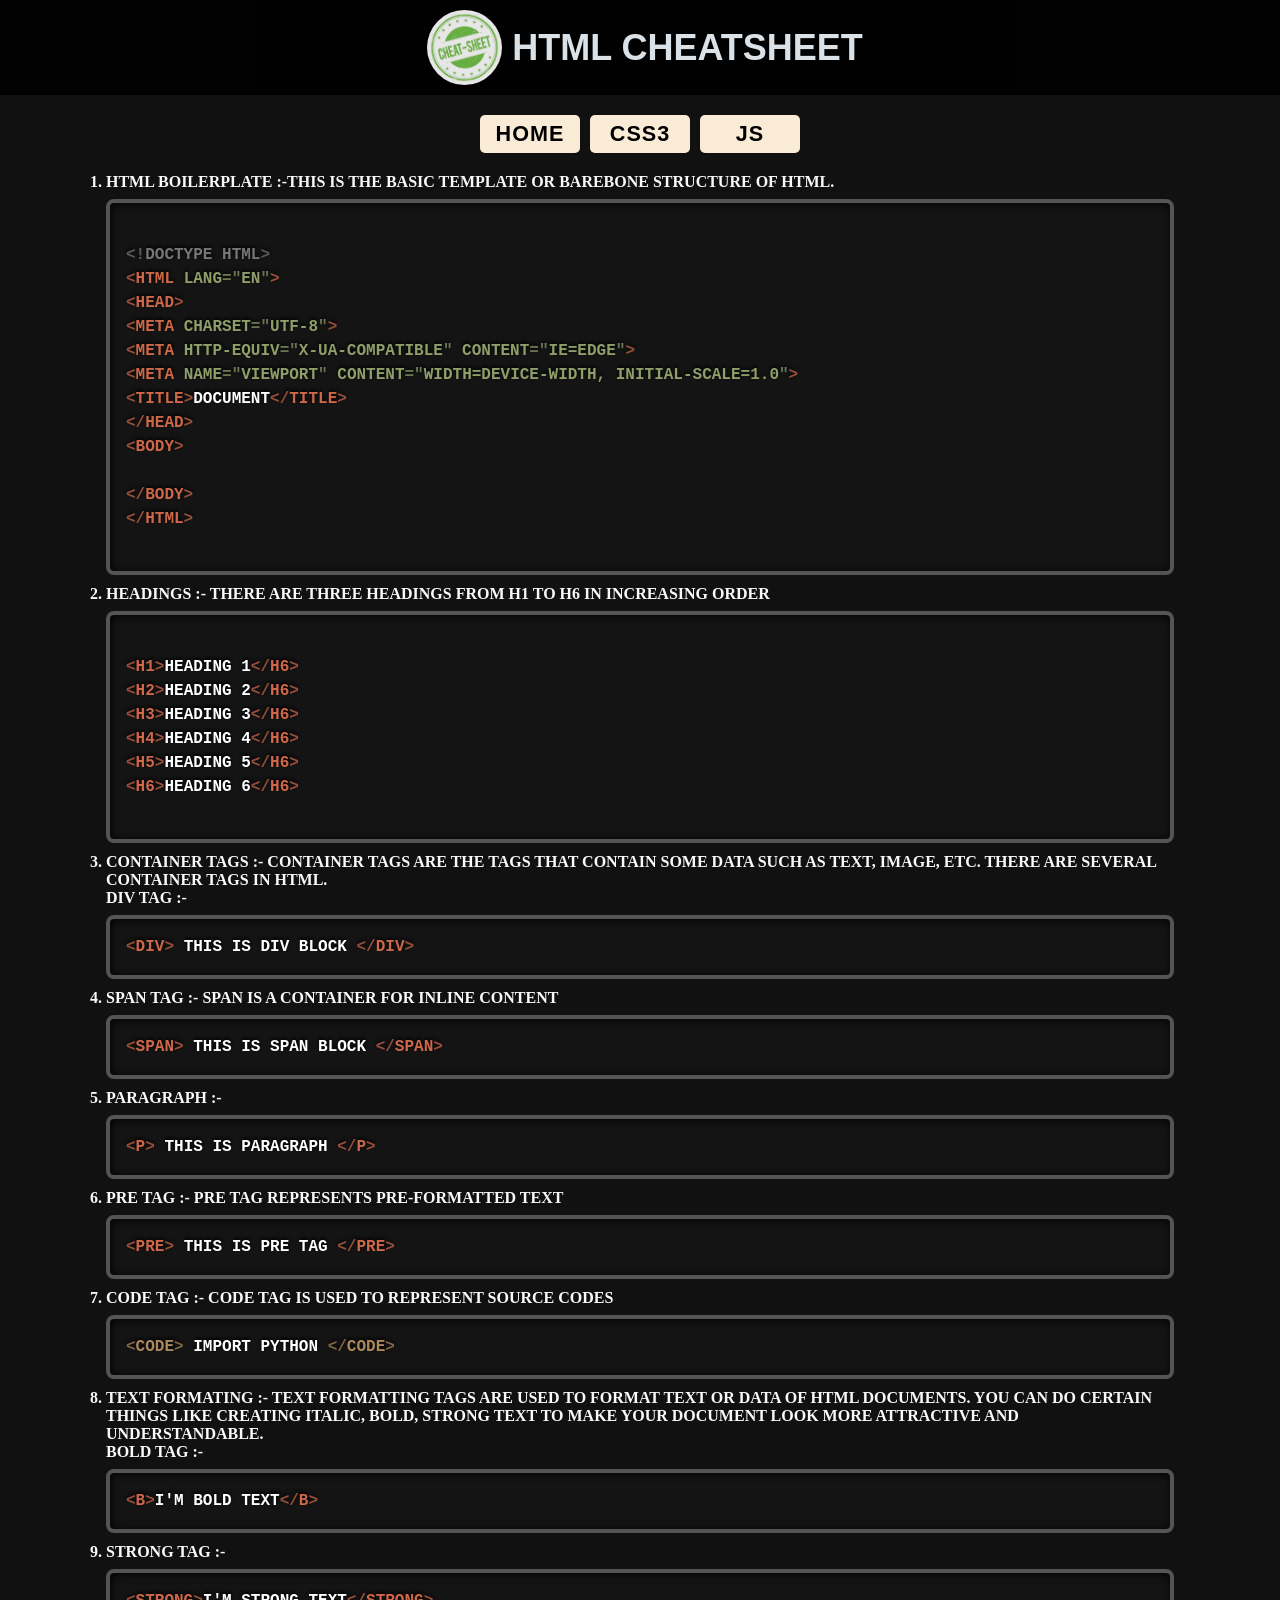
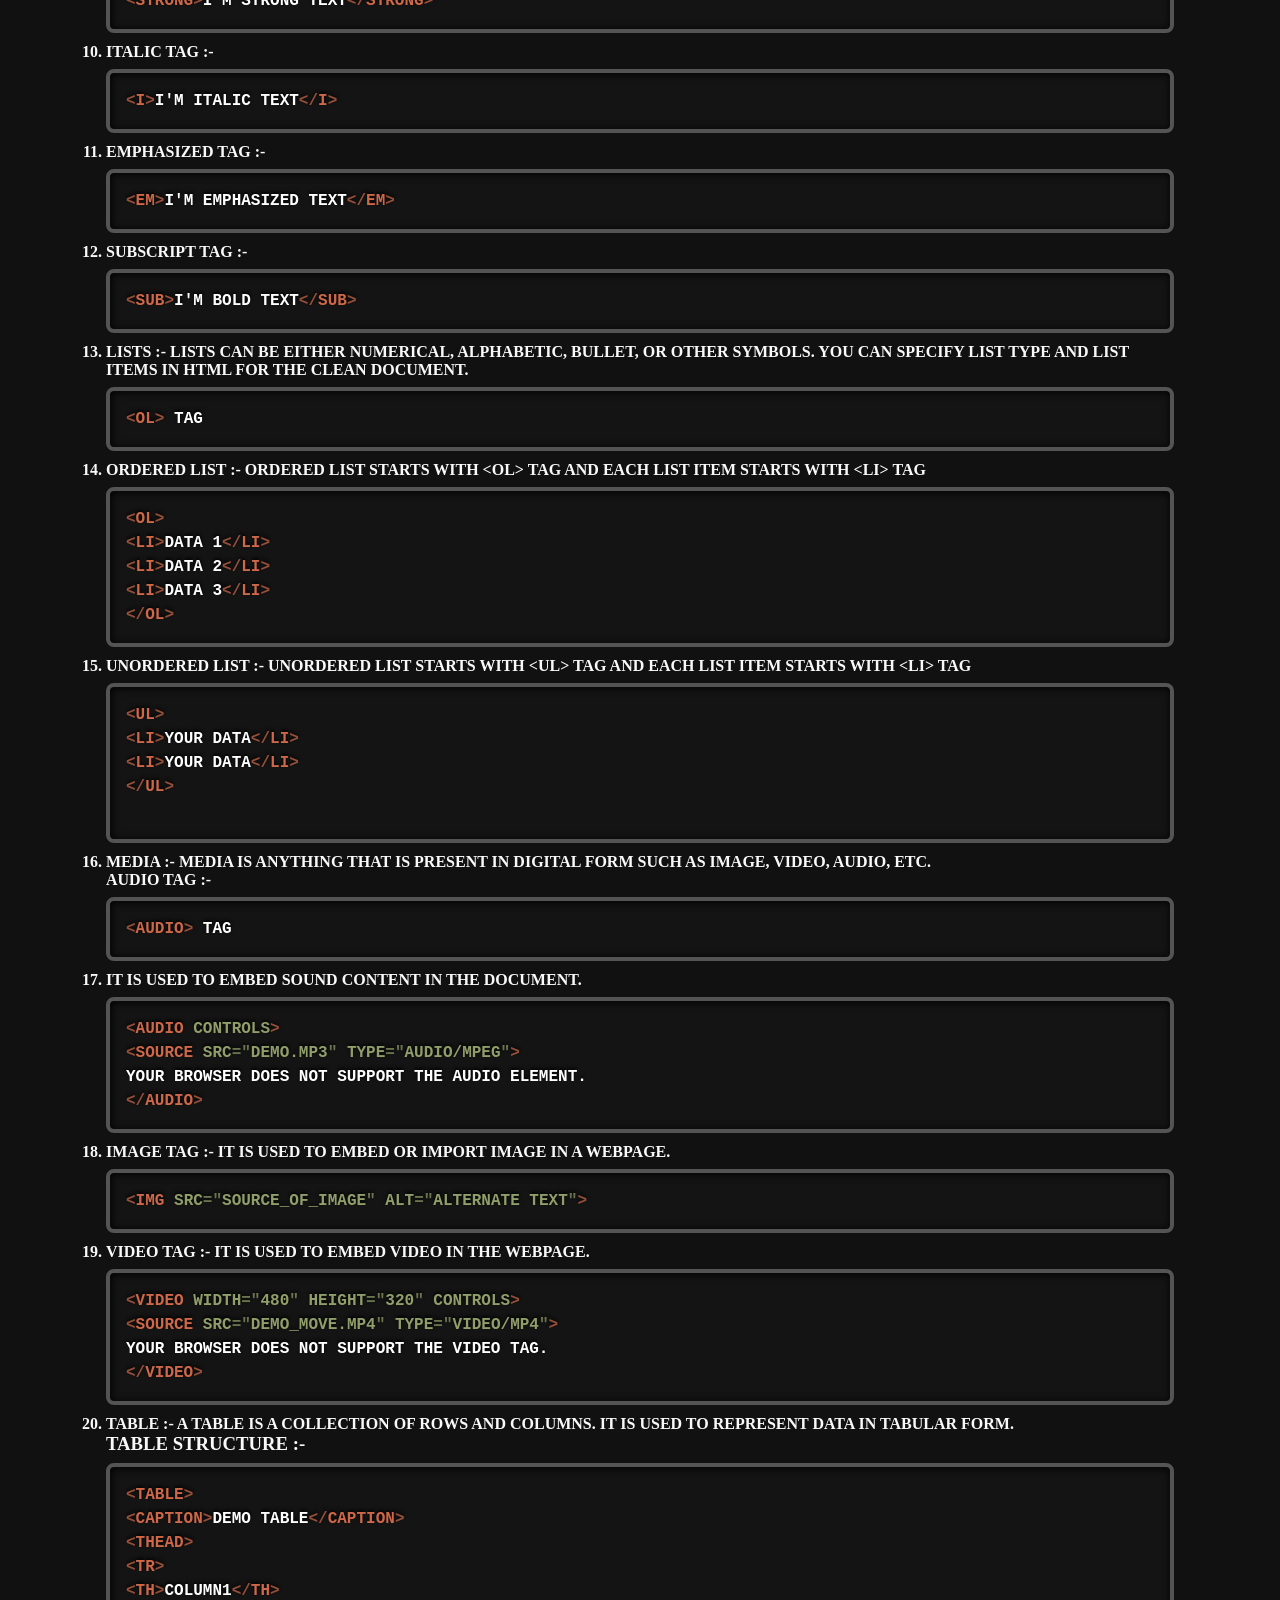
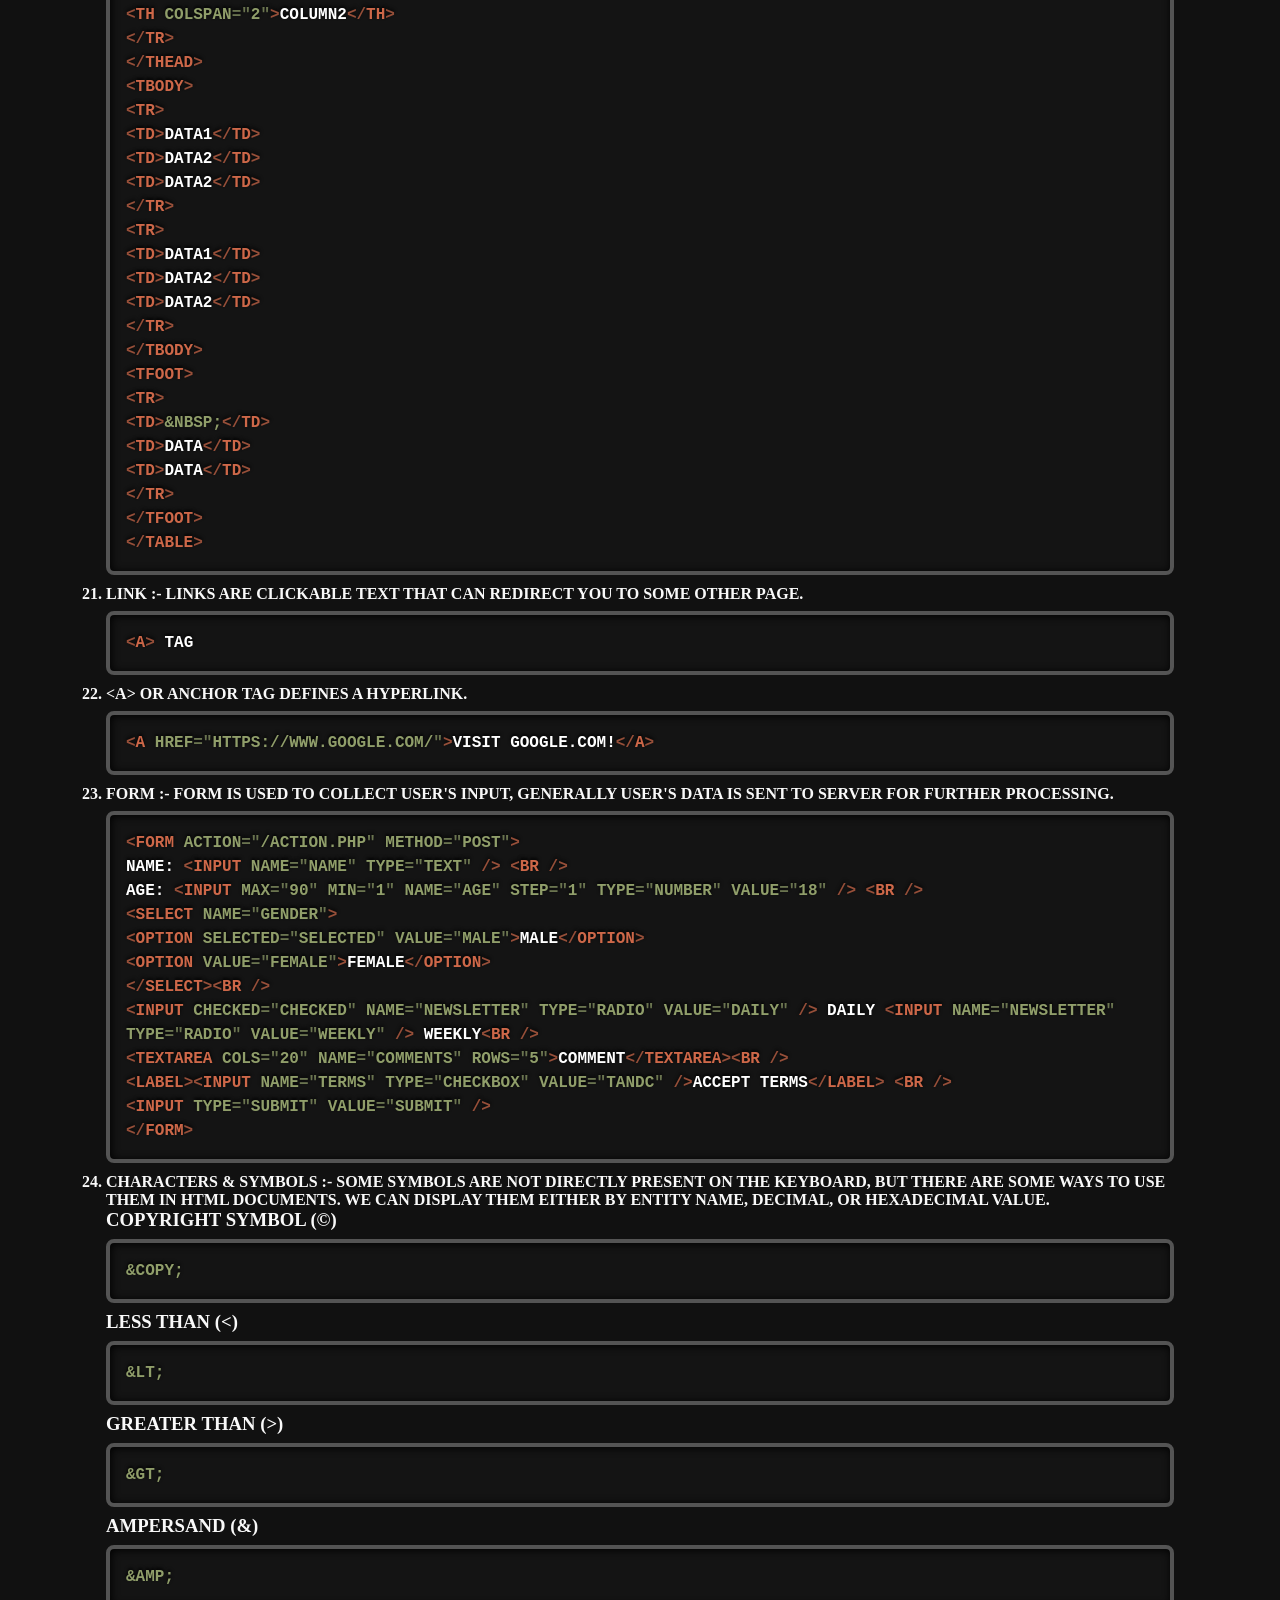
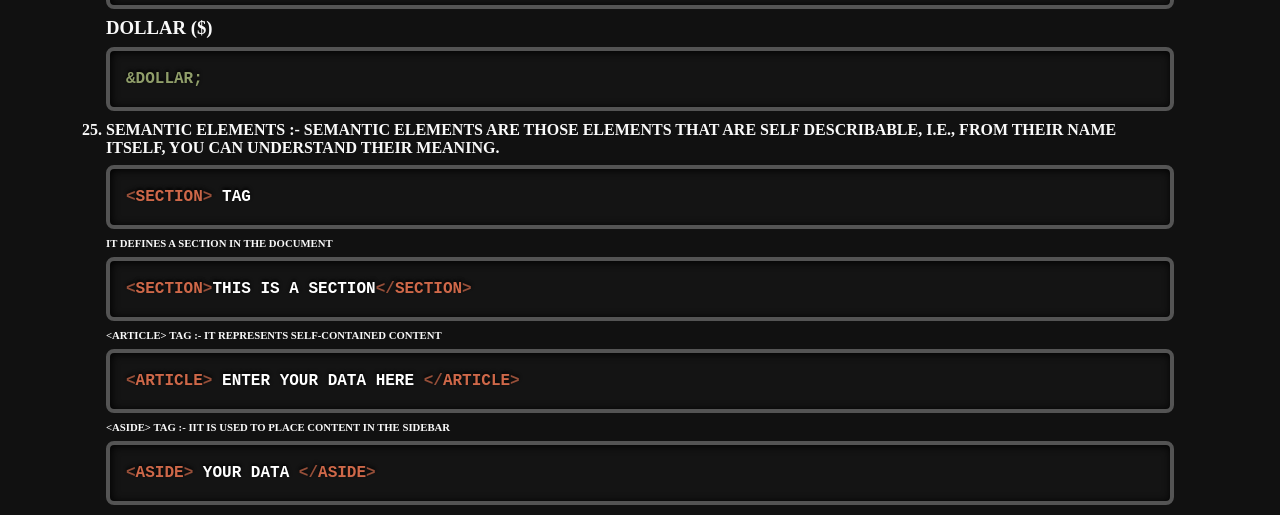
<file: html_Cheat.html>
<!DOCTYPE html>
<html lang="en">

<head>
    <meta charset="UTF-8">
    <meta http-equiv="X-UA-Compatible"
        content="IE=edge">
    <meta name="viewport"
        content="width=device-width, initial-scale=1.0">
    <link rel="stylesheet"
        href="css/CheatSheet.css">
    <link rel="icon" type="image/x-icon"
        href="css/html_favicon.jpg">
    <link rel="stylesheet" href="prism.css">
    <script src="prism.js"></script>
    <title>HTML5 CheatSheet</title>
</head>

<body>


    <div class="nav-head" id="nav-head">

        <nav class="navbar">
            <img src="css/CheatSheet__logo.jpg"
                class="img-fluid" id="image"
                alt="cheatsheet">
            <div>
                <h1 class="heading"><a
                        href="cheathtml.html">HTML
                        CHEATSHEET</a></h1>
            </div>
        </nav>
    </div>

    <div class="cheatbody" id="cheatbody">
        <div class="btn">
            <a href="Home.html" ><button
                    type="button"
                    value="Go To Home Page">HOME</button></a>
            <a href="css_cheat.html"
                ><button type="button"
                    value="Go To Home Page">CSS3</button></a>
            <a href="js_cheat.html"
                ><button type="button"
                    value="Go To Home Page">JS</button></a>
        </div>

        <ol id="cheat-content">
            <li class="code">Html BoilerPlate
                :-<span>This is the basic template
                    or barebone structure of
                    HTML.</span>
                <pre class="language-Html"><code>
&lt!DOCTYPE html&gt
&lthtml lang="en"&gt
&lthead&gt
&ltmeta charset="UTF-8"&gt
&ltmeta http-equiv="X-UA-Compatible" content="IE=edge"&gt
&ltmeta name="viewport" content="width=device-width, initial-scale=1.0"&gt
&lttitle&gtDocument&lt/title&gt
&lt/head&gt
&ltbody&gt
                        
&lt/body&gt
&lt/html&gt
                </code></pre>
            </li>


            <li class="code">Headings :- There are
                Three Headings From h1 to h6 in
                increasing order
                <pre class="language-Html"><code>
&lt;h1&gt;Heading 1&lt;/h6&gt;
&lt;h2&gt;Heading 2&lt;/h6&gt;
&lt;h3&gt;Heading 3&lt;/h6&gt;
&lt;h4&gt;Heading 4&lt;/h6&gt;
&lt;h5&gt;Heading 5&lt;/h6&gt;
&lt;h6&gt;Heading 6&lt;/h6&gt;
                </code></pre>
            </li>

            <li class="code">Container Tags :-
                Container tags are the tags that
                contain some data such as text,
                image,
                etc. There are several container
                tags in HTML.

                <b>
                    <p>div tag :-
                </b>
                <pre
                    class="language-Html"><code>&lt;div&gt; This is div block &lt;/div&gt;</code></pre>
            </li>


            <li class="code">Span Tag :- span is a
                container for inline content
                <pre
                    class="language-Html"><code>&lt;span&gt; This is span block &lt;/span&gt;</code></pre>
            </li>


            <li class="code">Paragraph :-
                <pre
                    class="language-Html"><code>&lt;p&gt; This is Paragraph &lt;/p&gt;</code></pre>
            </li>



            <li class="code">Pre Tag :- pre tag
                represents pre-formatted text
                <pre
                    class="language-Html"><code>&lt;pre&gt; This is pre tag &lt;/pre&gt;</code></pre>
            </li>


            <li class="code">Code Tag :- code tag
                is used to represent source codes
                <pre
                    class="language-markup"><code>&lt;code&gt; import python &lt;/code&gt;</code></pre>
            </li>

            <li class="code">Text Formating :-
                Text formatting tags are used to
                format text or data of HTML
                documents.
                You can do certain things like
                creating italic, bold, strong text
                to make your document look more
                attractive and understandable.
                <b>
                    <p>Bold tag :-
                </b>
                <pre
                    class="language-Html"><code>&lt;b&gt;I'm bold text&lt;/b&gt;</code></pre>
            </li>


            <li class="code">Strong Tag :-
                <pre
                    class="language-Html"><code>&lt;strong&gt;I'm strong text&lt;/strong&gt;</code></pre>
            </li>


            <li class="code">Italic Tag :-
                <pre
                    class="language-Html"><code>&lt;i&gt;I'm Italic text&lt;/i&gt;</code></pre>
            </li>


            <li class="code">Emphasized Tag :-
                <pre
                    class="language-Html"><code>&lt;em&gt;I'm emphasized text&lt;/em&gt;</code></pre>
            </li>


            <li class="code">Subscript Tag :-
                <pre
                    class="language-Html"><code>&lt;sub&gt;I'm bold text&lt;/sub&gt;</code></pre>
            </li>



            <li class="code">Lists :- Lists can be
                either numerical, alphabetic,
                bullet, or other symbols. You can
                specify list type and list items
                in HTML for the clean document.
                <pre
                    class="language-Html"><code>&lt;ol&gt; tag</code></pre>
            </li>


            <li class="code">Ordered List :-
                Ordered list starts with
                &lt;ol&gt; tag and each list item
                starts with
                &lt;li&gt; tag
                <pre class="language-Html"><code>&lt;ol&gt;
&lt;li&gt;Data 1&lt;/li&gt;
&lt;li&gt;Data 2&lt;/li&gt;
&lt;li&gt;Data 3&lt;/li&gt;
&lt;/ol&gt;</code></pre>
            </li>


            <li class="code">Unordered List :-
                Unordered list starts with
                &lt;ul&gt; tag and each list item
                starts with
                &lt;li&gt; tag
                <pre class="language-Html"><code>&lt;ul&gt;  
&lt;li&gt;Your Data&lt;/li&gt;
&lt;li&gt;Your Data&lt;/li&gt;
&lt;/ul&gt;                 
                </code></pre>
            </li>


            <li class="code">Media :- Media is
                anything that is present in
                digital form such as image, video,
                audio,
                etc.
                <b>
                    <p>Audio tag :-
                </b>
                <pre
                    class="language-Html"><code>&lt;audio&gt; tag</code></pre>
            </li>

            <li class="code">It is used to embed
                sound content in the document.
                <pre class="language-Html"><code>&lt;audio controls&gt;
&lt;source src="demo.mp3" type="audio/mpeg"&gt;
Your browser does not support the audio element.
&lt;/audio&gt;</code></pre>
            </li>

            <li class="code">Image Tag :- It is
                used to embed or import image in a
                webpage.
                <pre
                    class="language-Html"><code>&lt;img src="Source_of_image" alt="Alternate text"&gt;</code></pre>
            </li>

            <li class="code">Video Tag :- It is
                used to embed video in the
                webpage.
                <pre class="language-Html"><code>&lt;video width="480" height="320" controls&gt;
&lt;source src="demo_move.mp4" type="video/mp4"&gt;
Your browser does not support the video tag.
&lt;/video&gt;</code></pre>
            </li>

            <li class="code">Table :- A table is a
                collection of rows and columns. It
                is used to represent data in
                tabular form.
                <h3>Table Structure :-</h3>

                <pre class="language-Html"><code>&lt;table&gt;
&lt;caption&gt;Demo Table&lt;/caption&gt;
&lt;thead&gt;
&lt;tr&gt;
&lt;th&gt;Column1&lt;/th&gt;
&lt;th colspan="2"&gt;Column2&lt;/th&gt;
&lt;/tr&gt;
&lt;/thead&gt;
&lt;tbody&gt;
&lt;tr&gt;
&lt;td&gt;Data1&lt;/td&gt;
&lt;td&gt;Data2&lt;/td&gt;
&lt;td&gt;Data2&lt;/td&gt;
&lt;/tr&gt;
&lt;tr&gt;
&lt;td&gt;Data1&lt;/td&gt;
&lt;td&gt;Data2&lt;/td&gt;
&lt;td&gt;Data2&lt;/td&gt;
&lt;/tr&gt;
&lt;/tbody&gt;
&lt;tfoot&gt;
&lt;tr&gt;
&lt;td&gt;&amp;nbsp;&lt;/td&gt;
&lt;td&gt;Data&lt;/td&gt;
&lt;td&gt;Data&lt;/td&gt;
&lt;/tr&gt;
&lt;/tfoot&gt;
&lt;/table&gt;</code></pre>
            </li>

            <li class="code">Link :- Links are
                clickable text that can redirect
                you to some other page.
                <pre
                    class="language-Html"><code>&lt;a&gt; tag</code></pre>
            </li>

            <li class="code">&lt;a&gt; or anchor
                tag defines a hyperlink.
                <pre
                    class="language-Html"><code>&lt;a href="https://www.google.com/"&gt;Visit Google.com!&lt;/a&gt;</code></pre>
            </li>


            <li class="code">Form :- Form is used
                to collect user's input, generally
                user's data is sent to server for
                further processing.
                <pre class="language-Html"><code>&lt;form action="/action.php" method="post"&gt;
Name: &lt;input name="name" type="text" /&gt; &lt;br /&gt;
Age: &lt;input max="90" min="1" name="age" step="1" type="number" value="18" /&gt; &lt;br /&gt;
&lt;select name="gender"&gt;
&lt;option selected="selected" value="male"&gt;Male&lt;/option&gt;
&lt;option value="female"&gt;Female&lt;/option&gt;
&lt;/select&gt;&lt;br /&gt;
&lt;input checked="checked" name="newsletter" type="radio" value="daily" /&gt; Daily &lt;input name="newsletter"
type="radio" value="weekly" /&gt; Weekly&lt;br /&gt;
&lt;textarea cols="20" name="comments" rows="5"&gt;Comment&lt;/textarea&gt;&lt;br /&gt;
&lt;label&gt;&lt;input name="terms" type="checkbox" value="tandc" /&gt;Accept terms&lt;/label&gt; &lt;br /&gt;
&lt;input type="submit" value="Submit" /&gt;
&lt;/form&gt;</code></pre>
            </li>

            <li class="code">Characters &amp;
                Symbols :- Some symbols are not
                directly present on the keyboard,
                but
                there are some ways to use them in
                HTML documents. We can display
                them either by entity name,
                decimal,
                or hexadecimal value.
                <h3>Copyright Symbol (©)</h3>
                <pre
                    class="language-Html"><code>&amp;copy;</code></pre>
                <h3>Less than (&lt;)</h3>
                <pre
                    class="language-Html"><code>&amp;lt;</code></pre>
                <h3>Greater than (&gt;)</h3>
                <pre
                    class="language-Html"><code>&amp;gt;</code></pre>
                <h3>Ampersand (&amp;)</h3>
                <pre
                    class="language-Html"><code>&amp;amp;</code></pre>
                <h3>Dollar ($)</h3>
                <pre
                    class="language-Html"><code>&amp;dollar;</code></pre>
            </li>

            <li class="code">Semantic Elements :-
                Semantic elements are those
                elements that are self
                describable, i.e.,
                from their name itself, you can
                understand their meaning.
                <pre
                    class="language-Html"><code>&lt;section&gt; tag</code></pre>

                <h6>It defines a section in the
                    document</h6>
                <pre
                    class="language-Html"><code>&lt;section&gt;This is a section&lt;/section&gt;</code></pre>

                <h6>&lt;article&gt; tag :- It
                    represents self-contained
                    content</h6>
                <pre
                    class="language-Html"><code>&lt;article&gt; Enter your data here &lt;/article&gt;</code></pre>

                <h6>&lt;aside&gt; tag :- IIt is
                    used to place content in the
                    sidebar</h6>
                <pre
                    class="language-Html"><code>&lt;aside&gt; Your data &lt;/aside&gt;</code></pre>
            </li>
        </ol>
    </div>



</body>

</html>
</file>
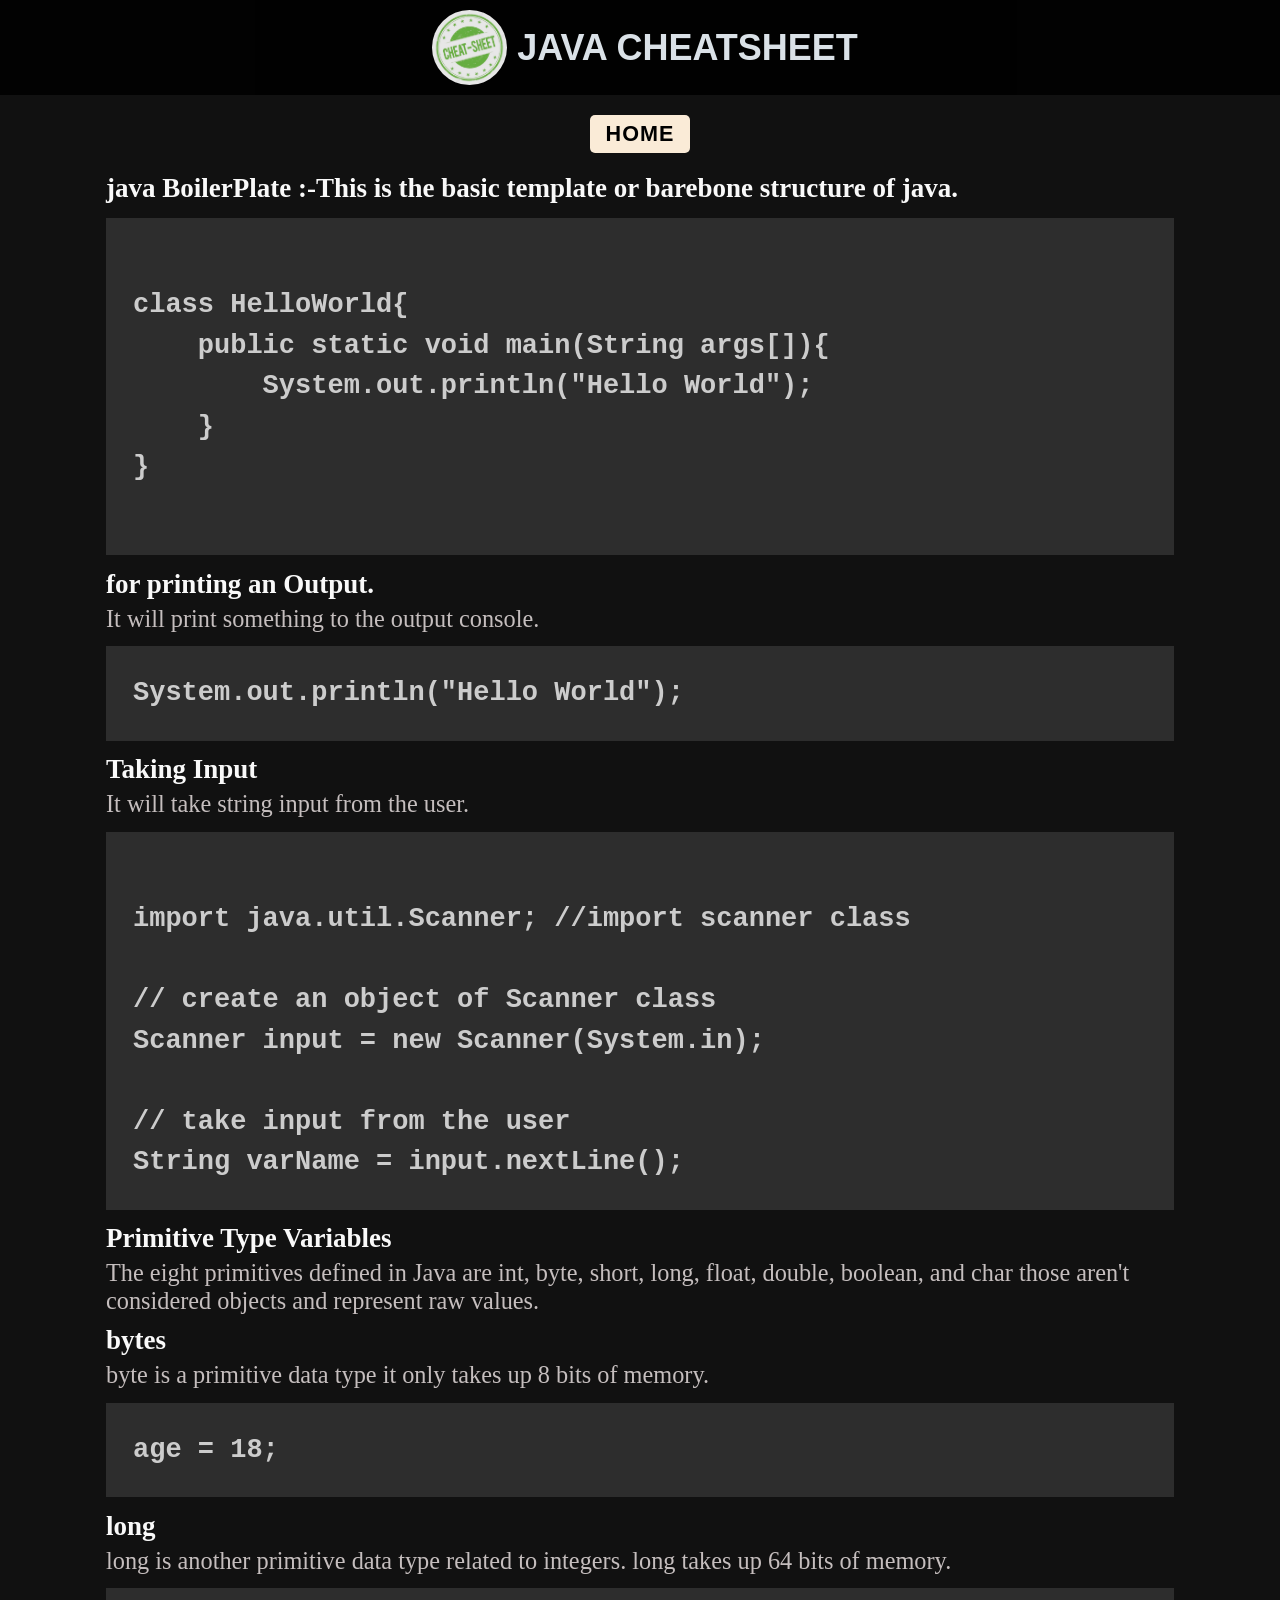
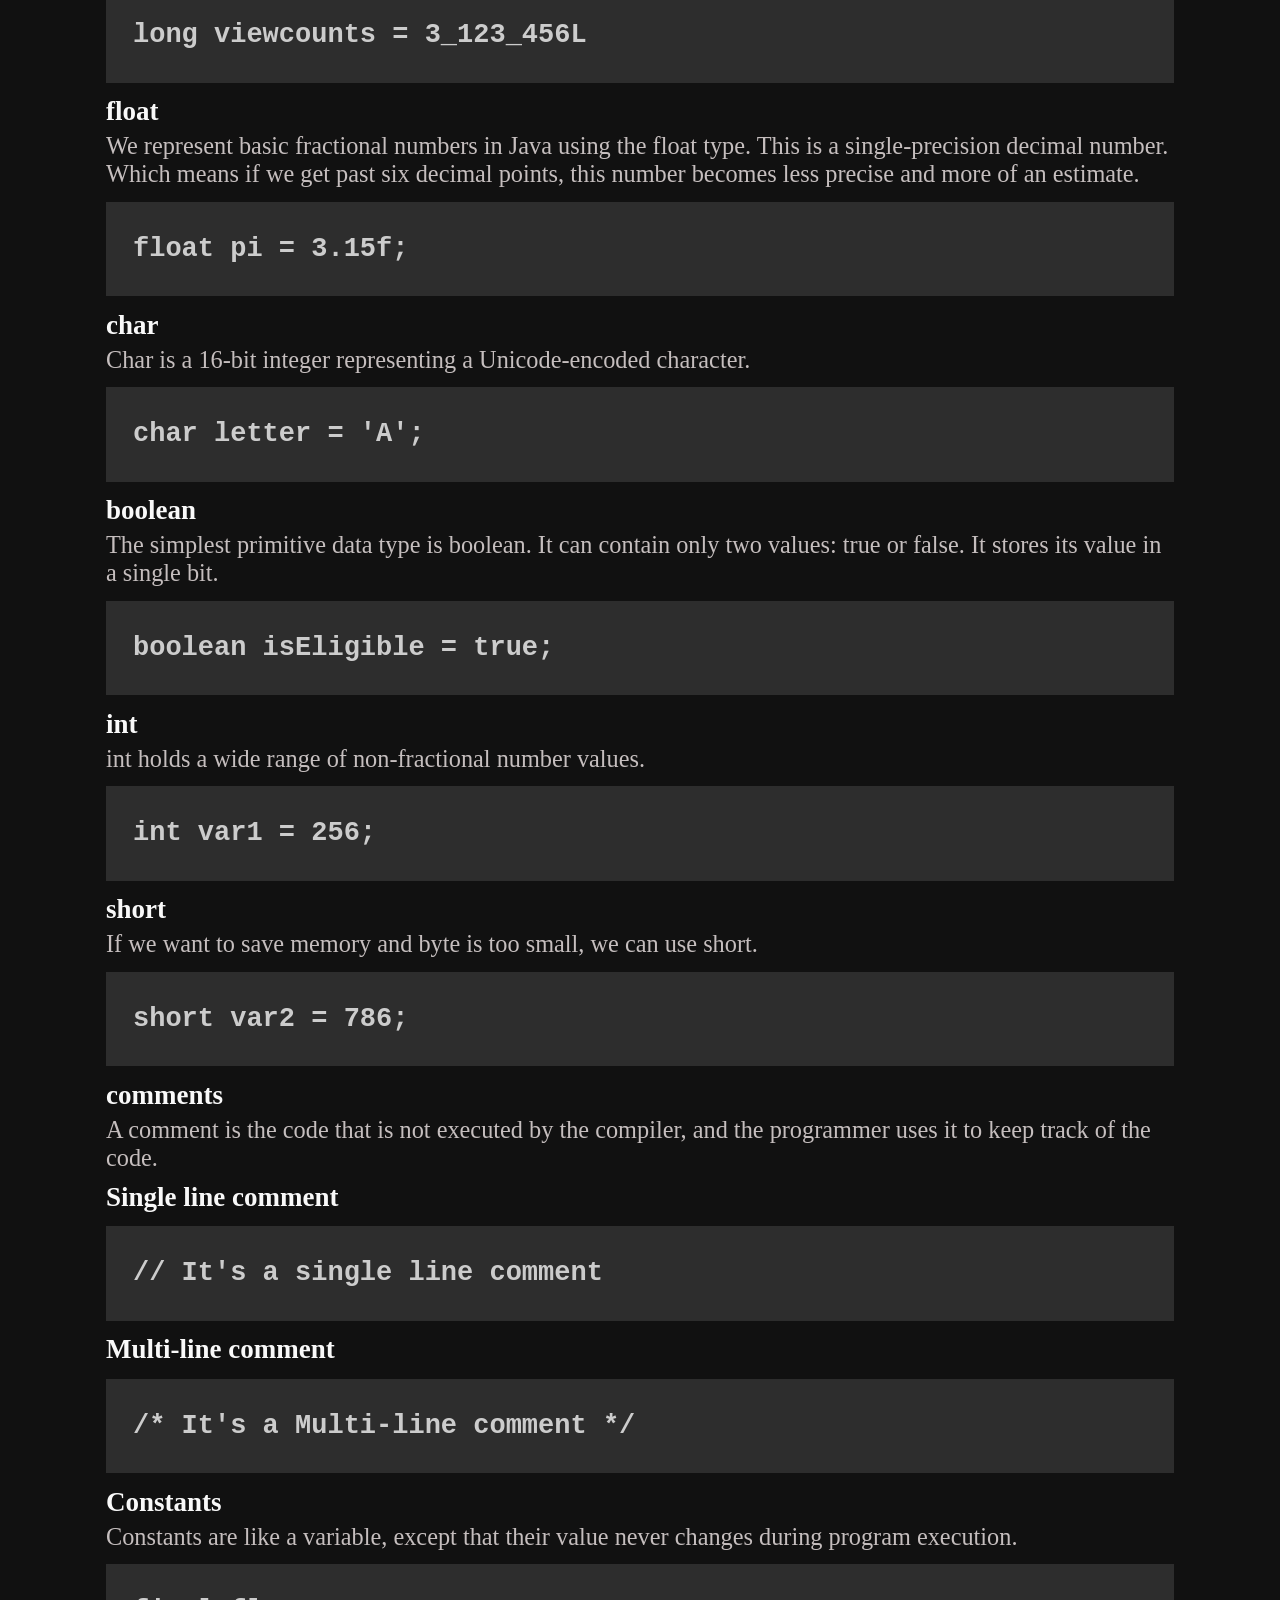
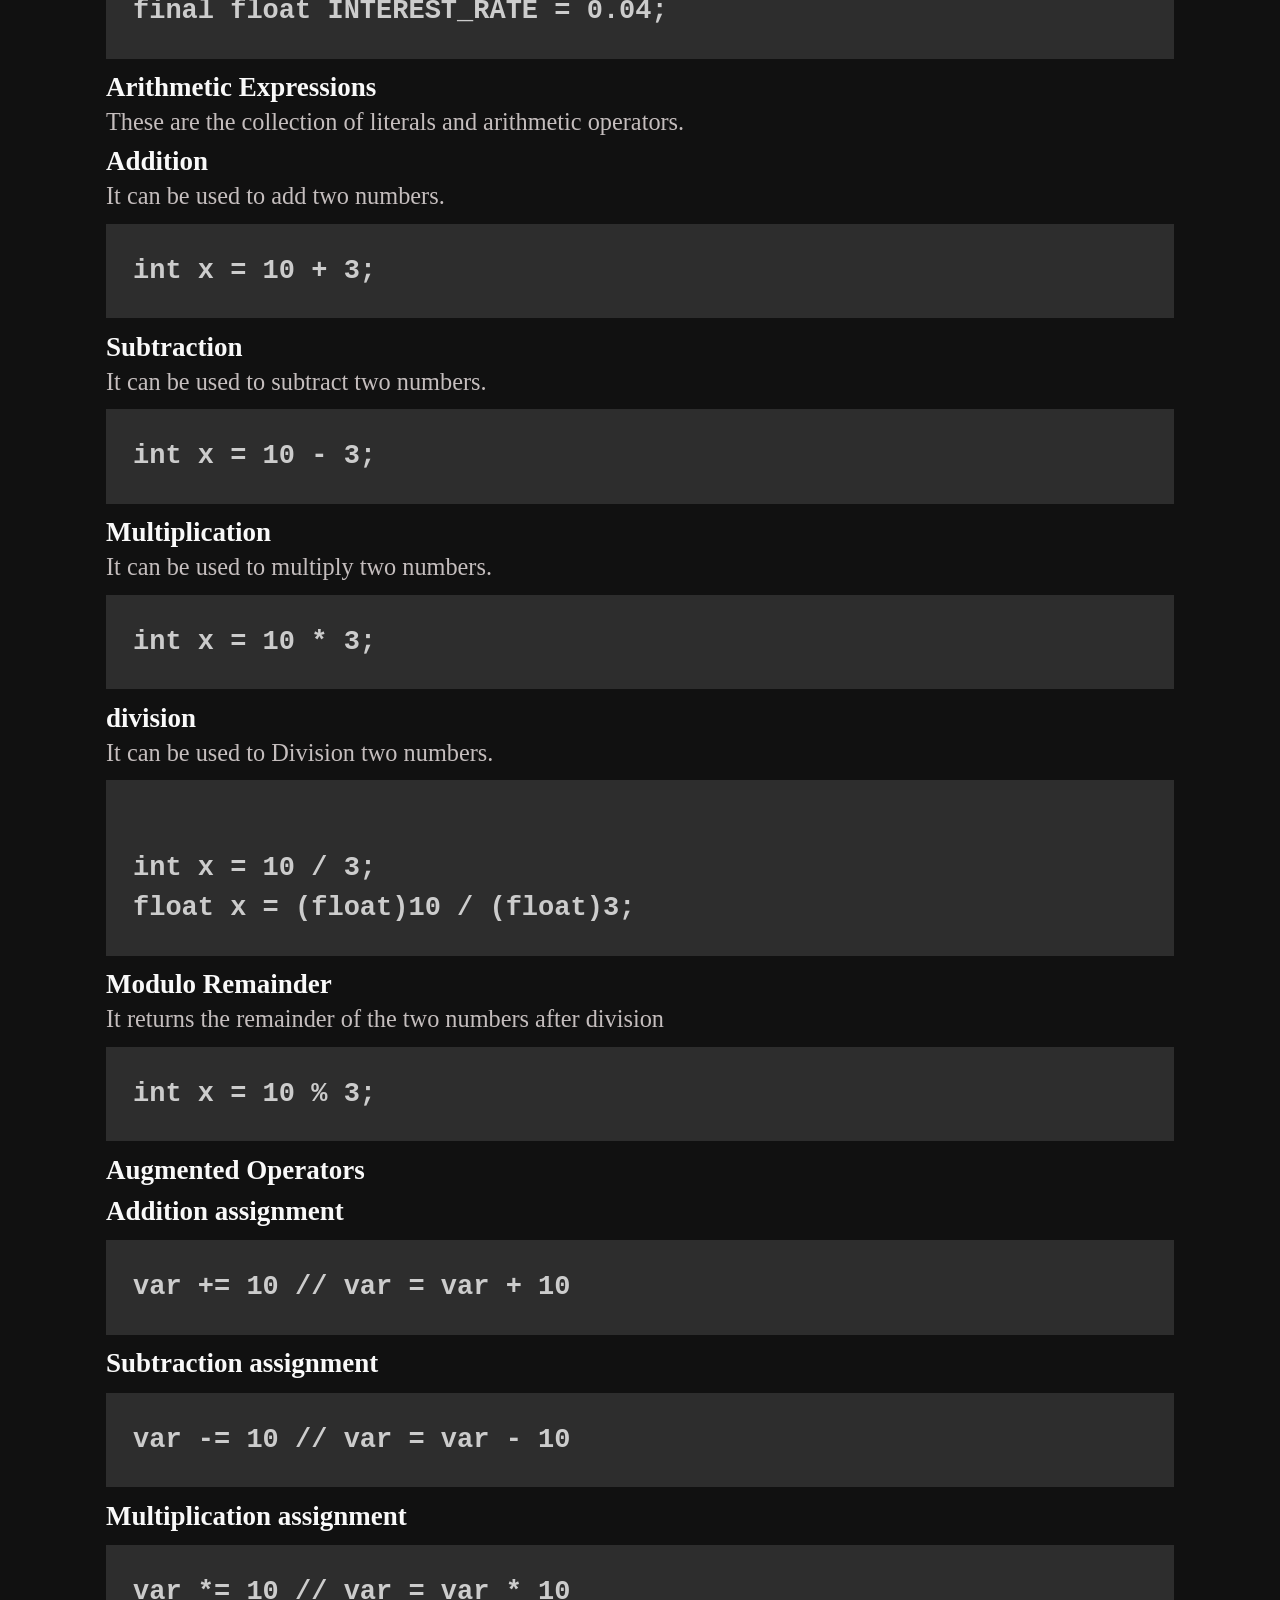
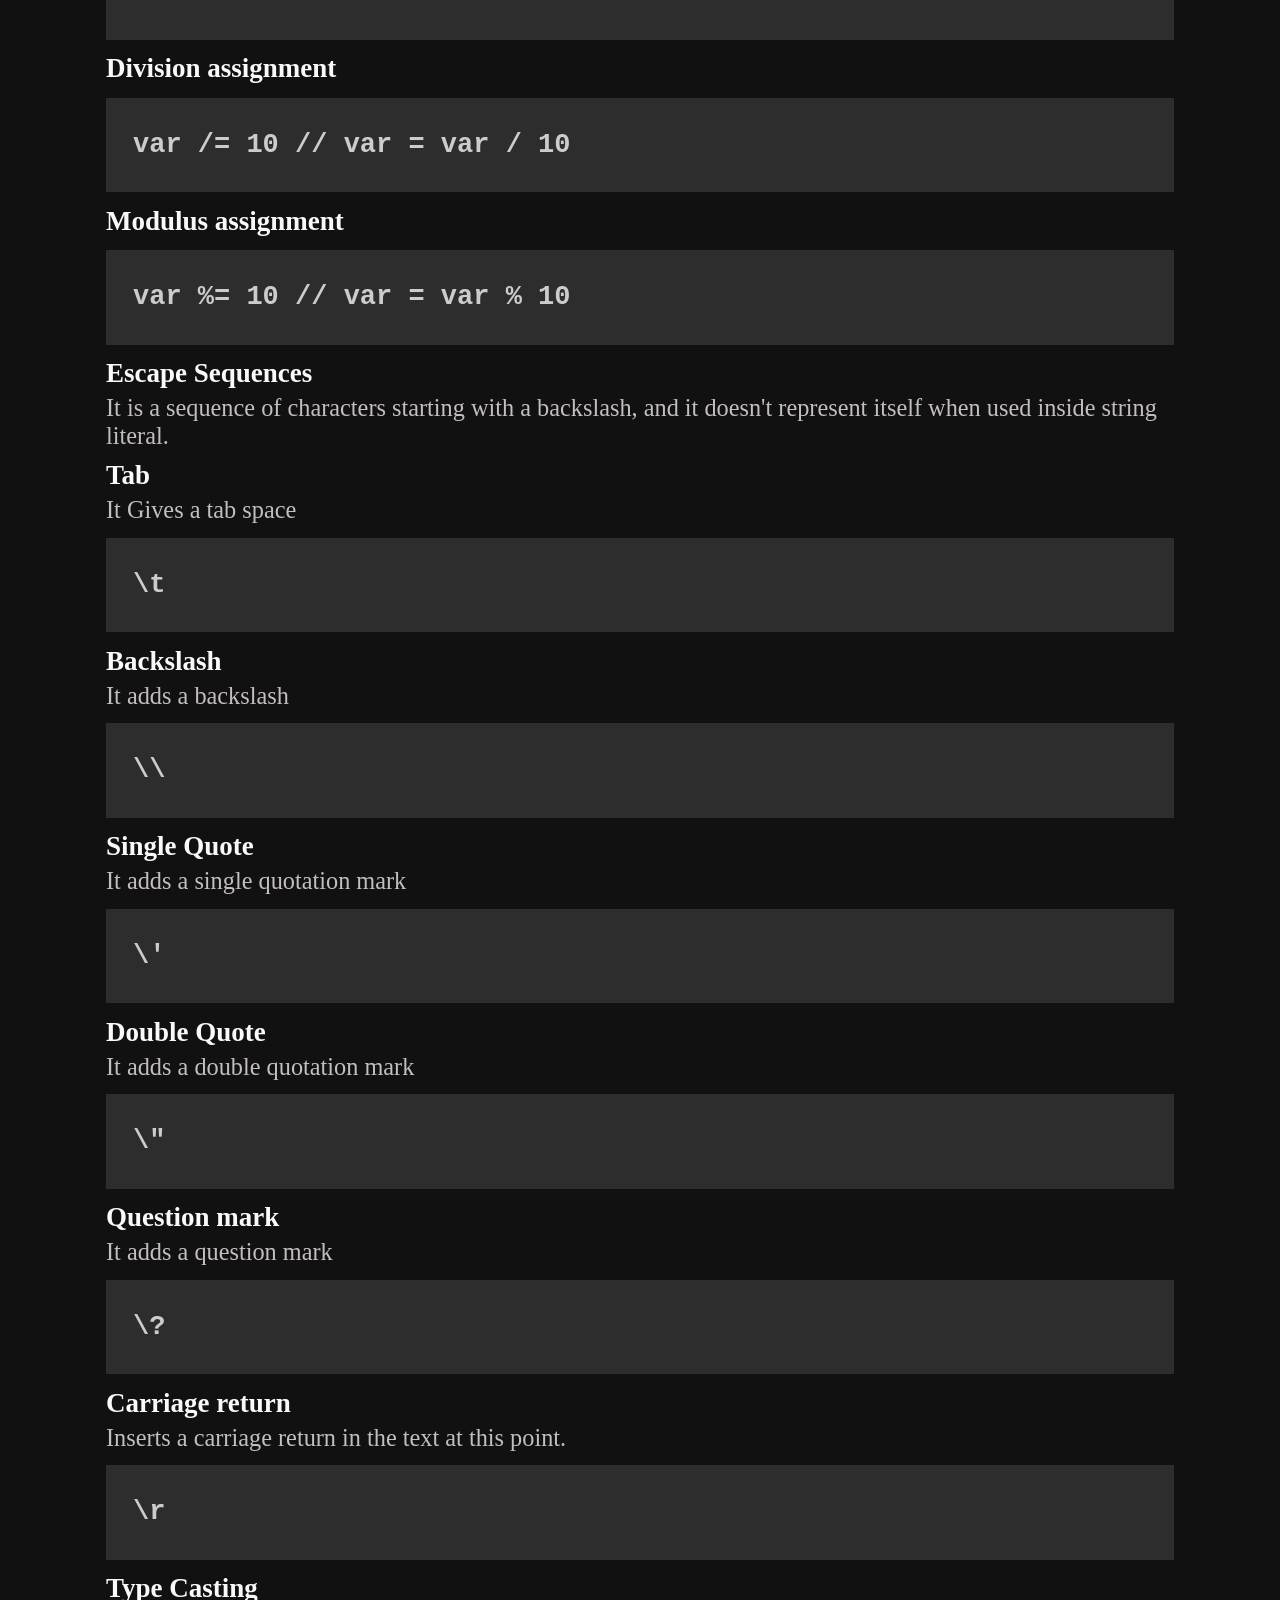
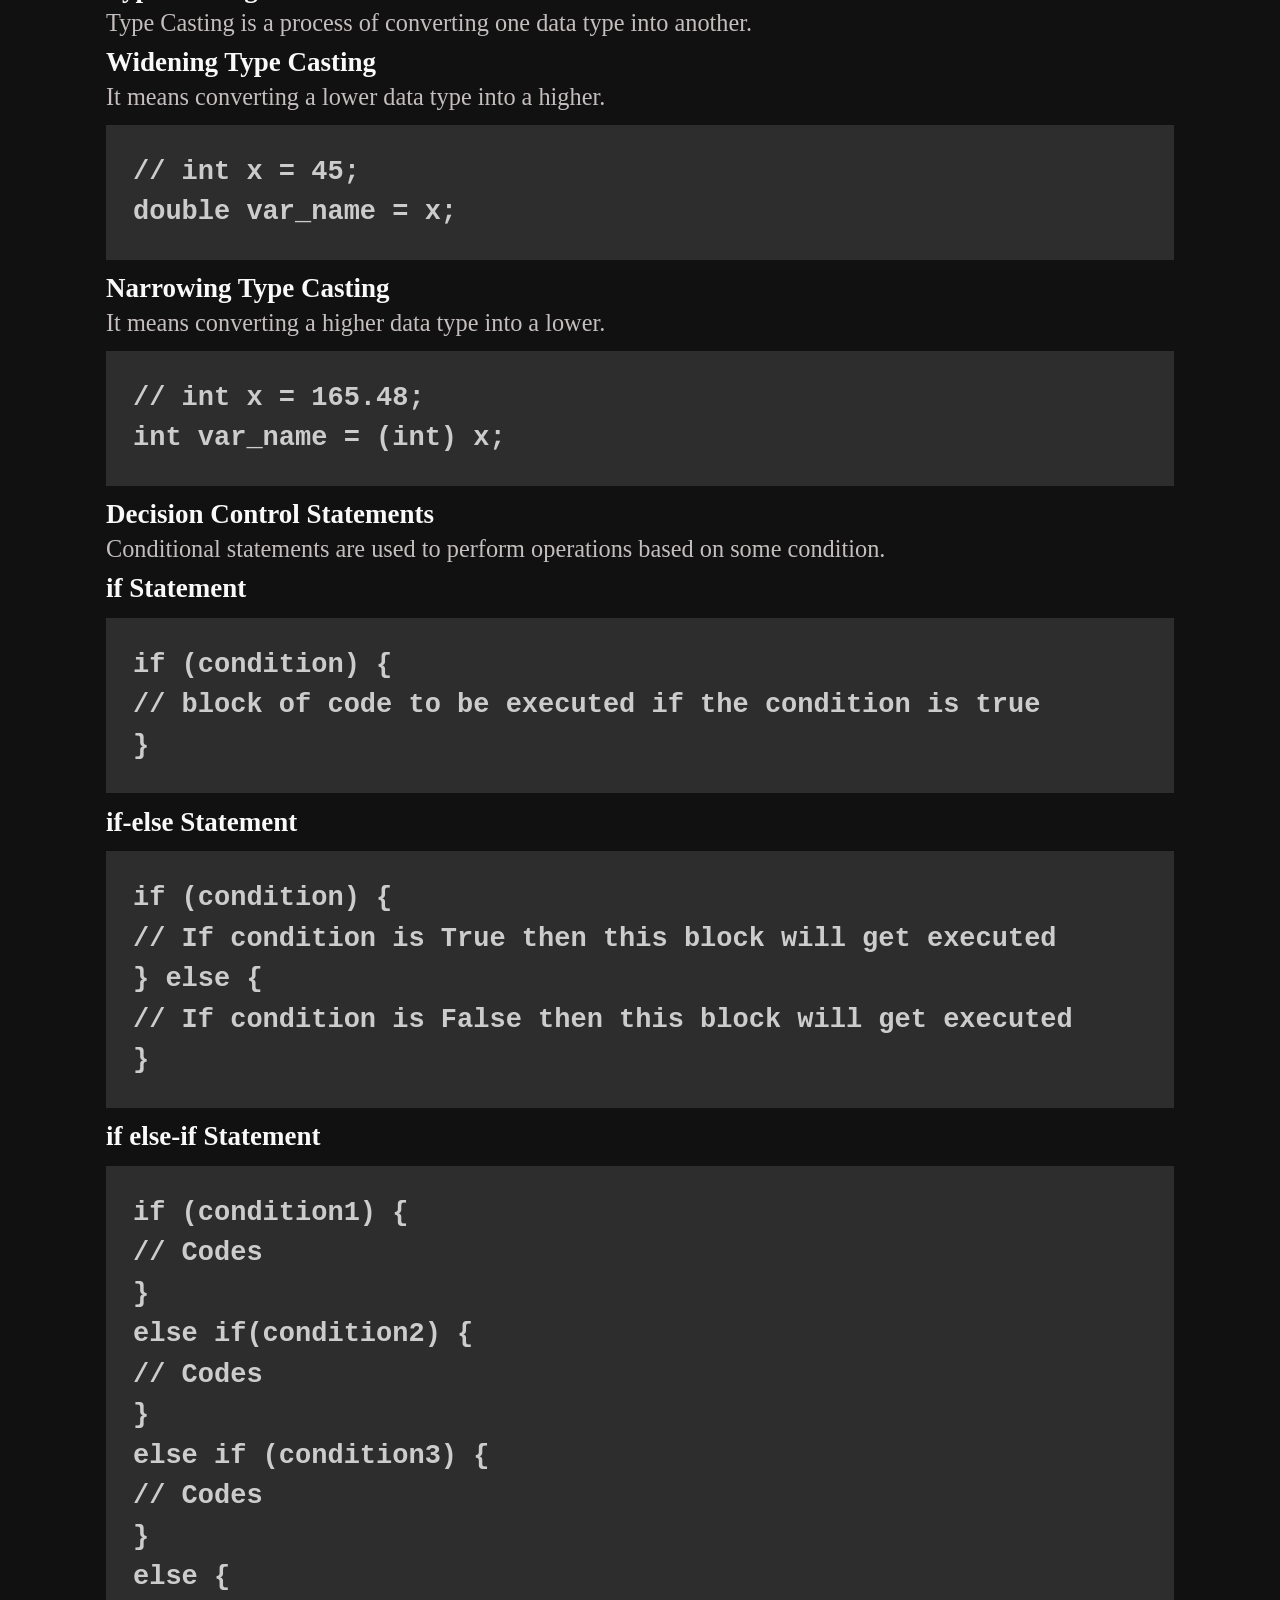
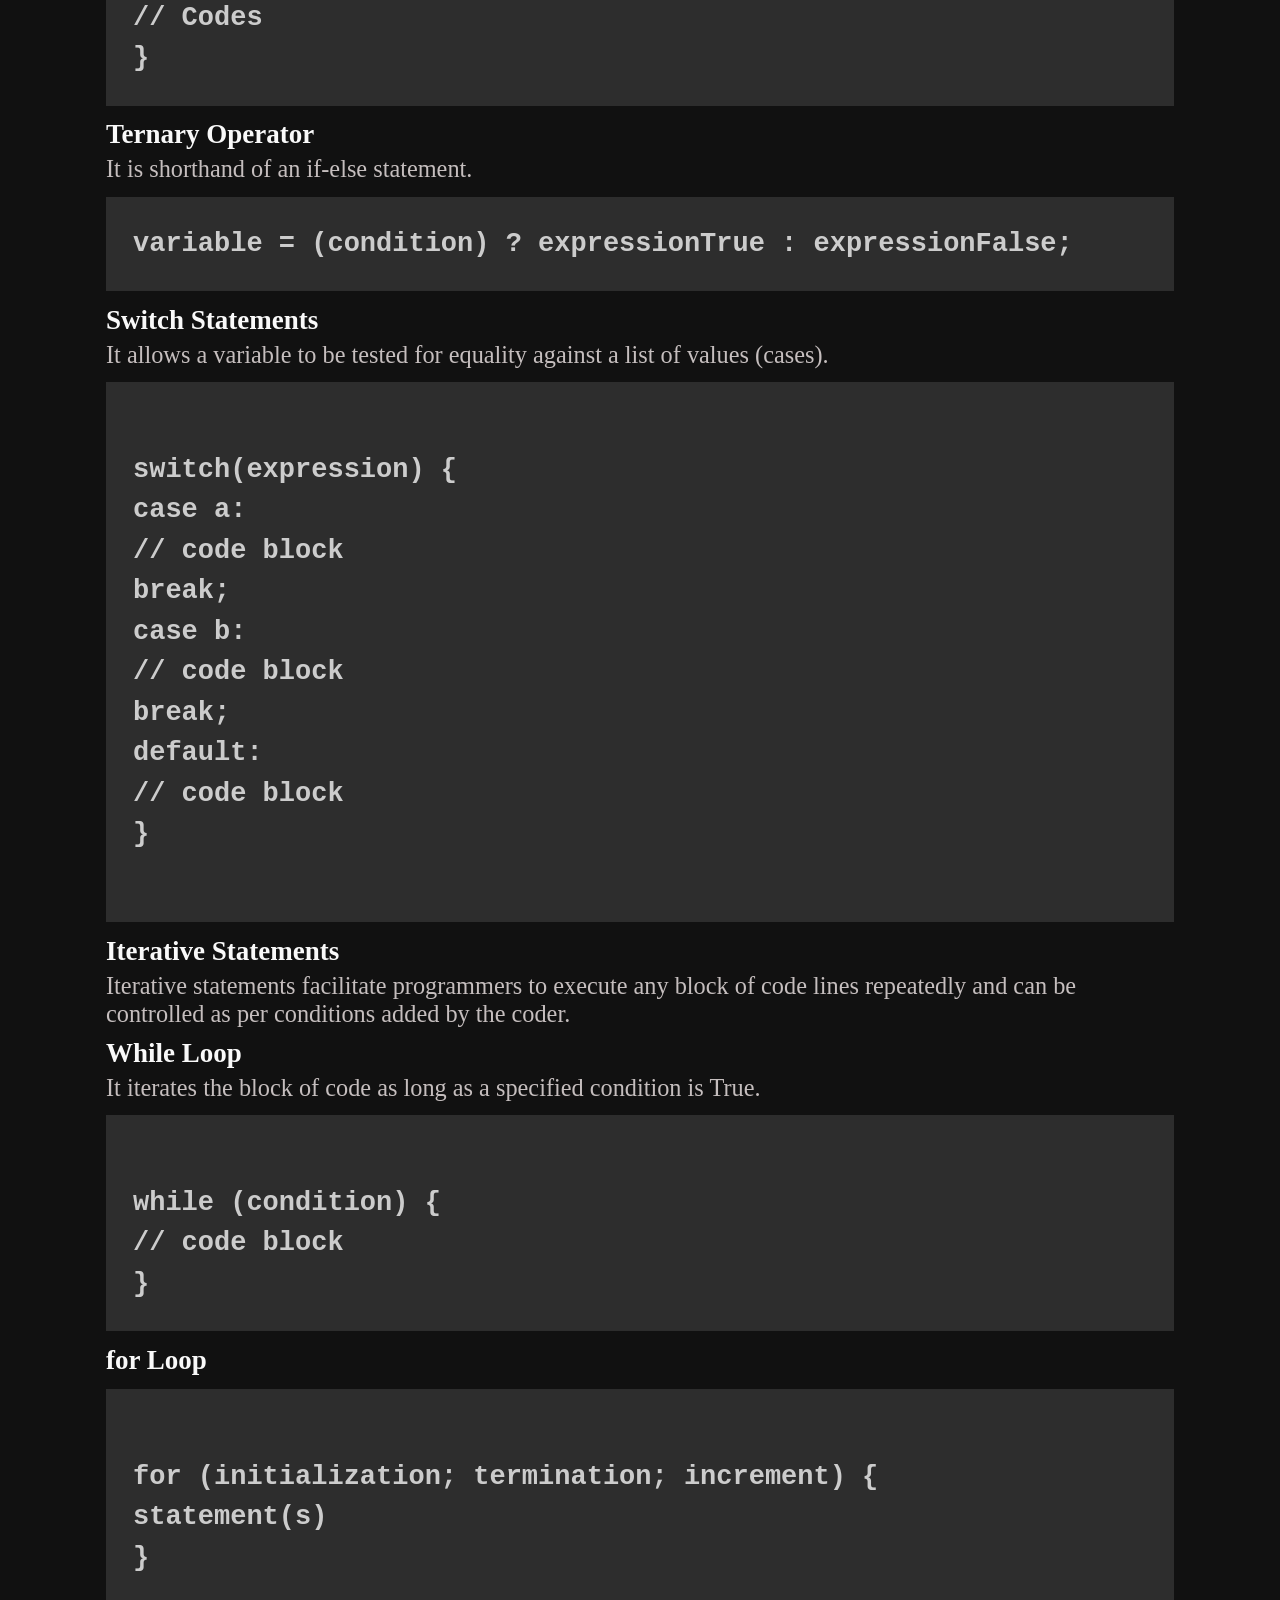
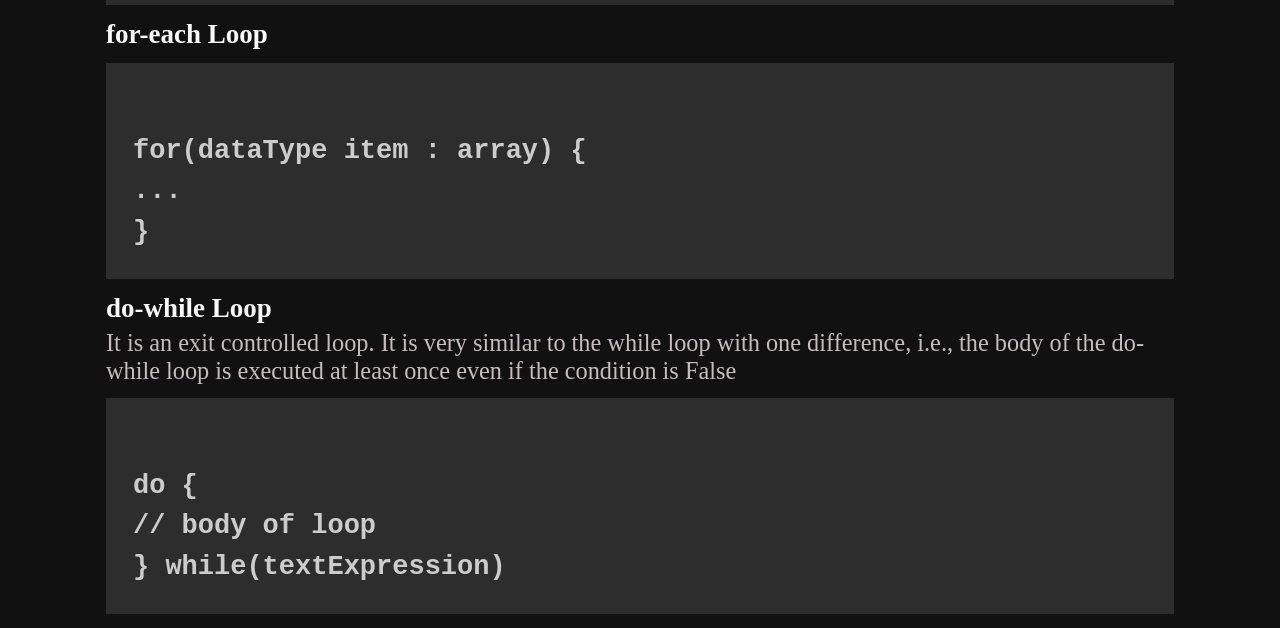
<file: java_cheatsheet.html>
<!DOCTYPE html>
<html lang="en">

<head>
    <meta charset="UTF-8">
    <meta http-equiv="X-UA-Compatible"
        content="IE=edge">
    <meta name="viewport"
        content="width=device-width, initial-scale=1.0">
    <link rel="stylesheet"
        href="css/java_cheat.css">
    <link rel="icon" type="image/x-icon"
        href="css/java.png">
    <link rel="stylesheet" href="newprism.css">
    <script src="newprism.js"></script>
    <title>java CheatSheet</title>
</head>

<body>


    <div class="nav-head" id="nav-head">

        <nav class="navbar">
            <img src="css/CheatSheet__logo.jpg"
                class="img-fluid" id="image"
                alt="cheatsheet">
            <div>
                <h1 class="heading"><a
                        href="cheathtml.html">JAVA
                        CHEATSHEET</a></h1>
            </div>
        </nav>
    </div>

    <div class="cheatbody" id="cheatbody">
        <div class="btn">
            <a href="Home.html"><button
                    type="button"
                    value="Go To Home Page">HOME</button></a>
        </div>

        <ol id="cheat-content">
            <li class="code">java BoilerPlate
                :-<span>This is the basic template
                    or barebone structure of
                    java.</span>
                <pre class="language-java"><code>
class HelloWorld{ 
    public static void main(String args[]){ 
        System.out.println("Hello World"); 
    }
}                   
                </code></pre>
            </li>



            <li class="code">for printing an Output.
                <p style="color:rgb(197, 190, 190); font-weight: 100; margin-top: 5px;">It will print something to the output console.</p>
                <pre class="language-java"><code>System.out.println("Hello World");</code></pre>
            </li>

            <li class="code">Taking Input
                <p style="color:rgb(197, 190, 190); font-weight: 100; margin-top: 5px;">It will take string input from the user.</p>
                <pre class="language-java"><code>
import java.util.Scanner; //import scanner class

// create an object of Scanner class
Scanner input = new Scanner(System.in);

// take input from the user
String varName = input.nextLine();</code></pre>
            </li>



            <li class="code">Primitive Type Variables
                <p style="color:rgb(197, 190, 190); font-weight: 100; margin-top: 5px;">The eight primitives defined in Java are int, byte, short, long, float, double, boolean, and char those aren't considered objects and represent raw values.</p>
            </li>

            <li class="code">bytes
                <p style="color:rgb(197, 190, 190); font-weight: 100; margin-top: 5px;">byte is a primitive data type it only takes up 8 bits of memory.</p>
                <pre class="language-java"><code>age = 18;</code></pre>
            </li>
            <li class="code">long
                <p style="color:rgb(197, 190, 190); font-weight: 100; margin-top: 5px;">long is another primitive data type related to integers. long takes up 64 bits of memory.</p>
                <pre class="language-java"><code>long viewcounts = 3_123_456L</code></pre>
            </li>
            <li class="code">float
                <p style="color:rgb(197, 190, 190); font-weight: 100; margin-top: 5px;">We represent basic fractional numbers in Java using the float type. This is a single-precision decimal number. Which means if we get past six decimal points, this number becomes less precise and more of an estimate.</p>
                <pre class="language-java"><code>float pi = 3.15f;</code></pre>
            </li>
            <li class="code">char
                <p style="color:rgb(197, 190, 190); font-weight: 100; margin-top: 5px;">Char is a 16-bit integer representing a Unicode-encoded character.</p>
                <pre class="language-java"><code>char letter = 'A';</code></pre>
            </li>
            <li class="code">boolean
                <p style="color:rgb(197, 190, 190); font-weight: 100; margin-top: 5px;">The simplest primitive data type is boolean. It can contain only two values: true or false. It stores its value in a single bit.</p>
                <pre class="language-java"><code>boolean isEligible = true;</code></pre>
            </li>
            <li class="code">int
                <p style="color:rgb(197, 190, 190); font-weight: 100; margin-top: 5px;">int holds a wide range of non-fractional number values.</p>
                <pre class="language-java"><code>int var1 = 256;</code></pre>
            </li>
            <li class="code">short
                <p style="color:rgb(197, 190, 190); font-weight: 100; margin-top: 5px;">If we want to save memory and byte is too small, we can use short.</p>
                <pre class="language-java"><code>short var2 = 786;</code></pre>
            </li>
            <li class="code">comments
                <p style="color:rgb(197, 190, 190); font-weight: 100; margin-top: 5px;">A comment is the code that is not executed by the compiler, and the programmer uses it to keep track of the code.</p>
            </li>

            <li class="code">Single line comment
                <!-- <p style="color:rgb(197, 190, 190); font-weight: 100; margin-top: 5px;">A comment is the code that is not executed by the compiler, and the programmer uses it to keep track of the code.</p> -->
                <pre class="language-java"><code>// It's a single line comment</code></pre>
            </li>

            <li class="code">Multi-line comment
                <!-- <p style="color:rgb(197, 190, 190); font-weight: 100; margin-top: 5px;">A comment is the code that is not executed by the compiler, and the programmer uses it to keep track of the code.</p> -->
                <pre class="language-java"><code>/* It's a Multi-line comment */</code></pre>
            </li>




            <li class="code"> Constants
                <p style="color:rgb(197, 190, 190); font-weight: 100; margin-top: 5px;">Constants are like a variable, except that their value never changes during program execution.</p>
                <pre class="language-java"><code>final float INTEREST_RATE = 0.04;</code></pre>
            </li>
            <li class="code"> Arithmetic Expressions
                <p style="color:rgb(197, 190, 190); font-weight: 100; margin-top: 5px;">These are the collection of literals and arithmetic operators.</p>
                <!-- <pre class="language-java"><code>final float INTEREST_RATE = 0.04;</code></pre> -->
            </li>
            <li class="code"> Addition
                <p style="color:rgb(197, 190, 190); font-weight: 100; margin-top: 5px;">It can be used to add two numbers.</p>
                <pre class="language-java"><code>int x = 10 + 3;</code></pre>
            </li>
            <li class="code"> Subtraction
                <p style="color:rgb(197, 190, 190); font-weight: 100; margin-top: 5px;">It can be used to subtract two numbers.</p>
                <pre class="language-java"><code>int x = 10 - 3;</code></pre>
            </li>
            <li class="code"> Multiplication
                <p style="color:rgb(197, 190, 190); font-weight: 100; margin-top: 5px;">It can be used to multiply two numbers.</p>
                <pre class="language-java"><code>int x = 10 * 3;</code></pre>
            </li>
            <li class="code"> division
                <p style="color:rgb(197, 190, 190); font-weight: 100; margin-top: 5px;">It can be used to Division two numbers.</p>
                <pre class="language-java"><code>
int x = 10 / 3;
float x = (float)10 / (float)3;</code></pre>
            </li>
            <li class="code"> Modulo Remainder
                <p style="color:rgb(197, 190, 190); font-weight: 100; margin-top: 5px;">It returns the remainder of the two numbers after division</p>
                <pre class="language-java"><code>int x = 10 % 3;</code></pre>
            </li>
            <li class="code"> Augmented Operators
                <!-- <p style="color:rgb(197, 190, 190); font-weight: 100; margin-top: 5px;">It returns the remainder of the two numbers after division</p>
                <pre class="language-java"><code>int x = 10 % 3;</code></pre> -->
            </li>
            <li class="code"> Addition assignment
                <!-- <p style="color:rgb(197, 190, 190); font-weight: 100; margin-top: 5px;">It returns the remainder of the two numbers after division</p> -->
                <pre class="language-java"><code>var += 10 // var = var + 10</code></pre>
            </li>
            <li class="code"> Subtraction assignment
                <!-- <p style="color:rgb(197, 190, 190); font-weight: 100; margin-top: 5px;">It returns the remainder of the two numbers after division</p> -->
                <pre class="language-java"><code>var -= 10 // var = var - 10</code></pre>
            </li>
            <li class="code"> Multiplication assignment
                <!-- <p style="color:rgb(197, 190, 190); font-weight: 100; margin-top: 5px;">It returns the remainder of the two numbers after division</p> -->
                <pre class="language-java"><code>var *= 10 // var = var * 10</code></pre>
            </li>
            <li class="code"> Division assignment
                <!-- <p style="color:rgb(197, 190, 190); font-weight: 100; margin-top: 5px;">It returns the remainder of the two numbers after division</p> -->
                <pre class="language-java"><code>var /= 10 // var = var / 10</code></pre>
            </li>
            <li class="code"> Modulus assignment
                <!-- <p style="color:rgb(197, 190, 190); font-weight: 100; margin-top: 5px;">It returns the remainder of the two numbers after division</p> -->
                <pre class="language-java"><code>var %= 10 // var = var % 10</code></pre>
            </li>
            <li class="code">Escape Sequences
                <p style="color:rgb(197, 190, 190); font-weight: 100; margin-top: 5px;">It is a sequence of characters starting with a backslash, and it doesn't represent itself when used inside string literal.</p>
                <!-- <pre class="language-java"><code>var %= 10 // var = var % 10</code></pre> -->
            </li>

            <li class="code">Tab
                <p style="color:rgb(197, 190, 190); font-weight: 100; margin-top: 5px;">It Gives a tab space</p>
                <pre class="language-java"><code>\t</code></pre>
            </li>

            <li class="code">Backslash
                <p style="color:rgb(197, 190, 190); font-weight: 100; margin-top: 5px;">It adds a backslash</p>
                <pre class="language-java"><code>\\</code></pre>
            </li>

            <li class="code">Single Quote
                <p style="color:rgb(197, 190, 190); font-weight: 100; margin-top: 5px;">It adds a single quotation mark</p>
                <pre class="language-java"><code>\'</code></pre>
            </li>

            <li class="code">Double Quote
                <p style="color:rgb(197, 190, 190); font-weight: 100; margin-top: 5px;">It adds a double quotation mark</p>
                <pre class="language-java"><code>\"</code></pre>
            </li>

            <li class="code">Question mark
                <p style="color:rgb(197, 190, 190); font-weight: 100; margin-top: 5px;">It adds a question mark</p>
                <pre class="language-java"><code>\?</code></pre>
            </li>

            <li class="code">Carriage return
                <p style="color:rgb(197, 190, 190); font-weight: 100; margin-top: 5px;">Inserts a carriage return in the text at this point.</p>
                <pre class="language-java"><code>\r</code></pre>
            </li>

            <li class="code">Type Casting
                <p style="color:rgb(197, 190, 190); font-weight: 100; margin-top: 5px;">Type Casting is a process of converting one data type into another.</p>
                <!-- <pre class="language-java"><code>\r</code></pre> -->
            </li>

            <li class="code">Widening Type Casting
                <p style="color:rgb(197, 190, 190); font-weight: 100; margin-top: 5px;">It means converting a lower data type into a higher.</p>
                <pre class="language-java"><code>// int x = 45;
double var_name = x;
</code></pre>
            </li>
            <li class="code">Narrowing Type Casting
                <p style="color:rgb(197, 190, 190); font-weight: 100; margin-top: 5px;">It means converting a higher data type into a lower.</p>
                <pre class="language-java"><code>// int x = 165.48;
int var_name = (int) x;</code></pre>
            </li>
            <li class="code">Decision Control Statements
                <p style="color:rgb(197, 190, 190); font-weight: 100; margin-top: 5px;">Conditional statements are used to perform operations based on some condition.</p>
            </li>


            <li class="code">if Statement
                <!-- <p style="color:rgb(197, 190, 190); font-weight: 100; margin-top: 5px;">It means converting a higher data type into a lower.</p> -->
                <pre class="language-java"><code>if (condition) {
// block of code to be executed if the condition is true
}</code></pre>
            </li>
            <li class="code">if-else Statement
                <!-- <p style="color:rgb(197, 190, 190); font-weight: 100; margin-top: 5px;">It means converting a higher data type into a lower.</p> -->
                <pre class="language-java"><code>if (condition) {
// If condition is True then this block will get executed
} else {
// If condition is False then this block will get executed
}</code></pre>
            </li>

            <li class="code">if else-if Statement
                <!-- <p style="color:rgb(197, 190, 190); font-weight: 100; margin-top: 5px;">It means converting a higher data type into a lower.</p> -->
                <pre class="language-java"><code>if (condition1) {
// Codes
}
else if(condition2) {
// Codes
}
else if (condition3) {
// Codes
}
else {
// Codes
}</code></pre>
            </li>




            <li class="code">Ternary Operator
                <p style="color:rgb(197, 190, 190); font-weight: 100; margin-top: 5px;">It is shorthand of an if-else statement. </p>
                <pre class="language-java"><code>variable = (condition) ? expressionTrue : expressionFalse;</code></pre>
            </li>

            <li class="code">Switch Statements
                <p style="color:rgb(197, 190, 190); font-weight: 100; margin-top: 5px;">It allows a variable to be tested for equality against a list of values (cases).</p>
                <pre class="language-java"><code>
switch(expression) {
case a:
// code block
break;
case b:
// code block
break;
default:
// code block
}</code>
            </pre>

            <li class="code">Iterative Statements
                <p style="color:rgb(197, 190, 190); font-weight: 100; margin-top: 5px;">Iterative statements facilitate programmers to execute any block of code lines repeatedly and can be controlled as per conditions added by the coder.</p>
            </li>

            <li class="code">While Loop
                <p style="color:rgb(197, 190, 190); font-weight: 100; margin-top: 5px;">It iterates the block of code as long as a specified condition is True.</p>
                <pre class="language-java"><code>
while (condition) {
// code block
}</code></pre>
            </li>

            <li class="code">for Loop
                <!-- <p style="color:rgb(197, 190, 190); font-weight: 100; margin-top: 5px;">It iterates the block of code as long as a specified condition is True.</p> -->
                <pre class="language-java"><code>
for (initialization; termination; increment) {
statement(s)
}</code></pre>
            </li>

            <li class="code">for-each Loop
                <!-- <p style="color:rgb(197, 190, 190); font-weight: 100; margin-top: 5px;">It iterates the block of code as long as a specified condition is True.</p> -->
                <pre class="language-java"><code>
for(dataType item : array) {
...
}</code></pre>
            </li>

            <li class="code">do-while Loop
                <p style="color:rgb(197, 190, 190); font-weight: 100; margin-top: 5px;">It is an exit controlled loop. It is very similar to the while loop with one difference, i.e., the body of the do-while loop is executed at least once even if the condition is False</p>
                <pre class="language-java"><code>
do {
// body of loop
} while(textExpression)</code></pre>
            </li>


            

        </ol>
    </div>



</body>

</html>
</file>
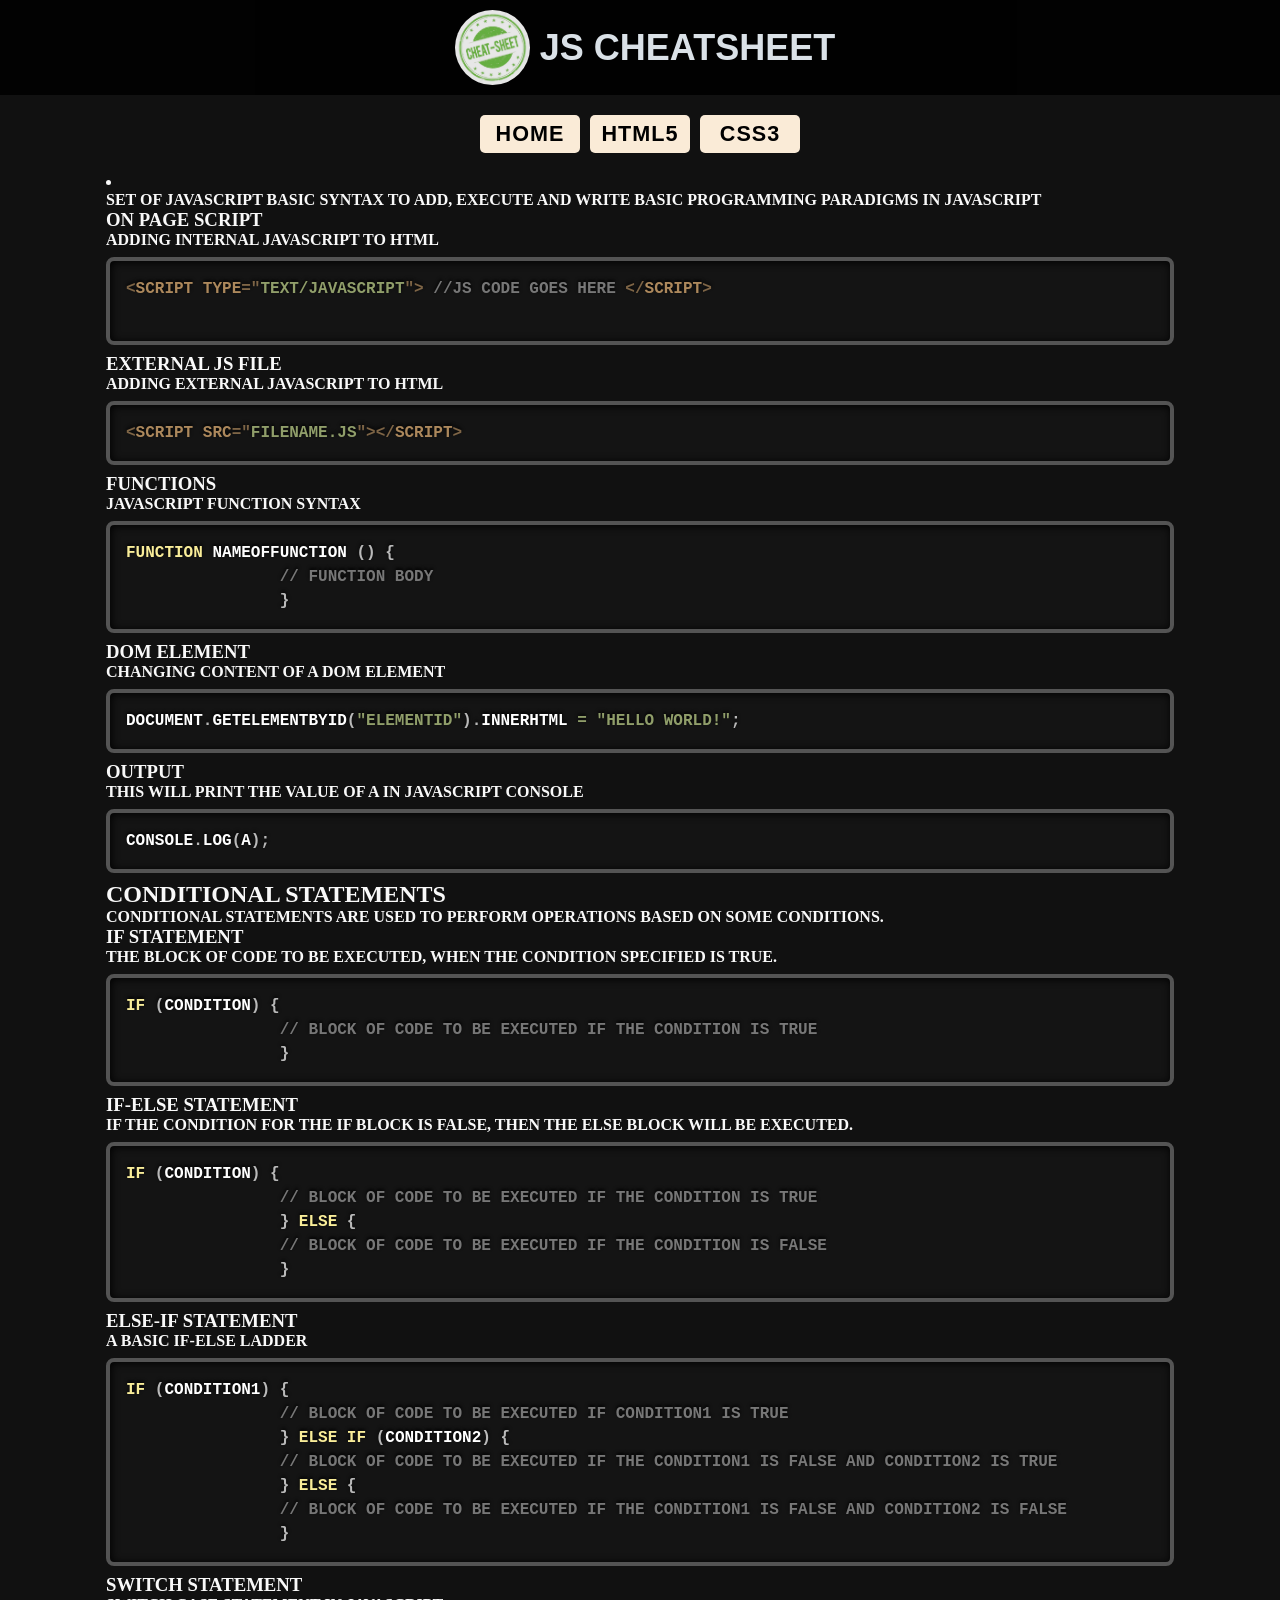
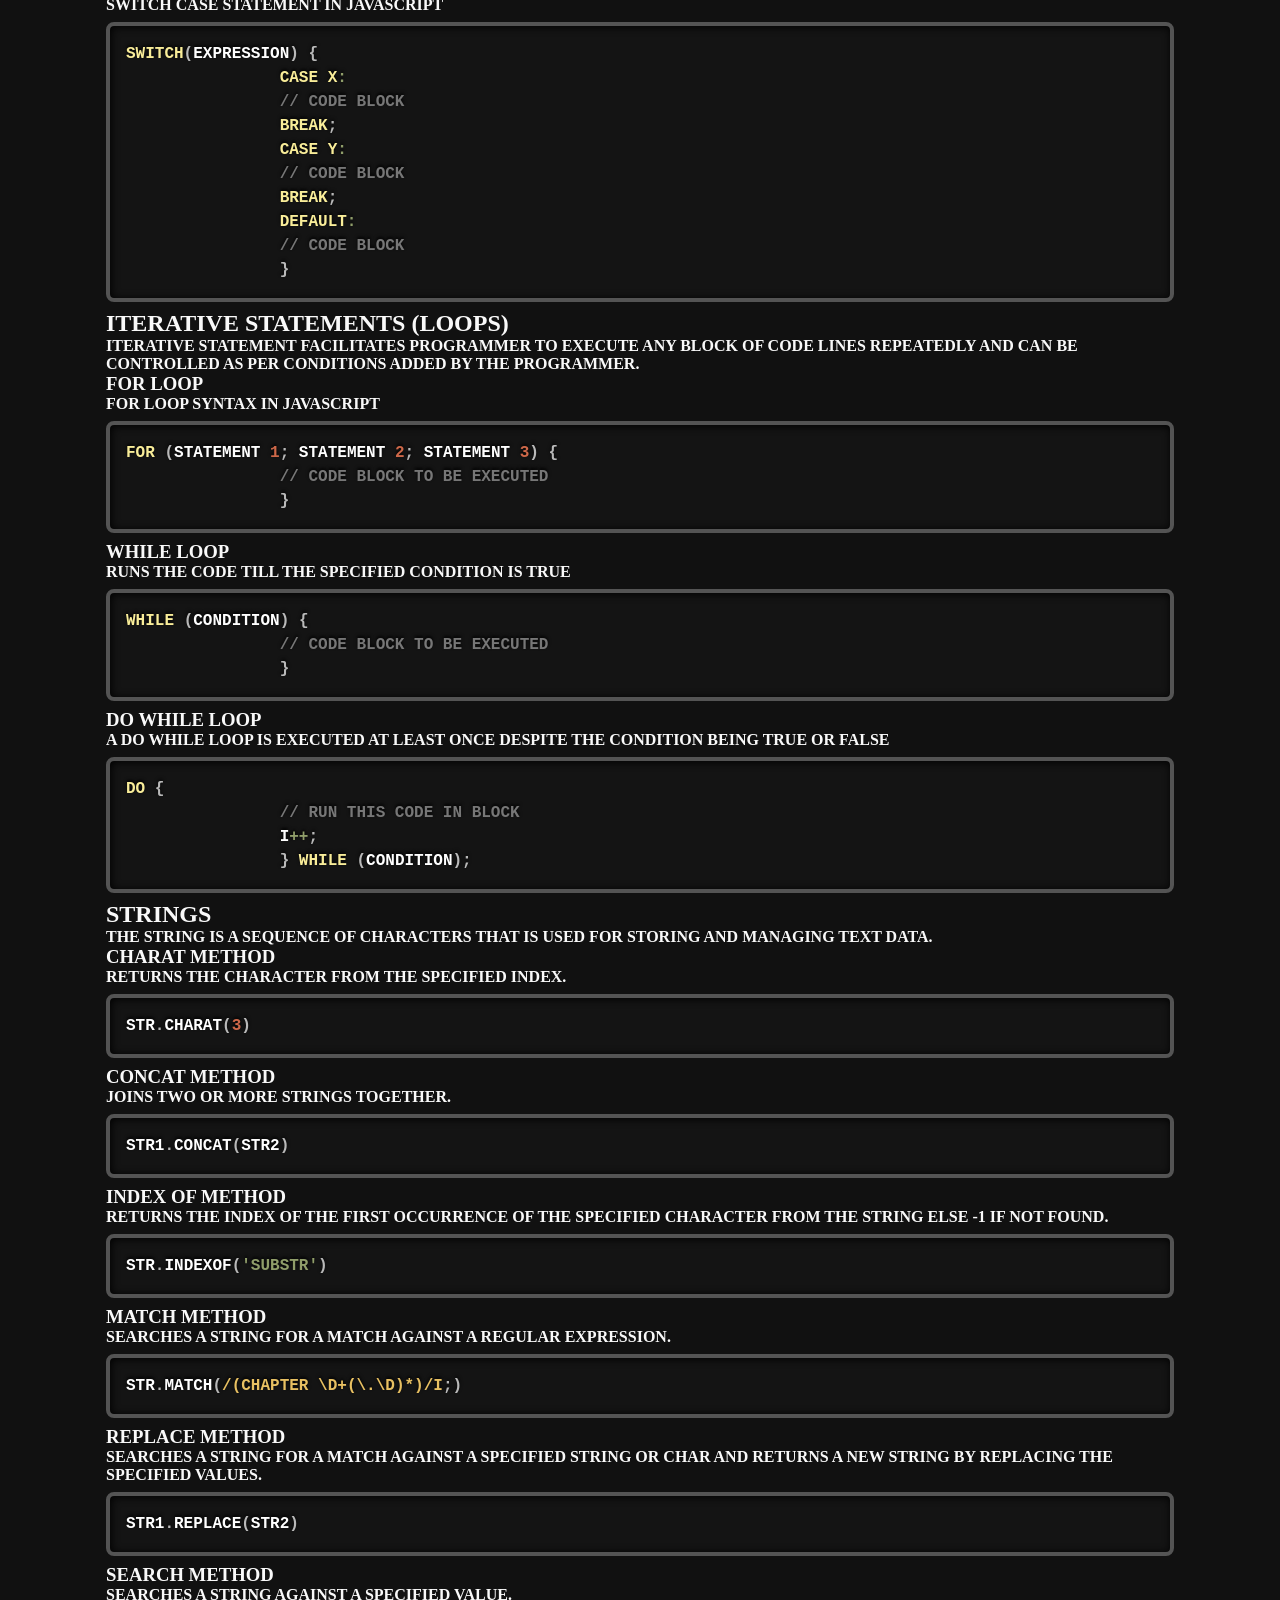
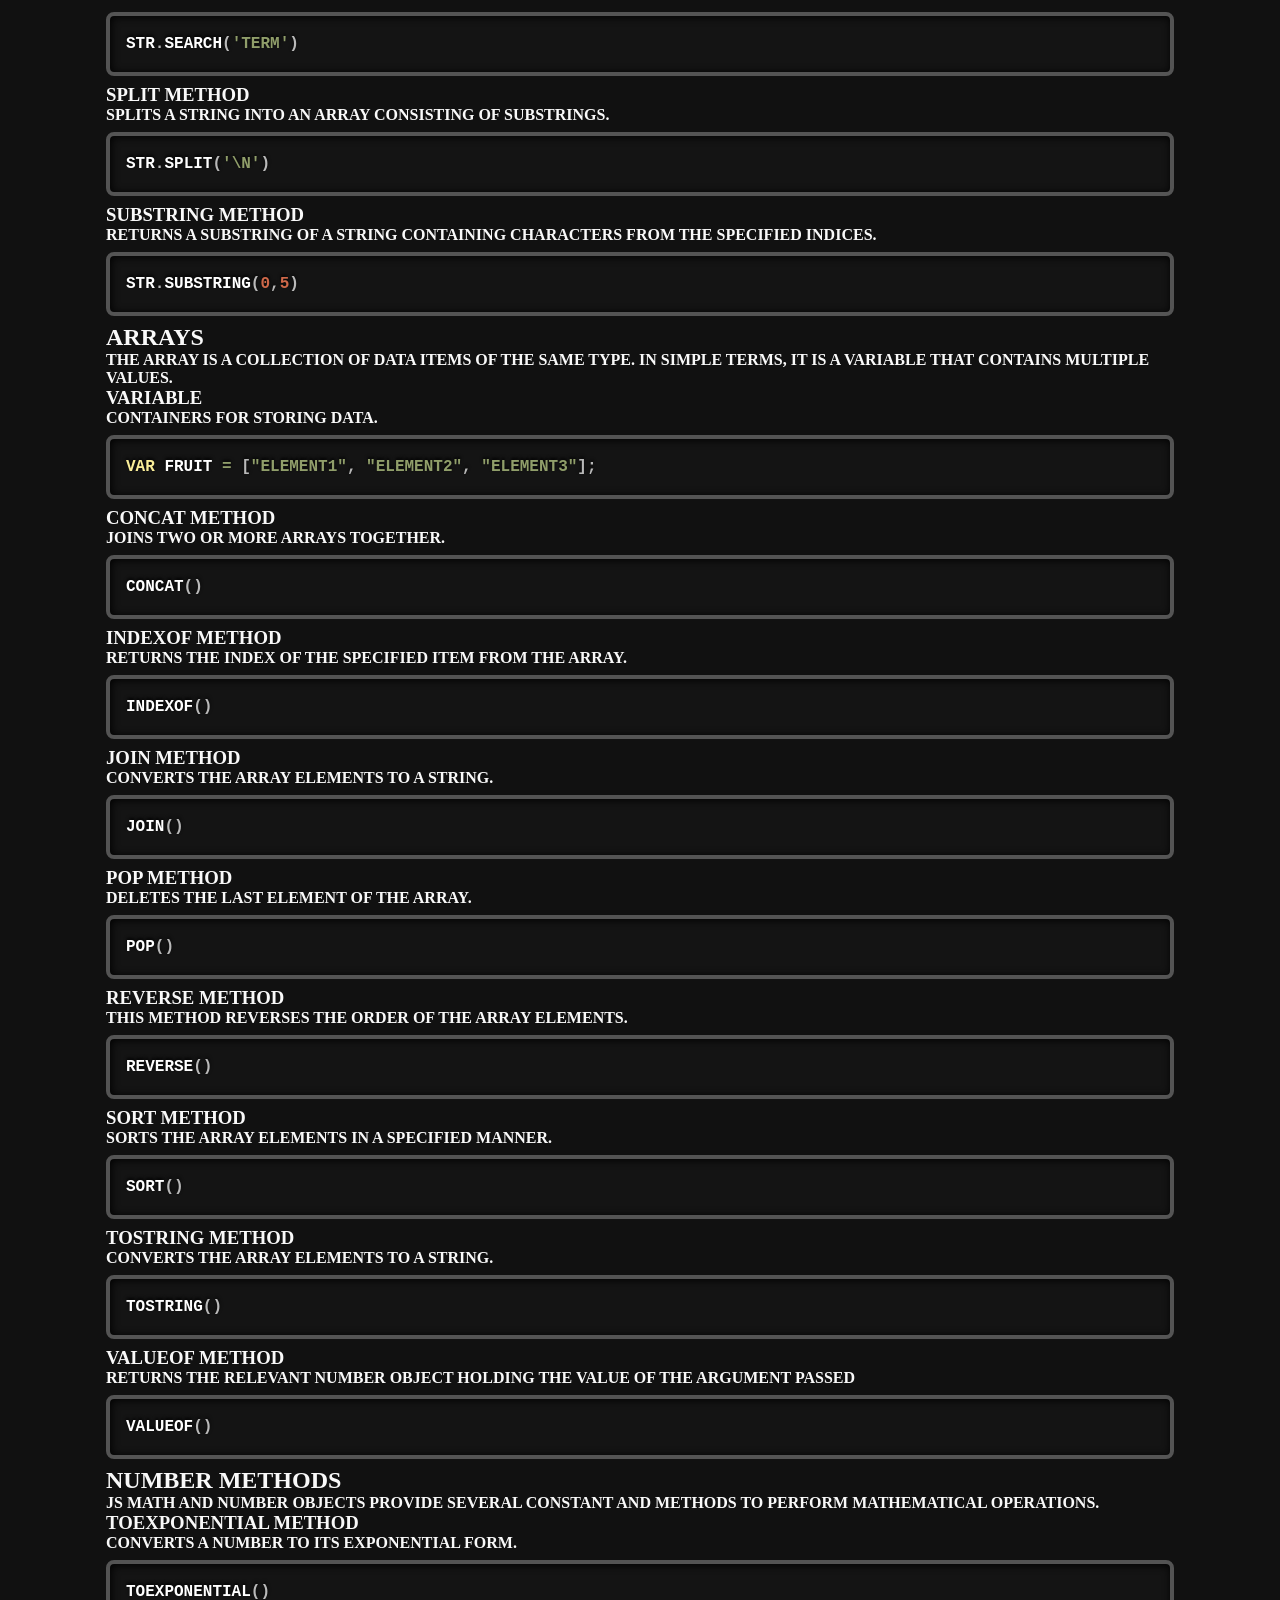
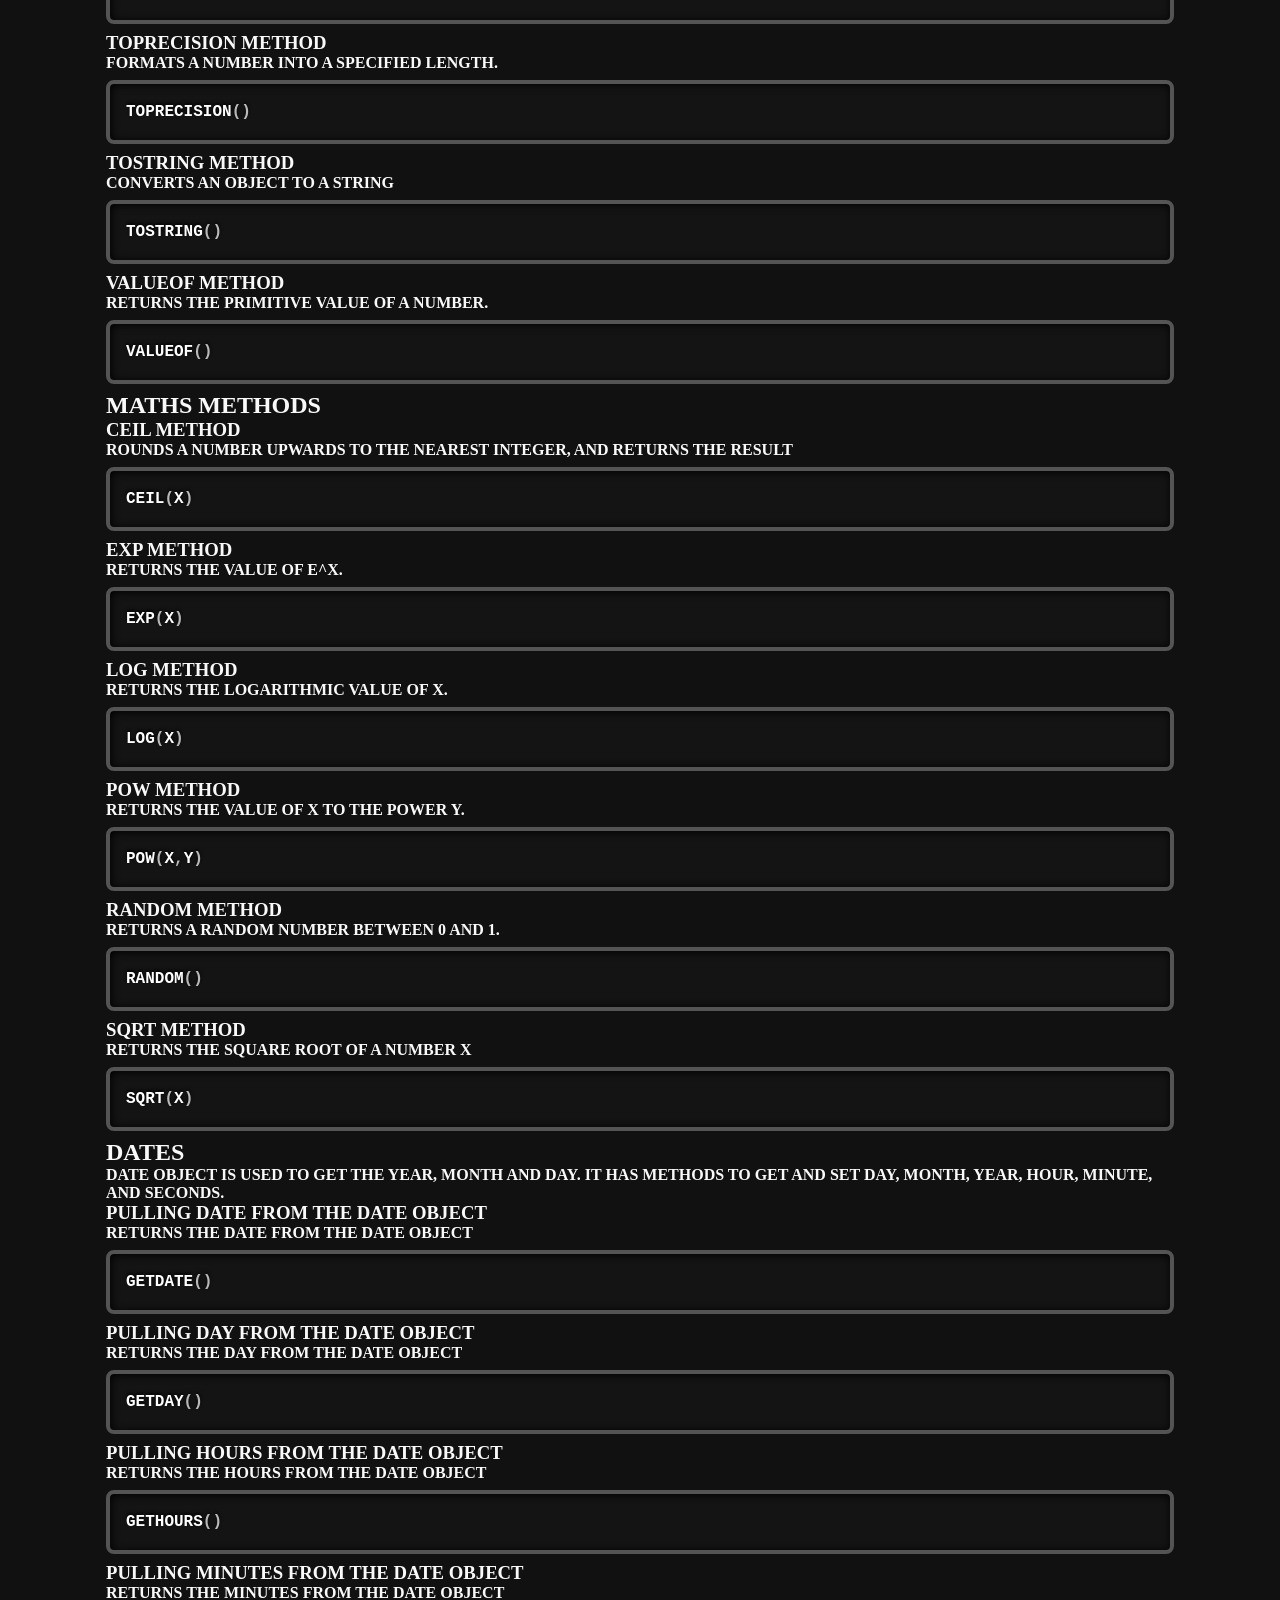
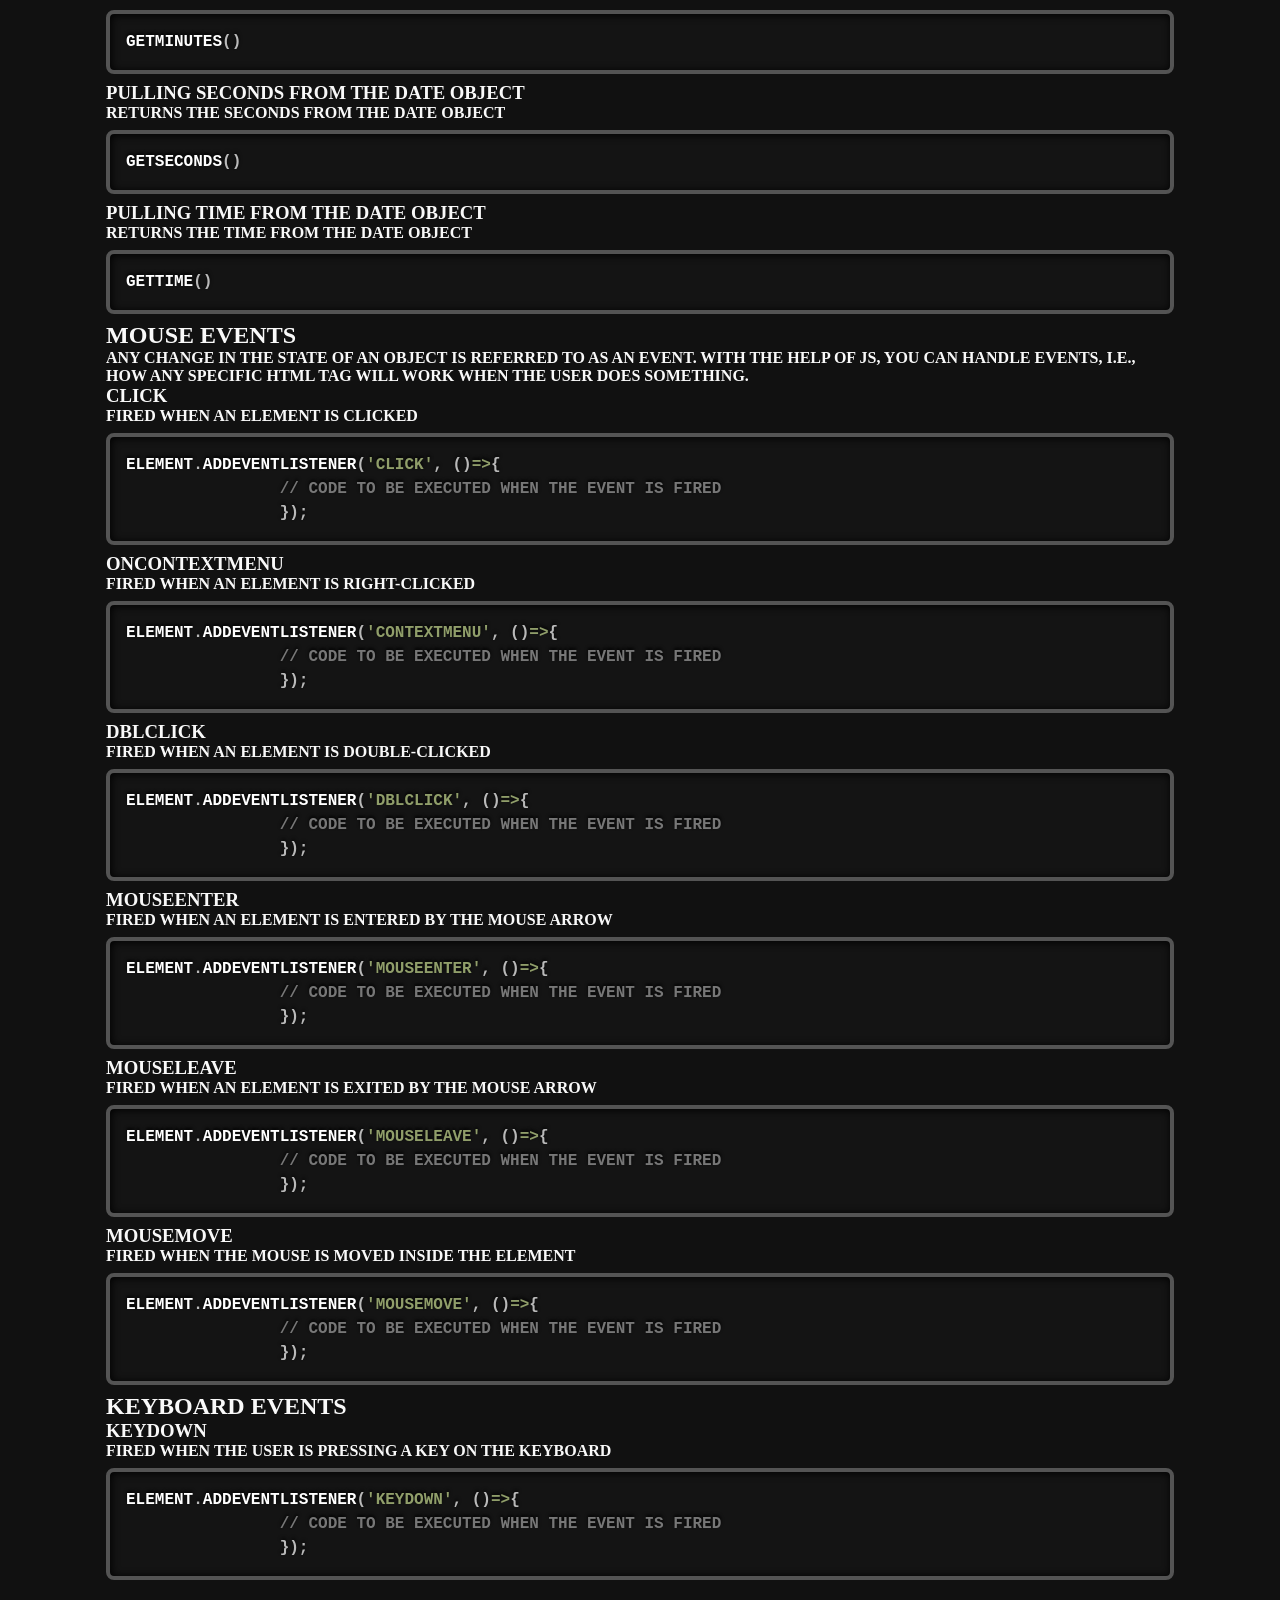
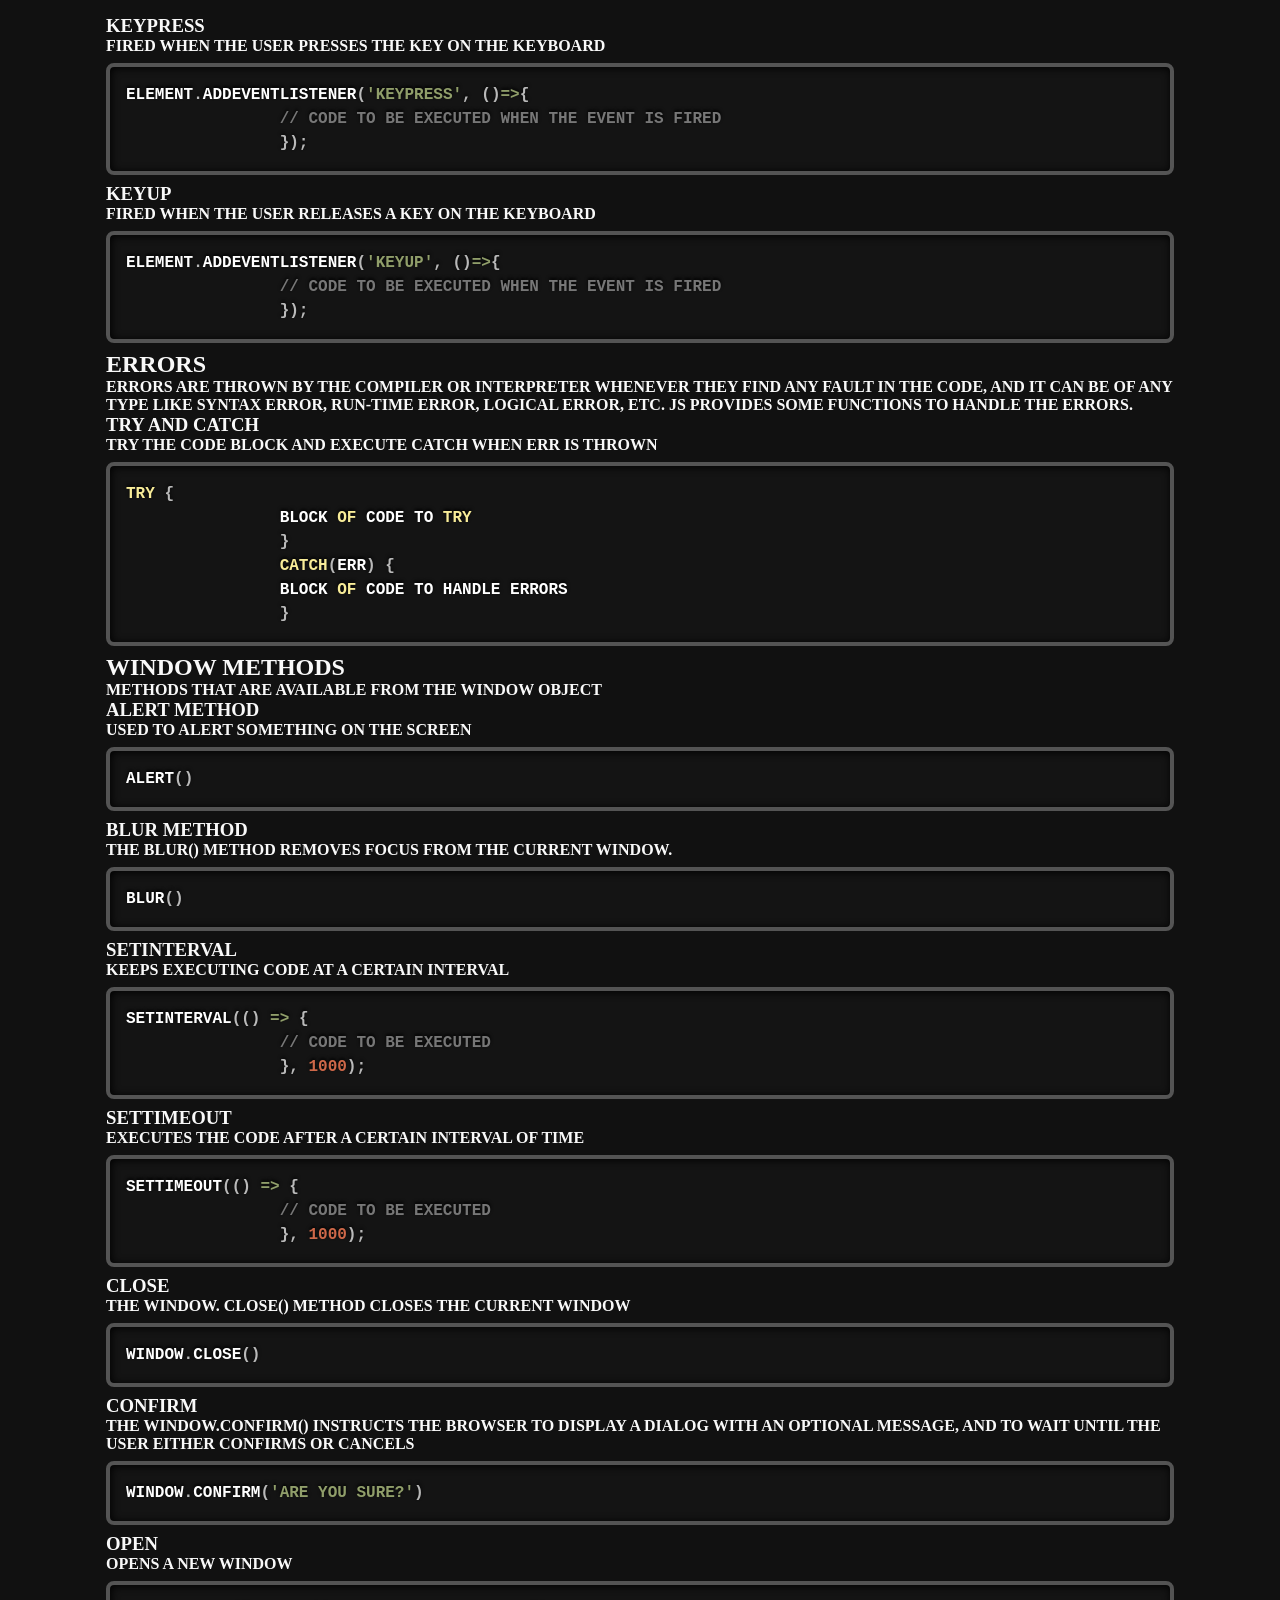
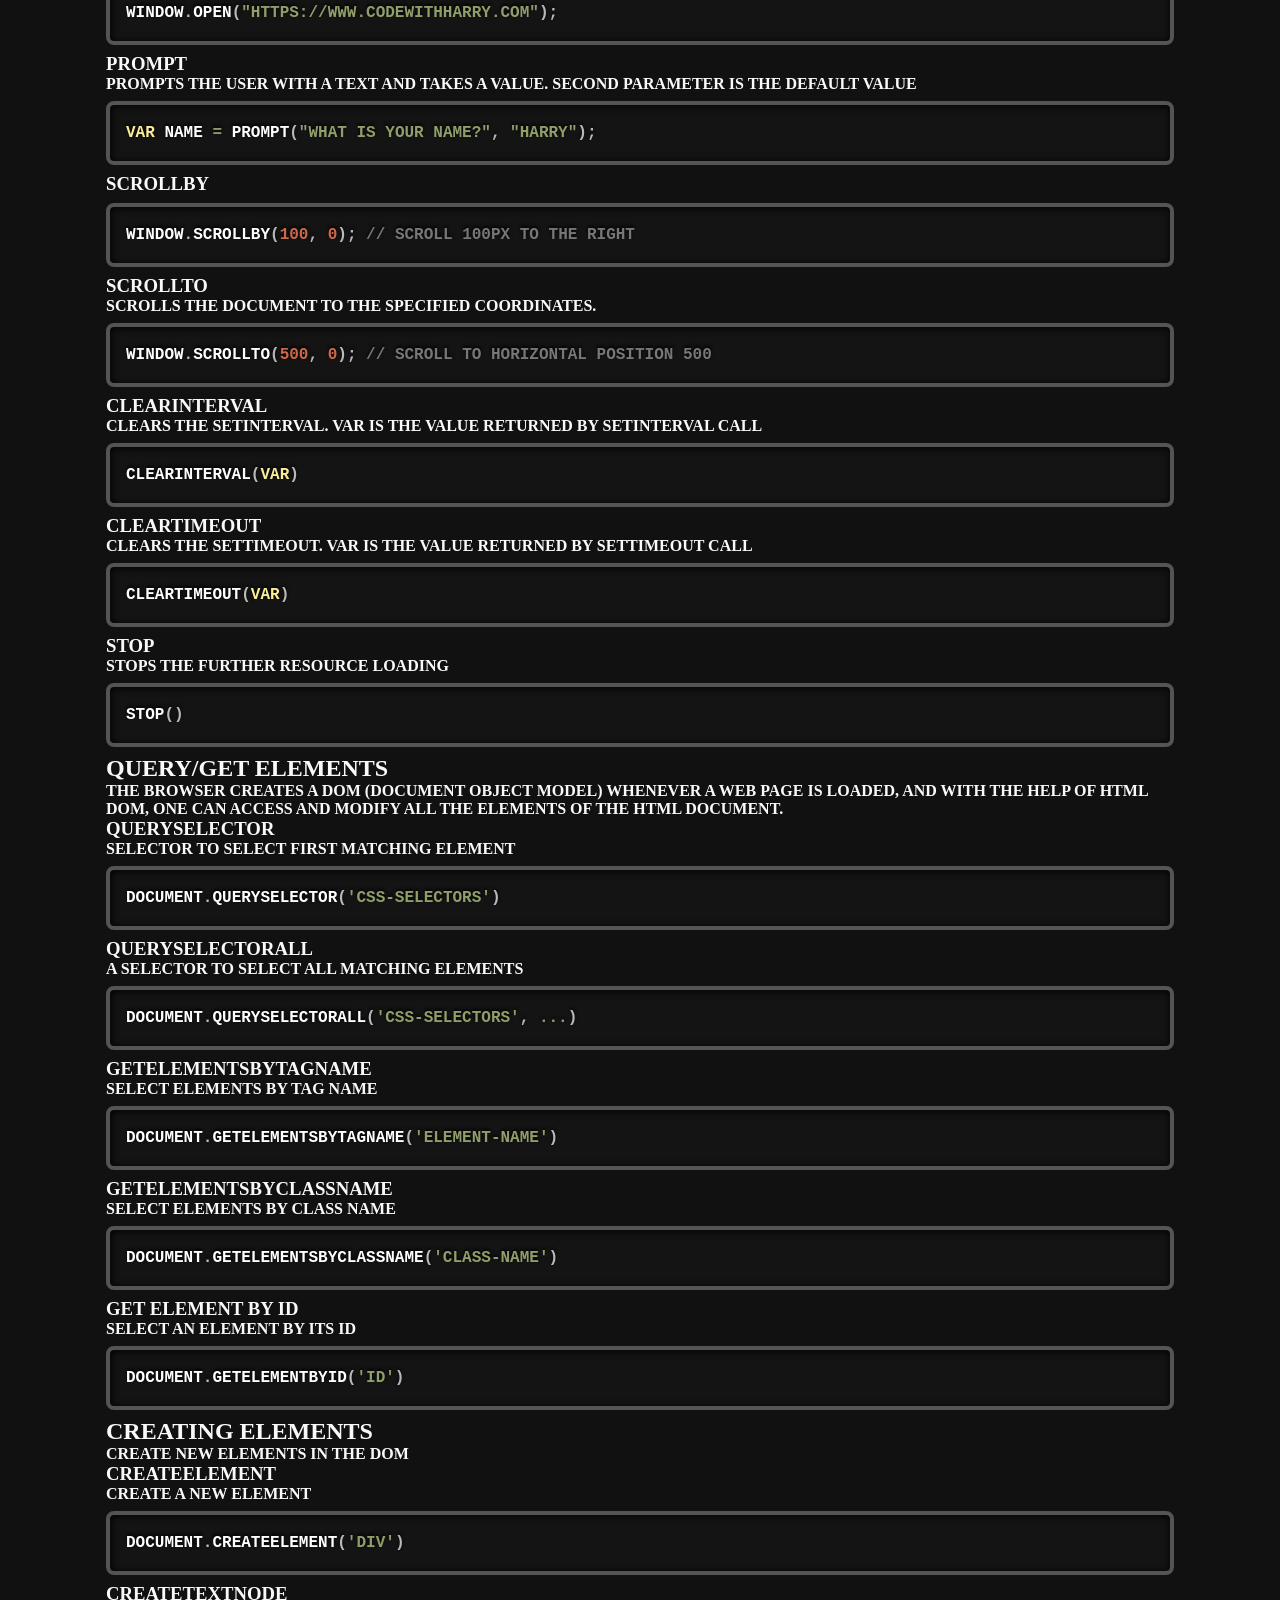
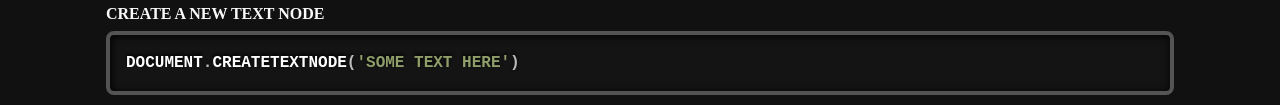
<file: js_cheat.html>
<!DOCTYPE html>
<html lang="en">

<head>
    <meta charset="UTF-8">
    <meta http-equiv="X-UA-Compatible"
        content="IE=edge">
    <meta name="viewport"
        content="width=device-width, initial-scale=1.0">
    <link rel="stylesheet"
        href="css/CheatSheet.css">
    <link rel="icon" type="image/x-icon"
        href="css/js_favicon.png">
    <link rel="stylesheet" href="prism.css">
    <script src="prism.js"></script>
    <title>Javascript CheatSheet</title>
</head>

<body>
    <div class="nav-head" id="nav-head">

        <nav class="navbar">
            <img src="css/CheatSheet__logo.jpg"
                class="img-fluid" id="image"
                alt="cheatsheet">
            <div>
                <h1 class="heading"><a
                        href="cheatjs.html">JS
                        CHEATSHEET</a></h1>
            </div>
        </nav>
    </div>

    <div class="cheatbody" id="cheatbody">

        <div class="btn">
            <a href="Home.html"><button
                    type="button"
                    value="Go To Home Page">HOME</button></a>
            <a href="html_Cheat.html"><button
                    type="button"
                    value="Go To Home Page">HTML5</button></a>
            <a href="css_cheat.html"><button
                    type="button"
                    value="Go To Home Page">CSS3</button></a>
        </div>

        <li class="code">
            <p>Set of JavaScript basic syntax to
                add, execute and write basic
                programming paradigms in
                Javascript&nbsp;</p>
            <h3>On Page Script</h3>
            <p>Adding internal JavaScript to HTML
            </p>
            <pre class="language-markup"><code>&lt;script type="text/javascript"&gt; //JS code goes here &lt;/script&gt;
                </code></pre>
            <h3>External JS File</h3>
            <p>Adding external JavaScript to HTML
            </p>
            <pre
                class="language-markup"><code>&lt;script src="filename.js"&gt;&lt;/script&gt;</code></pre>
            <h3>Functions</h3>
            <p>JavaScript Function syntax</p>
            <pre class="language-javascript"><code>function nameOfFunction () {
                // function body 
                }</code></pre>
            <h3>DOM Element</h3>
            <p>Changing content of a DOM Element
            </p>
            <pre
                class="language-javascript"><code>document.getElementById("elementID").innerHTML = "Hello World!";</code></pre>
            <h3>Output</h3>
            <p>This will print the value of a in
                JavaScript console</p>
            <pre
                class="language-javascript"><code>console.log(a);</code></pre>
            <h2>Conditional Statements</h2>
            <p>Conditional statements are used to
                perform operations based on some
                conditions.</p>
            <h3>If Statement</h3>
            <p>The block of code to be executed,
                when the condition specified is
                true.</p>
            <pre class="language-javascript"><code>if (condition) {
                // block of code to be executed if the condition is true
                }</code></pre>
            <h3>If-else Statement</h3>
            <p>If the condition for the if block
                is false, then the else block will
                be executed.</p>
            <pre class="language-javascript"><code>if (condition) {
                // block of code to be executed if the condition is true
                } else {
                // block of code to be executed if the condition is false
                }</code></pre>
            <h3>Else-if Statement</h3>
            <p>A basic if-else ladder</p>
            <pre class="language-javascript"><code>if (condition1) {
                // block of code to be executed if condition1 is true
                } else if (condition2) {
                // block of code to be executed if the condition1 is false and condition2 is true
                } else {
                // block of code to be executed if the condition1 is false and condition2 is false
                }</code></pre>
            <h3>Switch Statement</h3>
            <p>Switch case statement in JavaScript
            </p>
            <pre class="language-javascript"><code>switch(expression) {
                case x:
                // code block
                break;
                case y:
                // code block
                break;
                default:
                // code block
                }</code></pre>
            <p></p>
            <h2>Iterative Statements (Loops)</h2>
            <p>Iterative statement facilitates
                programmer to execute any block of
                code lines repeatedly and can be
                controlled as per conditions added
                by the programmer.</p>
            <h3>For Loop</h3>
            <p>For loop syntax in javascript</p>
            <pre class="language-javascript"><code>for (statement 1; statement 2; statement 3) {
                // code block to be executed
                }</code></pre>
            <h3>While Loop</h3>
            <p>Runs the code till the specified
                condition is true</p>
            <pre class="language-javascript"><code>while (condition) {
                // code block to be executed
                }</code></pre>
            <h3>Do While Loop</h3>
            <p>A do while loop is executed at
                least once despite the condition
                being true or false</p>
            <pre class="language-javascript"><code>do {
                // run this code in block
                i++;
                } while (condition);</code></pre>
            <h2>Strings</h2>
            <p>The string is a sequence of
                characters that is used for
                storing and managing text data.
            </p>
            <h3>charAt method</h3>
            <p>Returns the character from the
                specified index.</p>
            <pre
                class="language-javascript"><code>str.charAt(3)</code></pre>
            <h3>concat method</h3>
            <p>Joins two or more strings together.
            </p>
            <pre
                class="language-javascript"><code>str1.concat(str2)</code></pre>
            <h3>index of method</h3>
            <p>Returns the index of the first
                occurrence of the specified
                character from the string else -1
                if not found.</p>
            <pre
                class="language-javascript"><code>str.indexOf('substr')</code></pre>
            <h3>match method</h3>
            <p>Searches a string for a match
                against a regular expression.</p>
            <pre
                class="language-javascript"><code>str.match(/(chapter \d+(\.\d)*)/i;)</code></pre>
            <h3>replace method</h3>
            <p>Searches a string for a match
                against a specified string or char
                and returns a new string by
                replacing the specified values.
            </p>
            <pre
                class="language-javascript"><code>str1.replace(str2)</code></pre>
            <h3>search method</h3>
            <p>Searches a string against a
                specified value.</p>
            <pre
                class="language-javascript"><code>str.search('term')</code></pre>
            <h3>split method</h3>
            <p>Splits a string into an array
                consisting of substrings.</p>
            <pre
                class="language-javascript"><code>str.split('\n')</code></pre>
            <h3>substring method</h3>
            <p>Returns a substring of a string
                containing characters from the
                specified indices.</p>
            <pre
                class="language-javascript"><code>str.substring(0,5)</code></pre>
            <p></p>
            <h2>Arrays</h2>
            <p>The array is a collection of data
                items of the same type. In simple
                terms, it is a variable that
                contains multiple values.</p>
            <h3>variable</h3>
            <p>Containers for storing data.</p>
            <pre
                class="language-javascript"><code>var fruit = ["element1", "element2", "element3"];</code></pre>
            <h3>concat method</h3>
            <p>Joins two or more arrays together.
            </p>
            <pre
                class="language-javascript"><code>concat()</code></pre>
            <h3>indexOf method</h3>
            <p>Returns the index of the specified
                item from the array.</p>
            <pre
                class="language-javascript"><code>indexOf()</code></pre>
            <h3>join method</h3>
            <p>Converts the array elements to a
                string.</p>
            <pre
                class="language-javascript"><code>join()</code></pre>
            <h3>pop method</h3>
            <p>Deletes the last element of the
                array.</p>
            <pre
                class="language-javascript"><code>pop()</code></pre>
            <h3>reverse method</h3>
            <p>This method reverses the order of
                the array elements.</p>
            <pre
                class="language-javascript"><code>reverse()</code></pre>
            <h3>sort method</h3>
            <p>Sorts the array elements in a
                specified manner.</p>
            <pre
                class="language-javascript"><code>sort()</code></pre>
            <h3>toString method</h3>
            <p>Converts the array elements to a
                string.</p>
            <pre
                class="language-javascript"><code>toString()</code></pre>
            <h3>valueOf method</h3>
            <p>returns the relevant Number Object
                holding the value of the argument
                passed</p>
            <pre
                class="language-javascript"><code>valueOf()</code></pre>
            <h2>Number Methods</h2>
            <p>JS math and number objects provide
                several constant and methods to
                perform mathematical operations.
            </p>
            <h3>toExponential method</h3>
            <p>Converts a number to its
                exponential form.</p>
            <pre
                class="language-javascript"><code>toExponential()</code></pre>
            <h3>toPrecision method</h3>
            <p>Formats a number into a specified
                length.</p>
            <pre
                class="language-javascript"><code>toPrecision()</code></pre>
            <h3>toString method</h3>
            <p>Converts an object to a string</p>
            <pre
                class="language-javascript"><code>toString()</code></pre>
            <h3>valueOf method</h3>
            <p>Returns the primitive value of a
                number.</p>
            <pre
                class="language-javascript"><code>valueOf()</code></pre>
            <h2>Maths Methods</h2>
            <h3>ceil method</h3>
            <p>Rounds a number upwards to the
                nearest integer, and returns the
                result</p>
            <pre
                class="language-javascript"><code>ceil(x)</code></pre>
            <h3>exp method</h3>
            <p>Returns the value of E^x.</p>
            <pre
                class="language-javascript"><code>exp(x)</code></pre>
            <h3>log method</h3>
            <p>Returns the logarithmic value of x.
            </p>
            <pre
                class="language-javascript"><code>log(x)</code></pre>
            <h3>pow method</h3>
            <p>Returns the value of x to the power
                y.</p>
            <pre
                class="language-javascript"><code>pow(x,y)</code></pre>
            <h3>random method</h3>
            <p>Returns a random number between 0
                and 1.</p>
            <pre
                class="language-javascript"><code>random()</code></pre>
            <h3>sqrt method</h3>
            <p>Returns the square root of a number
                x</p>
            <pre
                class="language-javascript"><code>sqrt(x)</code></pre>
            <p></p>
            <h2>Dates</h2>
            <p>Date object is used to get the
                year, month and day. It has
                methods to get and set day, month,
                year, hour, minute, and seconds.
            </p>
            <h3>Pulling Date from the Date object
            </h3>
            <p>Returns the date from the date
                object</p>
            <pre
                class="language-javascript"><code>getDate()</code></pre>
            <h3>Pulling Day from the Date object
            </h3>
            <p>Returns the day from the date
                object</p>
            <pre
                class="language-javascript"><code>getDay()</code></pre>
            <h3>Pulling Hours from the Date object
            </h3>
            <p>Returns the hours from the date
                object</p>
            <pre
                class="language-javascript"><code>getHours()</code></pre>
            <h3>Pulling Minutes from the Date
                object</h3>
            <p>Returns the minutes from the date
                object</p>
            <pre
                class="language-javascript"><code>getMinutes()</code></pre>
            <h3>Pulling Seconds from the Date
                object</h3>
            <p>Returns the seconds from the date
                object</p>
            <pre
                class="language-javascript"><code>getSeconds()</code></pre>
            <h3>Pulling Time from the Date object
            </h3>
            <p>Returns the time from the date
                object</p>
            <pre
                class="language-javascript"><code>getTime()</code></pre>
            <h2>Mouse Events</h2>
            <p>Any change in the state of an
                object is referred to as an Event.
                With the help of JS, you can
                handle events, i.e., how any
                specific HTML tag will work when
                the user does something.</p>
            <h3>click</h3>
            <p>Fired when an element is clicked
            </p>
            <pre class="language-javascript"><code>element.addEventListener('click', ()=&gt;{
                // Code to be executed when the event is fired
                });</code></pre>
            <h3>oncontextmenu</h3>
            <p>Fired when an element is
                right-clicked</p>
            <pre class="language-javascript"><code>element.addEventListener('contextmenu', ()=&gt;{
                // Code to be executed when the event is fired
                });</code></pre>
            <h3>dblclick</h3>
            <p>Fired when an element is
                double-clicked</p>
            <pre class="language-javascript"><code>element.addEventListener('dblclick', ()=&gt;{
                // Code to be executed when the event is fired
                });</code></pre>
            <h3>mouseenter</h3>
            <p>Fired when an element is entered by
                the mouse arrow</p>
            <pre class="language-javascript"><code>element.addEventListener('mouseenter', ()=&gt;{
                // Code to be executed when the event is fired
                });</code></pre>
            <h3>mouseleave</h3>
            <p>Fired when an element is exited by
                the mouse arrow</p>
            <pre class="language-javascript"><code>element.addEventListener('mouseleave', ()=&gt;{
                // Code to be executed when the event is fired
                });</code></pre>
            <h3>mousemove</h3>
            <p>Fired when the mouse is moved
                inside the element</p>
            <pre class="language-javascript"><code>element.addEventListener('mousemove', ()=&gt;{
                // Code to be executed when the event is fired
                });</code></pre>
            <h2>Keyboard Events</h2>
            <h3>keydown</h3>
            <p>Fired when the user is pressing a
                key on the keyboard</p>
            <pre class="language-javascript"><code>element.addEventListener('keydown', ()=&gt;{
                // Code to be executed when the event is fired
                });</code></pre>
            <h2>&nbsp;</h2>
            <h3>keypress</h3>
            <p>Fired when the user presses the key
                on the keyboard</p>
            <pre class="language-javascript"><code>element.addEventListener('keypress', ()=&gt;{
                // Code to be executed when the event is fired
                });</code></pre>
            <h3>keyup</h3>
            <p>Fired when the user releases a key
                on the keyboard</p>
            <pre class="language-javascript"><code>element.addEventListener('keyup', ()=&gt;{
                // Code to be executed when the event is fired
                });</code></pre>
            <p></p>
            <h2>Errors</h2>
            <p>Errors are thrown by the compiler
                or interpreter whenever they find
                any fault in the code, and it can
                be of any type like syntax error,
                run-time error, logical error,
                etc. JS provides some functions to
                handle the errors.</p>
            <h3>try and catch</h3>
            <p>Try the code block and execute
                catch when err is thrown</p>
            <pre class="language-javascript"><code>try {
                Block of code to try
                }
                catch(err) {
                Block of code to handle errors
                }</code></pre>
            <h2>Window Methods</h2>
            <p>Methods that are available from the
                window object</p>
            <h3>alert method</h3>
            <p>Used to alert something on the
                screen</p>
            <pre
                class="language-javascript"><code>alert()</code></pre>
            <h3>blur method</h3>
            <p>The blur() method removes focus
                from the current window.</p>
            <pre
                class="language-javascript"><code>blur()</code></pre>
            <h3>setInterval</h3>
            <p>Keeps executing code at a certain
                interval</p>
            <pre class="language-javascript"><code>setInterval(() =&gt; {
                // Code to be executed
                }, 1000);</code></pre>
            <h3>setTimeout</h3>
            <p>Executes the code after a certain
                interval of time</p>
            <pre class="language-javascript"><code>setTimeout(() =&gt; {
                // Code to be executed
                }, 1000);</code></pre>
            <h3>close</h3>
            <p>The Window. close() method closes
                the current window</p>
            <pre
                class="language-javascript"><code>window.close()</code></pre>
            <h3>confirm</h3>
            <p>The window.confirm() instructs the
                browser to display a dialog with
                an optional message, and to wait
                until the user either confirms or
                cancels</p>
            <pre
                class="language-javascript"><code>window.confirm('Are you sure?')</code></pre>
            <h3>open</h3>
            <p>Opens a new window</p>
            <pre
                class="language-javascript"><code>window.open("https://www.codewithharry.com");</code></pre>
            <h3>prompt</h3>
            <p>Prompts the user with a text and
                takes a value. Second parameter is
                the default value</p>
            <pre
                class="language-javascript"><code>var name = prompt("What is your name?", "Harry");</code></pre>
            <h3>scrollBy</h3>
            <pre
                class="language-javascript"><code>window.scrollBy(100, 0); // Scroll 100px to the right</code></pre>
            <h3>scrollTo</h3>
            <p>Scrolls the document to the
                specified coordinates.</p>
            <pre
                class="language-javascript"><code>window.scrollTo(500, 0); // Scroll to horizontal position 500</code></pre>
            <h3>clearInterval</h3>
            <p>Clears the setInterval. var is the
                value returned by setInterval call
            </p>
            <pre
                class="language-javascript"><code>clearInterval(var)</code></pre>
            <h3>clearTimeout</h3>
            <p>Clears the setTimeout. var is the
                value returned by setTimeout call
            </p>
            <pre
                class="language-javascript"><code>clearTimeout(var)</code></pre>
            <h3>stop</h3>
            <p>Stops the further resource loading
            </p>
            <pre
                class="language-javascript"><code>stop()</code></pre>
            <p></p>
            <h2>Query/Get Elements</h2>
            <p>The browser creates a DOM (Document
                Object Model) whenever a web page
                is loaded, and with the help of
                HTML DOM, one can access and
                modify all the elements of the
                HTML document.</p>
            <h3>querySelector</h3>
            <p>Selector to select first matching
                element</p>
            <pre
                class="language-javascript"><code>document.querySelector('css-selectors')</code></pre>
            <h3>querySelectorAll</h3>
            <p>A selector to select all matching
                elements</p>
            <pre
                class="language-javascript"><code>document.querySelectorAll('css-selectors', ...)</code></pre>
            <h3>getElementsByTagName</h3>
            <p>Select elements by tag name</p>
            <pre
                class="language-javascript"><code>document.getElementsByTagName('element-name')</code></pre>
            <h3>getElementsByClassName</h3>
            <p>Select elements by class name</p>
            <pre
                class="language-javascript"><code>document.getElementsByClassName('class-name')</code></pre>
            <h3>Get Element by Id</h3>
            <p>Select an element by its id</p>
            <pre
                class="language-javascript"><code>document.getElementById('id')</code></pre>
            <h2>Creating Elements</h2>
            <p>Create new elements in the DOM</p>
            <h3>createElement</h3>
            <p>Create a new element</p>
            <pre
                class="language-javascript"><code>document.createElement('div')</code></pre>
            <h3>createTextNode</h3>
            <p>Create a new text node</p>
            <pre
                class="language-javascript"><code>document.createTextNode('some text here')</code></pre>

        </li>
        </ol>
    </div>
</body>

</html>
</file>
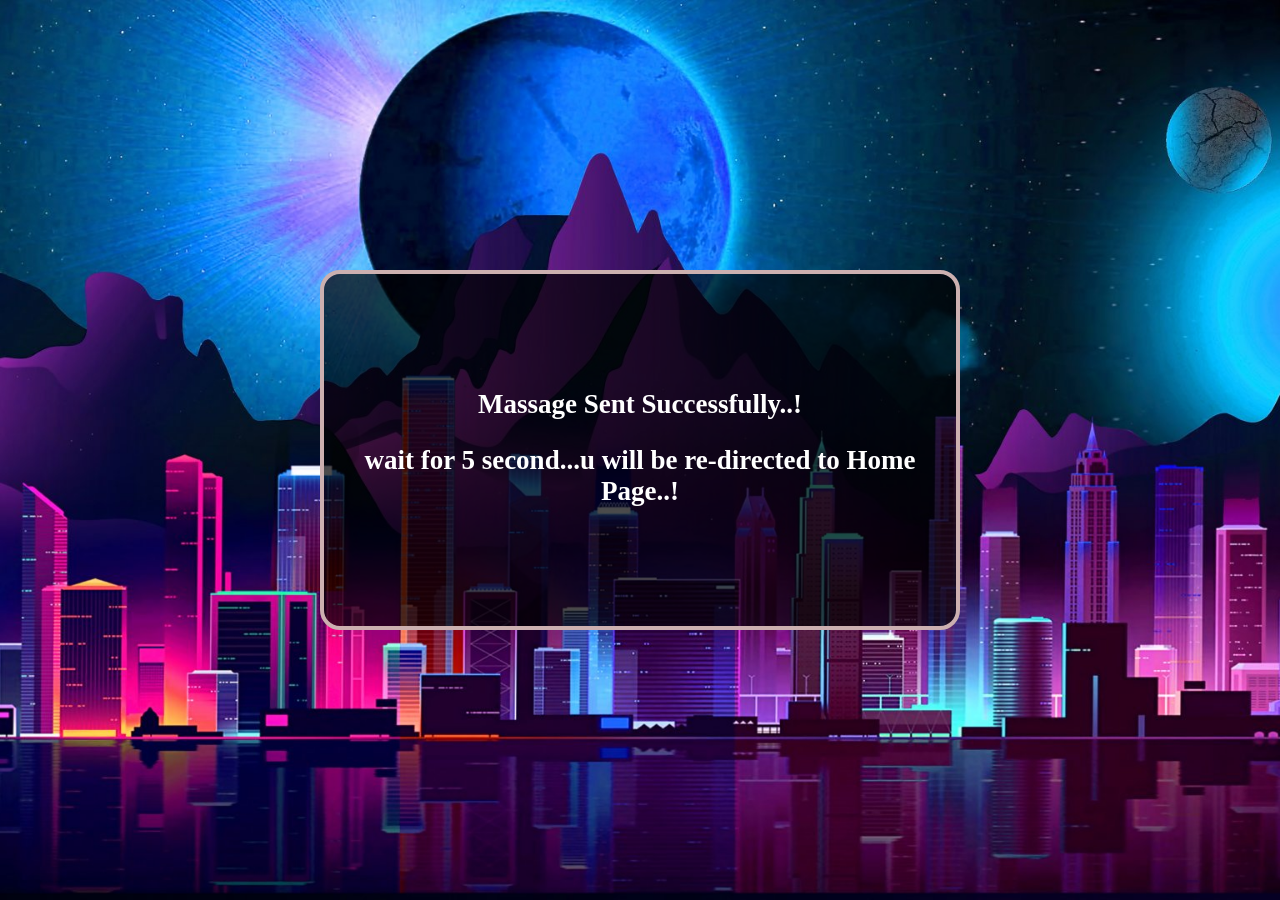
<file: sucess.html>
<!DOCTYPE html>
<html lang="en">

<head>
    <meta charset="UTF-8">
    <meta http-equiv="X-UA-Compatible" content="IE=edge">
    <meta name="viewport" content="width=device-width, initial-scale=1.0">
    <link rel="stylesheet" href="css/contact.css">
    <link rel="icon" type="image/x-icon" href="css/favicon.png">
    <link rel="stylesheet" href="https://cdnjs.cloudflare.com/ajax/libs/font-awesome/6.0.0-beta2/css/all.min.css"
        integrity="sha512-YWzhKL2whUzgiheMoBFwW8CKV4qpHQAEuvilg9FAn5VJUDwKZZxkJNuGM4XkWuk94WCrrwslk8yWNGmY1EduTA=="
        crossorigin="anonymous" referrerpolicy="no-referrer" />
    <title>Success Page</title>

    <style>
        body{
            width: 100%;
            height: 100vh;
            display: flex;
            flex-direction: column;
            justify-content: center;
            align-items: center;
        }

        .msg_box{
            width: 50%;
            height: 40vh;
            display: flex;
            flex-direction: column;
            justify-content: center;
            align-items: center;
            border: 4px solid rgb(204, 176, 176);
            border-radius: 20px;
            background-color : rgba(0,0,0,.7);
            font-size: 3vh;
            font-weight: 600;
            text-align: center;
            color : #fff;
        }
    </style>

</head>

<body>

    <div id="status"></div> 
    
    <div class="msg_box">
        <p id="msg">Massage Sent Successfully..!</p>
        <p id="redirect" style="margin-top: 20px; padding: 5px;">wait for 5 second...u will be re-directed to Home Page..!</p>
    </div>

    <script>
        setTimeout(()=>{
            window.location.assign('Home.html')
        },5000);
    </script>

</body>

</html>
</file>
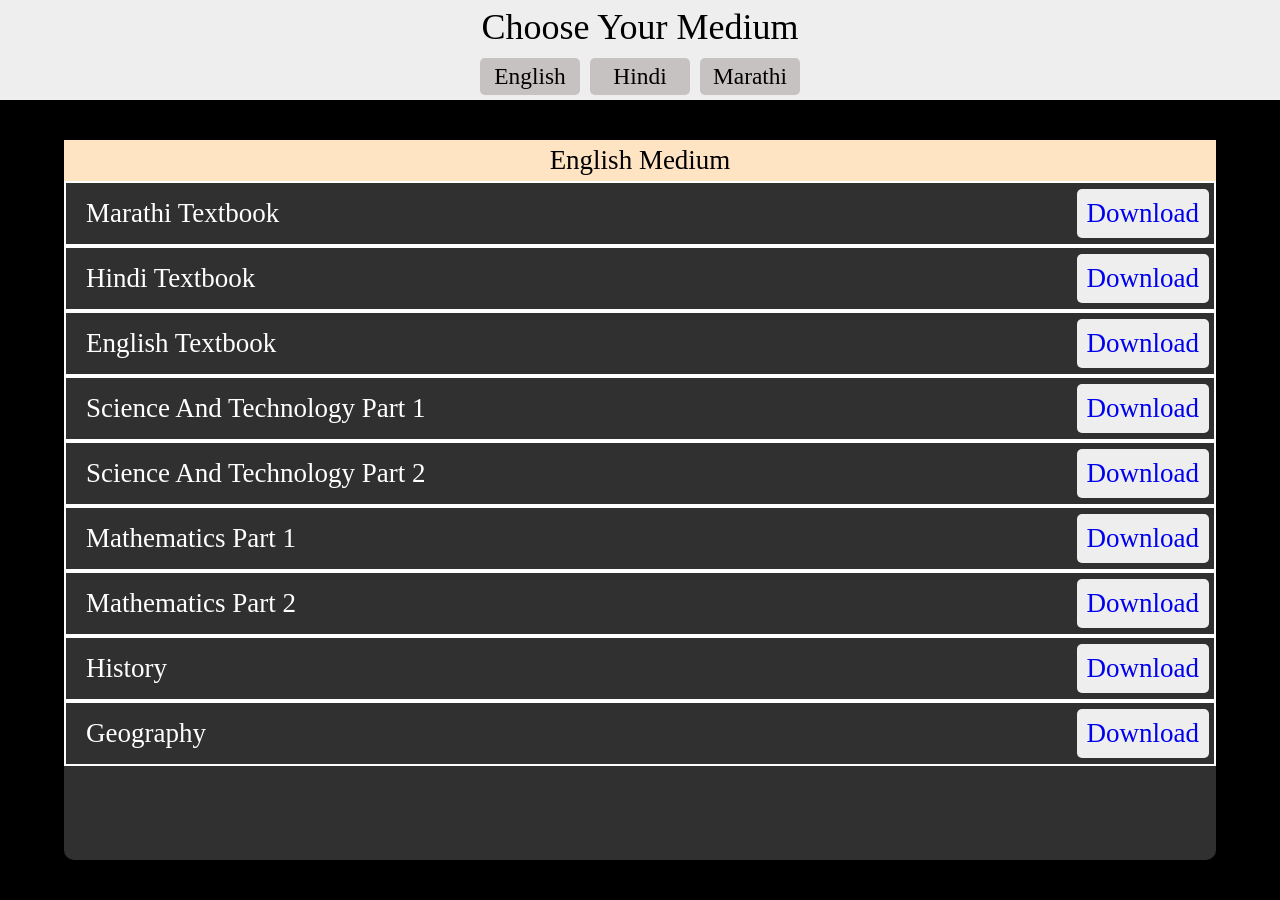
<file: 10th/10th.html>
<!DOCTYPE html>
<html lang="en">

<head>
    <meta charset="UTF-8">
    <meta http-equiv="X-UA-Compatible"
        content="IE=edge">
    <meta name="viewport"
        content="width=device-width, initial-scale=1.0">
        <link rel="stylesheet" href="10th.css">
    <title>10Th Books</title>
</head>

<body>

    <div class="choose_medium">
        <p>Choose Your Medium</p>
        <div class="choose">
            <button type="button"
                id="English" onclick="shoe_english();">English</button>
            <button type="button"
                id="Hindi" onclick="show_hindi();">Hindi</button>
            <button type="button"
                id="Marathi" onclick="shoe_marathi();">Marathi</button>
        </div>
    </div>


    <!-- //English Medium-->
    <div class="table" id="English_medium_table">
        <p>English Medium</p>
        <div class="table_row">
            <p id="subject_name" class="subject_name">Marathi Textbook</p>
            <a target="1" href="https://mpscbook.com/wp-content/uploads/2020/12/10th-Std-Marathi-Textbook-Eng.pdf" class="Download_link">Download</a>
        </div>
        <div class="table_row">
            <p id="subject_name" class="subject_name">Hindi Textbook</p>
            <a target="1" href="https://drive.google.com/file/d/1j9YMJ0UUDCKETJw0g9C9ZvtlYQMoIHXm/view" class="Download_link">Download</a>
        </div>
        <div class="table_row">
            <p id="subject_name" class="subject_name"> English Textbook</p>
            <a target="1" href="https://mpscbook.com/wp-content/uploads/2020/12/10th-Std-English-Textbook.pdf" class="Download_link">Download</a>
        </div>
        <div class="table_row">
            <p id="subject_name" class="subject_name"> Science and Technology Part 1</p>
            <a target="1" href="https://mpscbook.com/wp-content/uploads/2020/12/10th-Std-Science-and-Technology-Part-1-English-Medium.pdf" class="Download_link">Download</a>
        </div>
        <div class="table_row">
            <p id="subject_name" class="subject_name"> Science and Technology Part 2 </p>
            <a target="1" href="https://mpscbook.com/wp-content/uploads/2020/12/10th-Std-Science-and-Technology-Part-2-English-Medium.pdf" class="Download_link">Download</a>
        </div>
        <div class="table_row">
            <p id="subject_name" class="subject_name"> Mathematics Part 1 </p>
            <a target="1" href="https://mpscbook.com/wp-content/uploads/2020/12/10th-Std-Mathematics-Part-1-English-Medium.pdf" class="Download_link">Download</a>
        </div>
        <div class="table_row">
            <p id="subject_name" class="subject_name"> Mathematics Part 2</p>
            <a target="1" href="https://mpscbook.com/wp-content/uploads/2020/12/10th-Std-Mathematics-Part-2-English-Medium.pdf" class="Download_link">Download</a>
        </div>
        <div class="table_row">
            <p id="subject_name" class="subject_name"> History </p>
            <a target="1" href="https://mpscbook.com/wp-content/uploads/2020/12/10th-Std-History-English-Medium-Textbook.pdf" class="Download_link">Download</a>
        </div>
        <div class="table_row">
            <p id="subject_name" class="subject_name"> Geography</p>
            <a target="1" href="https://mpscbook.com/wp-content/uploads/2020/12/10th-Std-Geography-English-Medium-Textbook.pdf" class="Download_link">Download</a>
        </div>
    </div>




    <!-- //Hindi Medium-->
    <div class="table" id="Hindi_medium_table" style="display:none;">
        <p>Hindi Medium</p>
        <div class="table_row">
            <p id="subject_name" class="subject_name">Marathi Textbook</p>
            <a target="1" href="https://drive.google.com/file/d/1C7h5aeeCD_IxTCUTKdFTQkZy7RL8Fbqc/view" class="Download_link">Download</a>
        </div>
        <div class="table_row">
            <p id="subject_name" class="subject_name">Hindi Textbook</p>
            <a target="1" href="https://drive.google.com/file/d/1j9YMJ0UUDCKETJw0g9C9ZvtlYQMoIHXm/view" class="Download_link">Download</a>
        </div>
        <div class="table_row">
            <p id="subject_name" class="subject_name"> English Textbook</p>
            <a target="1" href="https://drive.google.com/file/d/1DA49eBNlJkDUemQr7ecdAntyrVL-fulr/view" class="Download_link">Download</a>
        </div>
        <div class="table_row">
            <p id="subject_name" class="subject_name"> Science and Technology Part 1</p>
            <a target="1" href="https://drive.google.com/file/d/14eAGk0BNq5dSWQZ-N-dfdUJM5nFgI1Af/view" class="Download_link">Download</a>
        </div>
        <div class="table_row">
            <p id="subject_name" class="subject_name"> Science and Technology Part 2 </p>
            <a target="1" href="https://drive.google.com/file/d/1qclp-dQLp-mv6izJUnFVXOKK8cLvbDfV/view" class="Download_link">Download</a>
        </div>
        <div class="table_row">
            <p id="subject_name" class="subject_name"> Mathematics Part 1 </p>
            <a target="1" href="https://drive.google.com/file/d/1gB9Iop5YaPs670qInZr1eO6RzzSQqkPC/view" class="Download_link">Download</a>
        </div>
        <div class="table_row">
            <p id="subject_name" class="subject_name"> Mathematics Part 2</p>
            <a target="1" href="https://drive.google.com/file/d/1sr3J9YTrrUWAY9gy1kFe7Aw5t6KMo8mt/view" class="Download_link">Download</a>
        </div>
        <div class="table_row">
            <p id="subject_name" class="subject_name"> History </p>
            <a target="1" href="https://drive.google.com/file/d/1vAQx1I_ctJ0XgBuI_q4XcnWLHusDXs9n/view" class="Download_link">Download</a>
        </div>
        <div class="table_row">
            <p id="subject_name" class="subject_name"> Geography</p>
            <a target="1" href="https://drive.google.com/file/d/1av4js0VuiTjVy7yVUbhqvR3hmr5qZsr7/view" class="Download_link">Download</a>
        </div>
    </div>




    <!-- //Marathi Medium-->
    <div class="table" id="marathi_medium_table" style="display:none;">
        <p>Marathi Medium</p>
        <div class="table_row">
            <p id="subject_name" class="subject_name">Marathi Textbook</p>
            <a target="1" href="https://mpscbook.com/wp-content/uploads/2020/12/10th-STD-Marathi-Textbook.pdf" class="Download_link">Download</a>
        </div>
        <div class="table_row">
            <p id="subject_name" class="subject_name">Hindi Textbook</p>
            <a target="1" href="https://mpscbook.com/wp-content/uploads/2020/12/10th-Std-Hindi-Textbook.pdf" class="Download_link">Download</a>
        </div>
        <div class="table_row">
            <p id="subject_name" class="subject_name"> English Textbook</p>
            <a target="1" href="https://mpscbook.com/wp-content/uploads/2020/12/10th-Std-English-Textbook.pdf" class="Download_link">Download</a>
        </div>
        <div class="table_row">
            <p id="subject_name" class="subject_name"> Science and Technology Part 1</p>
            <a target="1" href="https://mpscbook.com/wp-content/uploads/2020/12/10th-Std-Science-and-Technology-Part-1-Textbook.pdf" class="Download_link">Download</a>
        </div>
        <div class="table_row">
            <p id="subject_name" class="subject_name"> Science and Technology Part 2 </p>
            <a target="1" href="https://mpscbook.com/wp-content/uploads/2020/12/10th-Std-Science-and-Technology-Part-2-Textbook.pdf" class="Download_link">Download</a>
        </div>
        <div class="table_row">
            <p id="subject_name" class="subject_name"> Mathematics Part 1 </p>
            <a target="1" href="https://mpscbook.com/wp-content/uploads/2020/12/10th-Std-Mathematics-Part-1-Textbook.pdf" class="Download_link">Download</a>
        </div>
        <div class="table_row">
            <p id="subject_name" class="subject_name"> Mathematics Part 2</p>
            <a target="1" href="https://mpscbook.com/wp-content/uploads/2020/12/10th-Std-Mathematics-Part-2-Textbook.pdf" class="Download_link">Download</a>
        </div>
        <div class="table_row">
            <p id="subject_name" class="subject_name"> History </p>
            <a target="1" href="https://mpscbook.com/wp-content/uploads/2020/12/10th-Std-History-Textbook.pdf" class="Download_link">Download</a>
        </div>
        <div class="table_row">
            <p id="subject_name" class="subject_name"> Geography</p>
            <a target="1" href="https://mpscbook.com/wp-content/uploads/2020/12/10th-Std-Geography-Textbook.pdf" class="Download_link">Download</a>
        </div>
    </div>


    <script src="10th.js"></script>

</body>

</html>
</file>
<file: css/Code_editor.css>
*{
    padding: 0;
    margin: 0;
    box-sizing: border-box;
}

.code_editor{
    width: 100%;
    height: 120vh;
    display: flex;
    flex-direction: column;
    /* align-items: center; */
}

.code{
    width: 100%;
    height: 50vh;
    border: 2px solid rgb(0, 0, 0);
    background-color: rgb(0, 0, 0);
}

.html-code{
    text-align: center;
    margin-top: 10px;
}

h2{
    color: orangered;
    margin: 10px 0px;
    letter-spacing: 1px;
    text-align: center;
}


.textarea{
    width: 100%;
    font-family: Georgia, 'Times New Roman', Times, serif;
    height: 40.5vh;
    border: 2px solid rgb(0, 0, 0);
    padding-left: 10px;
    padding-top: 10px;
    padding-bottom: 10px;
    font-weight: 600;
    font-size: 2.6vh;
    background-color: #111;
    color: #15dfe6;
}

::-webkit-scrollbar{
    display: none;
}

.css-code{
    display: none;
}

.js-code{
    display: none;
}


.btn{
    width: 100px;
    padding: 6px;
    font-weight: bold;
    color: #f9f9f9;
    background-color: rgb(0, 72, 255);
    border-radius: 5px;
    border: transparent;
    margin-left: 4px;
    cursor: pointer;
    font-family:'Arial';
    transition-duration: .5s;
}

.btn:hover{
    background-color: #f9f9f9;
    color: #111;
}


.btn_box{
    text-align: center;
    margin-top: 10px;
}




/* //result section  */
#result{
    width: 100%;
    height: 70vh;
    background-color:white;
    border: 2px solid black;
    overflow: scroll;
    margin-top: 10px;
}

.btn_run{
    width: 100%;
    text-align: center;
    background-color: rgb(40, 41, 41);
    /* border-top: 2px solid black; */
}

#run_btn{
    width: 100px;
    padding: 8px;
    margin: 10px auto;
    cursor: pointer;
    color: #fff;
    background-color: black;
    border-radius: 10px;
    border: none;
}

#run_btn:hover{
    background-color: #111;
}


#run_btn:hover{
    background-color:#111;
}
</file>
<file: css/CheatSheet.css>
*{
    box-sizing: border-box;
    margin: 0;
    padding: 0;
    cursor: pointer;
}

::-webkit-scrollbar{
    display: none;
}
body{
    background-color: #111;
    color: #f9f9f9;
}

.heading{
    font-size: 4vh;
}

a{
    text-decoration: none;
    color: aliceblue;
}
a:hover{
    color: aliceblue;
}
/* .heading:hover{
    font-size: 5vh;
} */
.navbar{
    opacity: 0.9;
    display:flex;
    justify-content: center;
    align-items: center;
    font-family:'Franklin Gothic Medium', 'Arial Narrow', Arial, sans-serif;
    color: aliceblue;
    cursor: pointer;
    background-color:rgb(0, 0, 0);
    }

.btn{
    width: 100%;
    display: flex;
    justify-content: center;
    gap: 10px;
    margin: 20px 0px;
}


.btn > a > button{
    width: 100px;
    padding: 6px;
    border: none;
    font-weight: 600;
    letter-spacing: 1px;
    border-radius: 5px;
    font-size: 2.4vh;
    background-color: antiquewhite;
    transition-duration: .5s;
}

.btn > a > button:hover{
    background-color: rgb(0, 140, 255);
    color: rgb(0, 0, 0);
}


#image{
    width: 75px;
    margin: 10px;
    border-radius: 40px;
}

#cheatbody{
    display: block;
    width:85%;
    margin: 0 auto;
    font-weight: bolder;
    text-transform: uppercase;
    /* text-align: center; */
}

#cheat-content{
    margin-top: 10px;

}

.code{
    margin: 10px;
}

div.code-toolbar > .toolbar > .toolbar-item > a, div.code-toolbar > .toolbar > .toolbar-item > button, div.code-toolbar > .toolbar > .toolbar-item > span {
    /* color: #bbb; */
    /* font-size: .8em; */
    /* padding: 0 .5em; */
    /* padding-top: 5px; */
    background: #f5f2f0;
    background: rgba(224, 224, 224, 0.2);
    /* box-shadow: 0 2px 0 0 rgb(0 0 0 / 20%); */
    /* border-radius: .5em; */
}
div.code-toolbar > .toolbar > .toolbar-item > button {
    /* background: none; */
    border: 0;
    /* color: inherit; */
    color: #fff;
    font-weight: bolder;
    text-transform: uppercase;
    font: inherit;
    font-size: 1.5vh;
    line-height: normal;
    overflow: visible;
    /* padding: 0; */
    padding-top: 0.9;
    padding-bottom: 0.9;
    margin-top: 1px;
    margin-left: 5px;
    /* -webkit-user-select: none; */
    /* -moz-user-select: none;
    -ms-user-select: none; */
}

div.code-toolbar > .toolbar > .toolbar-item > a, div.code-toolbar > .toolbar > .toolbar-item > button, div.code-toolbar > .toolbar > .toolbar-item > span {
    color: #bbb;
    font-size: .8em;
    /* padding: 0 .3em; */
    background: #f5f2f0;
    background: rgba(224, 224, 224, 0.2);
    box-shadow: 0 2px 0 0 rgb(0 0 0 / 20%);
    border-radius: .5em;
    padding: 1.5vh;
    /* padding-top: 2px; 
    margin-top: 1vh; */
}
</file>
<file: prism.css>
/* PrismJS 1.28.0
https://prismjs.com/download.html#themes=prism-twilight&languages=markup+css+clike+javascript&plugins=show-language+toolbar+copy-to-clipboard */
code[class*=language-],pre[class*=language-]{color:#fff;background:0 0;font-family:Consolas,Monaco,'Andale Mono','Ubuntu Mono',monospace;font-size:1em;text-align:left;text-shadow:0 -.1em .2em #000;white-space:pre;word-spacing:normal;word-break:normal;word-wrap:normal;line-height:1.5;-moz-tab-size:4;-o-tab-size:4;tab-size:4;-webkit-hyphens:none;-moz-hyphens:none;-ms-hyphens:none;hyphens:none}:not(pre)>code[class*=language-],pre[class*=language-]{background:#141414}pre[class*=language-]{border-radius:.5em;border:.3em solid #545454;box-shadow:1px 1px .5em #000 inset;margin:.5em 0;overflow:auto;padding:1em}pre[class*=language-]::-moz-selection{background:#27292a}pre[class*=language-]::selection{background:#27292a}code[class*=language-] ::-moz-selection,code[class*=language-]::-moz-selection,pre[class*=language-] ::-moz-selection,pre[class*=language-]::-moz-selection{text-shadow:none;background:hsla(0,0%,93%,.15)}code[class*=language-] ::selection,code[class*=language-]::selection,pre[class*=language-] ::selection,pre[class*=language-]::selection{text-shadow:none;background:hsla(0,0%,93%,.15)}:not(pre)>code[class*=language-]{border-radius:.3em;border:.13em solid #545454;box-shadow:1px 1px .3em -.1em #000 inset;padding:.15em .2em .05em;white-space:normal}.token.cdata,.token.comment,.token.doctype,.token.prolog{color:#777}.token.punctuation{opacity:.7}.token.namespace{opacity:.7}.token.boolean,.token.deleted,.token.number,.token.tag{color:#ce6849}.token.builtin,.token.constant,.token.keyword,.token.property,.token.selector,.token.symbol{color:#f9ed99}.language-css .token.string,.style .token.string,.token.attr-name,.token.attr-value,.token.char,.token.entity,.token.inserted,.token.operator,.token.string,.token.url,.token.variable{color:#909e6a}.token.atrule{color:#7385a5}.token.important,.token.regex{color:#e8c062}.token.bold,.token.important{font-weight:700}.token.italic{font-style:italic}.token.entity{cursor:help}.language-markup .token.attr-name,.language-markup .token.punctuation,.language-markup .token.tag{color:#ac885c}.token{position:relative;z-index:1}.line-highlight.line-highlight{background:hsla(0,0%,33%,.25);background:linear-gradient(to right,hsla(0,0%,33%,.1) 70%,hsla(0,0%,33%,0));border-bottom:1px dashed #545454;border-top:1px dashed #545454;margin-top:.75em;z-index:0}.line-highlight.line-highlight:before,.line-highlight.line-highlight[data-end]:after{background-color:#8693a6;color:#f4f1ef}
div.code-toolbar{position:relative}div.code-toolbar>.toolbar{position:absolute;z-index:10;top:.3em;right:.2em;transition:opacity .3s ease-in-out;opacity:0}div.code-toolbar:hover>.toolbar{opacity:1}div.code-toolbar:focus-within>.toolbar{opacity:1}div.code-toolbar>.toolbar>.toolbar-item{display:inline-block}div.code-toolbar>.toolbar>.toolbar-item>a{cursor:pointer}div.code-toolbar>.toolbar>.toolbar-item>button{background:0 0;border:0;color:inherit;font:inherit;line-height:normal;overflow:visible;padding:0;-webkit-user-select:none;-moz-user-select:none;-ms-user-select:none}div.code-toolbar>.toolbar>.toolbar-item>a,div.code-toolbar>.toolbar>.toolbar-item>button,div.code-toolbar>.toolbar>.toolbar-item>span{color:#bbb;font-size:.8em;padding:0 .5em;background:#f5f2f0;background:rgba(224,224,224,.2);box-shadow:0 2px 0 0 rgba(0,0,0,.2);border-radius:.5em}div.code-toolbar>.toolbar>.toolbar-item>a:focus,div.code-toolbar>.toolbar>.toolbar-item>a:hover,div.code-toolbar>.toolbar>.toolbar-item>button:focus,div.code-toolbar>.toolbar>.toolbar-item>button:hover,div.code-toolbar>.toolbar>.toolbar-item>span:focus,div.code-toolbar>.toolbar>.toolbar-item>span:hover{color:inherit;text-decoration:none}
</file>
<file: css/style.css>
@import url("https://fonts.googleapis.com/css2?family=Montserrat:wght@300;400;500;700&display=swap");

* {
  padding: 0;
  margin: 0;
  box-sizing: border-box;
  scroll-behavior: smooth;
}

::-webkit-scrollbar{
  width: 1.5rem;
  scroll-behavior: smooth;
}

::-webkit-scrollbar-track{
  background-color: #000000;
  scroll-behavior: smooth;
}

::-webkit-scrollbar-thumb{
  height: 100px;
  background-color:rgb(255, 0, 221);
  border-radius: 1rem;
  border: 0.5rem solid transparent;
  background-clip: content-box;
  scroll-behavior: smooth;
}



.service_card_row{
  width: 100%;
  height: 1000px;
  background-color: #000000;
  display: flex;
  flex-direction: column;
  align-items: center;
  justify-content: center;
}

.card_row_one{
  width: 100%;
  height: 600px;
  display: flex;
  justify-content: space-around;
  align-items: center;
}

.card_row_two{
  width: 100%;
  height: 600px;
  display: flex;
  justify-content: space-around;
  align-items: center;
}

.card_elements{
  width: 350px;
  height: 350px;
  background-color: #111;
  /* box-shadow: 0 2px 5px 3px #fff; */
  /* border: 2px solid transparent; */
  border-radius: 10px;
  cursor: pointer;
  display: flex;
  flex-direction: column;
  /* justify-content: center; */
  align-items: center;
  gap: 10px;
  font-family: Georgia, 'Times New Roman', Times, serif;
  text-transform: capitalize;
}

.bg_img_for_card1{
  width: 100%;
  height: 220px;
  background-image: url('online_compiler_bg.webp');
  background-size: cover;
  background-repeat: no-repeat;
  background-position: center;
  object-fit: cover;
  border-top-left-radius: 10px;
  border-top-right-radius: 10px;
}
.bg_img_for_card2{
  width: 100%;
  height: 220px;
  background-image: url('html_favicon.jpg');
  background-size: cover;
  background-repeat: no-repeat;
  background-position: center;
  object-fit: cover;
  border-top-left-radius: 10px;
  border-top-right-radius: 10px;
}
.bg_img_for_card3{
  width: 100%;
  height: 220px;
  background-image: url('css_favicon.png');
  background-size: cover;
  background-repeat: no-repeat;
  background-position: center;
  object-fit: cover;
  border-top-left-radius: 10px;
  border-top-right-radius: 10px;
}
.bg_img_for_card4{
  width: 100%;
  height: 220px;
  background-image: url('js_favicon.png');
  background-size: cover;
  background-repeat: no-repeat;
  background-position: top;
  object-fit: cover;
  border-top-left-radius: 10px;
  border-top-right-radius: 10px;
}

#Card_element_Click_button{
  width: 120px;
  padding: 7px;
  background-color: rgb(0, 102, 255);
  color: #fff;
  font-size: 2.6vh;
  font-weight: 600;
  border-radius: 10px;
  letter-spacing: 1px;
  border: none;
  cursor: pointer;
  transition-duration: .5s;
  text-decoration: none;
  text-align: center;
}

.card_elements > p{
  color: #f9f9f9;
  font-size: 2.9vh;
  text-align: center;
  margin: 10px 4px;

}

#Card_element_Click_button:hover{
  background-color: rgb(16, 98, 220);
  color: #fff;
  border: none;
}




@media (max-width:768px) {

  .service_card_row{
    width: 100%;
    height: 1800px;
    display: flex;
    flex-direction: column;
    /* justify-content: center; */
    /* align-items: center; */
    /* padding-bottom: 200px; */
    /* text-align: center;/ */
  }
  .card_row_one{
    width: 100%;
    height: 700px;
    display: flex;
    flex-direction: column;
    /* justify-content: center; */
    align-items: center;
    gap: 70px;
    margin-bottom: 150px;
  }
  
  .card_row_two{
    width: 100%;
    height: 700px;
    display: flex;
    flex-direction: column;
    gap: 70px;
    align-items: center;
    /* justify-content: center; */
  }

  .card_elements{
    width: 300px;
    /* height: 10000px; */
    background-color: #111;
    /* box-shadow: 0 2px 5px 3px #fff; */
    /* border: 2px solid transparent; */
    border-radius: 10px;
    cursor: pointer;
    display: flex;
    flex-direction: column;
    /* justify-content: center; */
    align-items: center;
    gap: 10px;
    font-family: Georgia, 'Times New Roman', Times, serif;
    text-transform: capitalize;
    margin: auto auto;
  }

  .card_elements > p{
    color: #f9f9f9;
    font-size: 2.3vh;
    text-align: center;
    margin: 10px 4px;
  }

  #Card_element_Click_button{
   width: 100px;
   padding: 7px;
   font-size: 2.3vh; 
   margin: 5px 0px 20px 0px;
   text-align: center;
  }

}


.type_box{
  width: 100%;
  height: 150px;
  border: 3px solid rgb(246, 2, 246);
  margin: 10px auto;
}

.type_box_10th_books,.type_box_12_th{
  width: 100%;
  height: 40px;
  border: 3px solid rgb(246, 2, 246);
  margin: 10px auto;
}


.type_box_undergraduate{
  width: 100%;
  height: 110px;
  border: 3px solid rgb(246, 2, 246);
  margin: 10px auto;
}

.type {
  list-style-type: none;
  margin: 0;
  padding: 0;
  width: 100%;
  background-color: #080808;
  height: 100%;
  overflow: auto;
  margin-bottom: 10px auto;
  text-align: center;
}

.type_link a {
  display: block;
  color: #fff;
  padding: 8px 16px;
  text-decoration: none;
  transition-duration: 0.8s;
}

.type_link a:hover {
  background-color: #fe01f1;
  color: #fff;
}

body {
  font-family: "Montserrat", sans-serif;
  animation: scale-in-center 1s cubic-bezier(0.250, 0.460, 0.450, 0.940) both;
}


@keyframes scale-in-center {
  0% {
    -webkit-transform: scale(0);
            transform: scale(0);
    opacity: 1;
  }
  100% {
    -webkit-transform: scale(1);
            transform: scale(1);
    opacity: 1;
  }
}


.header {
  width: 100%;
  height: 95vh;
  overflow: hidden;
  position: sticky;
  /* background-image:url('bg.avif'); */
  background-image: url('finalbg.jpg');
  background-position: center;
  background-size: cover;
  object-fit: cover;
  background-repeat: no-repeat;
  z-index: -1;
}

.header > .nav {
  display: flex;
  justify-content: space-around;
  padding-top: 20px;
  align-items: center;
}



.header > .nav > h1 {
  color: aliceblue;
  font-weight: 500;
  cursor: pointer;
}

.header > .nav > ul {
  display: flex;
  align-items: center;

}

.header > .nav > ul > li {
  display: flex;
  margin-left: 2.5rem;
  list-style: none;

}

a {
  text-decoration: none;
  color: aliceblue;
}



.header > .nav > ul > li > a:hover {
  border-top: 1px solid rgb(248, 8, 248);
  border-bottom: 1px solid rgb(248, 8, 248);
  /* padding: 2px 0; */
}

@media (max-width: 678px) {
  .header > .nav {
    display: block;
    text-align: center;
  }

  .header > .nav > ul {
    display: flex;
    justify-content: center;
    align-items: center;
    text-align: center;
    padding-top: 25px;
  }

  .header > .nav > ul > li > a {
    display: flex;
    flex-wrap: nowrap;
  }

  i {
    margin: 0 1px;
  }
}

.header_center_item {
  width: 100%;
  height: 95vh;
  display: flex;
  flex-direction: column;
  justify-content: center;
  align-items: center;
}

.header_center_item > .content_center {
  color: aliceblue;
  display: flex;
  flex-direction: column;
  justify-content: center;
  align-items: center;
  text-align: center;
}

.header_center_item > .content_center > h1 {
  font-size: 6vh;
  text-transform: capitalize;
  animation: tracking-in-expand 2s cubic-bezier(0.215, 0.610, 0.355, 1.000) both;
}

@keyframes tracking-in-expand {
  0% {
    letter-spacing: -0.5em;
    opacity: 0;
  }
  40% {
    opacity: 0.6;
  }
  100% {
    opacity: 1;
  }
}



.header_center_item > .content_center > p {
  text-align: center;
  font-weight: 350;
  width: 60%;
  text-transform: capitalize;
  padding: 10px;
}
  
  
  
  




.header_center_item > .content_center > a {
  text-align: center;
  width: 15rem;
  padding: 7px;
  outline-width: 0;
  border: none;
  border-top: 2px solid rgb(250, 4, 4);
  border-bottom: 2px solid rgb(250, 4, 4);
  border-radius: 999px;
  font-weight: bold;
  font-size: 2.5vh;
  text-decoration: none;
  color: rgb(253, 252, 253);
  background-color: (0,0,0,0.7);
  margin-top: 10px;
  transition-duration: .5s;
}

.header_center_item > .content_center > a:hover {
  background-color: transparent;
  opacity: 1;
  border-bottom: none;
  border-top: none;
  border-left: 4px solid rgb(2, 2, 253);
  border-right: 4px solid rgb(34, 6, 248);
}

/* ####################showcase heading styling */

.place {
  background-color: black;
  width: 250px;
  height: 7vh;
  margin: 0px auto;
  text-align: center;
  border: none;
  border-radius: 999px;
  margin-top: 20px;
  margin-bottom: 20px;
}

.place > h2 {
  background-color: black;
  color: #fff;
  text-transform: uppercase;
  font-family: "Courier New", Courier, monospace;
  font-size: 5vh;
  letter-spacing: 1px;
  font-weight: 600;
  border-left: 3px solid rgb(0, 110, 255);
  border-right: 3px solid rgb(0, 110, 255);
  border-top: 3px solid rgb(255, 0, 0);
  border-bottom: 3px solid rgb(255, 0, 0);
  border-radius: 999px;
  cursor: pointer;
}

.place > h2:hover {
  animation: tracking-in-contract-bck 1s cubic-bezier(0.215, 0.61, 0.355, 1)
    both;
}

@keyframes tracking-in-contract-bck {
  0% {
    letter-spacing: 1em;
    -webkit-transform: translateZ(400px);
    transform: translateZ(400px);
    opacity: 0;
  }
  40% {
    opacity: 0.6;
  }
  100% {
    -webkit-transform: translateZ(0);
    transform: translateZ(0);
    opacity: 1;
  }
}

/* ######################main content showcase styling */

.showcase {
  /*     background-color: rgb(16, 15, 15); */
  padding: 1rem 0;
  color: #fff;
  background-image: url('rowbg.jpg');
  background-position: center;
  background-repeat: no-repeat;
  background-size: cover;
}

.row {
  height: 300px;
  border: 3px solid rgb(202, 1, 1);
  border-radius: 5px;
  /* margin: 200px; */
  margin: 50px;
  transition-duration: 0.5s;
  cursor: pointer;
}



.row:hover {
  box-shadow: 0 5px 5px rgb(251, 248, 248);
animation: none;
}


#read_more_btn:hover{
  background-color: #000000;
}

.row {
  margin-bottom: 4rem;
}

.row_one > .img_box {
  float: left;
  width: 50%;
}

.row_one > .text_box {
  float: right;
  width: 50%;
}

.row_two > .img_box {
  float: right;
  width: 50%;
}
.row_two > .text_box {
  float: left;
  width: 50%;
}

/* ////for ecommerce site ------------------------------------- */
.row > .img1 {
  /* border: 2px solid red; */
  height: 100%;
  background-image: url("ecommerce.png");
  background-position: center;
  background-size: cover;
  background-repeat: no-repeat;
}

.row > .text1 {
  /* border: 2px solid black; */
  border-left: 2px solid black;
  height: 100%;
  display: flex;
  flex-direction: column;
  justify-content: center;
  padding: 30px;
}

.row > .img2 {
  /* border: 2px solid red; */
  height: 100%;
  background-image: url("ecommerce\ \(2\).png");
  background-position: center;
  background-size: cover;
  background-repeat: no-repeat;
}

.row > .text2 {
  /* border: 2px solid black; */
  border-right: 2px solid black;
  height: 100%;
  display: flex;
  flex-direction: column;
  justify-content: center;
  padding: 30px;
}

/* ///for portfolio site sections---------------------- */
.row > .img3 {
  /* border: 2px solid red; */
  height: 100%;
  background-image: url("portfolio.png");
  background-position: center;
  background-size: cover;
  background-repeat: no-repeat;
}

.row > .text3 {
  /* border: 2px solid black; */
  border-left: 2px solid black;
  height: 100%;
  display: flex;
  flex-direction: column;
  justify-content: center;
  padding: 30px;
}

.row > .img4 {
  /* border: 2px solid red; */
  height: 100%;
  background-image: url("portfolio1.png");
  background-position: center;
  background-size: cover;
  background-repeat: no-repeat;
}

.row > .text4 {
  /* border: 2px solid black; */
  border-right: 2px solid black;
  height: 100%;
  display: flex;
  flex-direction: column;
  justify-content: center;
  padding: 30px;
}

/* ///for STUDY site sections---------------------- */
.row > .img5 {
  /* border: 2px solid red; */
  height: 100%;
  background-image: url("study.png");
  background-position: center;
  background-size: cover;
  background-repeat: no-repeat;
}

.row > .text5 {
  /* border: 2px solid black; */
  border-left: 2px solid black;
  height: 100%;
  display: flex;
  flex-direction: column;
  justify-content: center;
  padding: 30px;
}

.row > .img6 {
  /* border: 2px solid red; */
  height: 100%;
  background-image: url("study\ \(2\).png");
  background-position: center;
  background-size: cover;
  background-repeat: no-repeat;
}

.row > .text6 {
  /* border: 2px solid black; */
  border-right: 2px solid black;
  height: 100%;
  display: flex;
  flex-direction: column;
  justify-content: center;
  padding: 30px;
}

.row > .img7 {
  /* border: 2px solid red; */
  height: 100%;
  background-image: url("study\ \(3\).png");
  background-position: center;
  background-size: cover;
  background-repeat: no-repeat;
}

.row > .text7 {
  /* border: 2px solid black; */
  border-right: 2px solid black;
  height: 100%;
  display: flex;
  flex-direction: column;
  justify-content: center;
  padding: 30px;
}

/* //////////////////CLOCK WEBSITE ---------------------- */

.row > .img8 {
  /* border: 2px solid red; */
  height: 100%;
  background-image: url("cloc.png");
  background-position: center;
  background-size: cover;
  background-repeat: no-repeat;
}

.row > .text8 {
  /* border: 2px solid black; */
  border-right: 2px solid black;
  height: 100%;
  display: flex;
  flex-direction: column;
  justify-content: center;
  padding: 30px;
}
.row > .img9 {
  /* border: 2px solid red; */
  height: 100%;
  background-image: url("clock.png");
  background-position: center;
  background-size: cover;
  background-repeat: no-repeat;
}

.row > .text9 {
  /* border: 2px solid black; */
  border-right: 2px solid black;
  height: 100%;
  display: flex;
  flex-direction: column;
  justify-content: center;
  padding: 30px;
}

/* /////////////////USEFULL ---------------------------- */

.row > .color_picker {
  /* border: 2px solid red; */
  height: 100%;
  background-image: url("color_picker.png");
  background-position: center;
  background-size: cover;
  background-repeat: no-repeat;
}

.row > .img10 {
  /* border: 2px solid red; */
  height: 100%;
  background-image: url("usefull.png");
  background-position: center;
  background-size: cover;
  background-repeat: no-repeat;
}

.row > .text10 {
  /* border: 2px solid black; */
  border-right: 2px solid black;
  height: 100%;
  display: flex;
  flex-direction: column;
  justify-content: center;
  padding: 30px;
}

.row > .img11 {
  /* border: 2px solid red; */
  height: 100%;
  background-image: url("usefull1.png");
  background-position: center;
  background-size: cover;
  background-repeat: no-repeat;
}

.row > .text11 {
  /* border: 2px solid black; */
  border-right: 2px solid black;
  height: 100%;
  display: flex;
  flex-direction: column;
  justify-content: center;
  padding: 30px;
}

.row > .img12 {
  /* border: 2px solid red; */
  height: 100%;
  background-image: url("usefull2.png");
  background-position: center;
  background-size: cover;
  background-repeat: no-repeat;
}

.row > .text12 {
  /* border: 2px solid black; */
  border-right: 2px solid black;
  height: 100%;
  display: flex;
  flex-direction: column;
  justify-content: center;
  padding: 30px;
}

.row > .img13 {
  /* border: 2px solid red; */
  height: 100%;
  background-image: url("calciusefull.png");
  background-position: center;
  background-size: cover;
  background-repeat: no-repeat;
}

.row > .text13 {
  /* border: 2px solid black; */
  border-right: 2px solid black;
  height: 100%;
  display: flex;
  flex-direction: column;
  justify-content: center;
  padding: 30px;
}

/* /////////////CLONES SITES-------------------------- */
.row > .img14 {
  /* border: 2px solid red; */
  height: 100%;
  background-image: url("big1.png");
  background-position: center;
  background-size: cover;
  background-repeat: no-repeat;
}

.row > .text14 {
  /* border: 2px solid black; */
  border-right: 2px solid black;
  height: 100%;
  display: flex;
  flex-direction: column;
  justify-content: center;
  padding: 30px;
}
.row > .img15 {
  /* border: 2px solid red; */
  height: 100%;
  background-image: url("big2.png");
  background-position: center;
  background-size: cover;
  background-repeat: no-repeat;
}

.row > .text15 {
  /* border: 2px solid black; */
  border-right: 2px solid black;
  height: 100%;
  display: flex;
  flex-direction: column;
  justify-content: center;
  padding: 30px;
}
.row > .img16 {
  /* border: 2px solid red; */
  height: 100%;
  background-image: url("facebook.png");
  background-position: center;
  background-size: cover;
  background-repeat: no-repeat;
}

.row > .text16 {
  /* border: 2px solid black; */
  border-right: 2px solid black;
  height: 100%;
  display: flex;
  flex-direction: column;
  justify-content: center;
  padding: 30px;
}

.row > .img17 {
  /* border: 2px solid red; */
  height: 100%;
  background-image: url("text_util.png");
  background-position: center;
  background-size: cover;
  background-repeat: no-repeat;
}

.row > .text17 {
  /* border: 2px solid black; */
  border-right: 2px solid black;
  height: 100%;
  display: flex;
  flex-direction: column;
  justify-content: center;
  padding: 30px;
}

@media (max-width: 678px) {
  .showcase {
    display: flex;
    justify-content: center;
  }
  .row {
    width: 300px;
    height: 500px;
    display: flex;
    flex-direction: column;
    text-align: start;
    /* margin: 0 10px; */
  }

  .row > .img_box {
    width: 100%;
  }
  .row > .text_box {
    width: 100%;
    border: none;
  }
}

/* //footer css */

.footer_container {
  display: flex;
  justify-content: center;
  align-items: center;
  background-color: rgb(156, 154, 154);
  padding: 20px;
}

.footer_container > .item {
  width: 90%;
  background-color: rgb(210, 212, 212);
  display: flex;
  flex-direction: column;
  justify-content: center;
  align-items: center;
  border-radius: 999px;
  padding: 10px;
}

.footer_container > .item > .head > a {
  color: black;
  font-size: 2.7vh;
}
.footer_container > .item > .head > a:hover {
  color: rgb(65, 63, 63);
  font-size: 2.7vh;
}

.footer_container > .item > .icon {
  display: flex;
}

.footer_container > .item > .icon > .icn {
  font-size: 3.5vh;
  transition-duration: 0.2s;

  margin: 10px 15px;
}
.footer_container > .item > .icon > .icn:hover {
  font-size: 3.3vh;
  cursor: pointer;
  border-left: 2px solid gray;
  border-bottom: 2px solid rgb(53, 52, 52);
  padding: 2px;
}

.footer_container > .item > .subs {
  display: flex;
  justify-content: center;
}

.footer_container > .item > .subs > .input > input {
  border: none;
  outline-width: 0;
  background-color: transparent;
  font-size: 2.5vh;
  border-bottom: 2px solid gray;
  margin-top: 10px;
  text-align: center;
}

.footer_container > .item > .subs > .arrow > a {
  color: black;
  font-size: 3vh;
}
.footer_container > .item > .subs > .arrow > a:hover {
  color: black;
  font-size: 3vh;
  border-bottom: 2px solid rgb(250, 7, 250);
  border-top: 2px solid rgb(179, 7, 247);
}
</file>
<file: css/java_cheat.css>
*{
    box-sizing: border-box;
    margin: 0;
    padding: 0;
    cursor: pointer;
}

::-webkit-scrollbar{
    display: none;
}
body{
    background-color: #111;
    color: #f9f9f9;
}

.heading{
    font-size: 4vh;
}

ul,li{
    list-style: none;
}

a{
    text-decoration: none;
    color: aliceblue;
}
a:hover{
    color: aliceblue;
}
/* .heading:hover{
    font-size: 5vh;
} */
.navbar{
    opacity: 0.9;
    display:flex;
    justify-content: center;
    align-items: center;
    font-family:'Franklin Gothic Medium', 'Arial Narrow', Arial, sans-serif;
    color: aliceblue;
    cursor: pointer;
    background-color:rgb(0, 0, 0);
    }

.btn{
    width: 100%;
    display: flex;
    justify-content: center;
    gap: 10px;
    margin: 20px 0px;
}


.btn > a > button{
    width: 100px;
    padding: 6px;
    border: none;
    font-weight: 600;
    letter-spacing: 1px;
    border-radius: 5px;
    font-size: 2.4vh;
    background-color: antiquewhite;
    transition-duration: .5s;
}

.btn > a > button:hover{
    background-color: rgb(0, 140, 255);
    color: rgb(0, 0, 0);
}


#image{
    width: 75px;
    margin: 10px;
    border-radius: 40px;
}

#cheatbody{
    display: block;
    width:85%;
    margin: 0 auto;
    font-weight: bolder;
    /* text-transform: ; */
    /* text-align: center; */
}

#cheat-content{
    margin-top: 10px;
}

.code{
    margin: 10px;
    font-size: 3vh;
}

div.code-toolbar > .toolbar > .toolbar-item > a, div.code-toolbar > .toolbar > .toolbar-item > button, div.code-toolbar > .toolbar > .toolbar-item > span {
    /* color: #bbb; */
    /* font-size: .8em; */
    /* padding: 0 .5em; */
    /* padding-top: 5px; */
    background: #f5f2f0;
    background: rgba(224, 224, 224, 0.2);
    font-size: 2.3vh;
    /* box-shadow: 0 2px 0 0 rgb(0 0 0 / 20%); */
    /* border-radius: .5em; */
}
div.code-toolbar > .toolbar > .toolbar-item > button {
    /* background: none; */
    border: 0;
    /* color: inherit; */
    color: #fff;
    font-weight: bolder;
    /* text-transform: uppercase; */
    font: inherit;
    font-size: 1.5vh;
    line-height: normal;
    overflow: visible;
    /* padding: 0; */
    padding-top: 0.9;
    padding-bottom: 0.9;
    margin-top: 1px;
    margin-left: 5px;
    /* -webkit-user-select: none; */
    /* -moz-user-select: none;
    -ms-user-select: none; */
}

div.code-toolbar > .toolbar > .toolbar-item > a, div.code-toolbar > .toolbar > .toolbar-item > button, div.code-toolbar > .toolbar > .toolbar-item > span {
    color: #bbb;
    font-size: .8em;
    /* padding: 0 .3em; */
    background: #f5f2f0;
    background: rgba(224, 224, 224, 0.2);
    box-shadow: 0 2px 0 0 rgb(0 0 0 / 20%);
    border-radius: .5em;
    padding: 1.5vh;
    /* padding-top: 2px; 
    margin-top: 1vh; */
}



p{
    font-size: 2.7vh;
    /* letter-spacing: 1px; */
}
</file>
<file: newprism.css>
/* PrismJS 1.28.0
https://prismjs.com/download.html#themes=prism-tomorrow&plugins=toolbar+copy-to-clipboard */
code[class*=language-],pre[class*=language-]{color:#ccc;background:0 0;font-family:Consolas,Monaco,'Andale Mono','Ubuntu Mono',monospace;font-size:1em;text-align:left;white-space:pre;word-spacing:normal;word-break:normal;word-wrap:normal;line-height:1.5;-moz-tab-size:4;-o-tab-size:4;tab-size:4;-webkit-hyphens:none;-moz-hyphens:none;-ms-hyphens:none;hyphens:none}pre[class*=language-]{padding:1em;margin:.5em 0;overflow:auto}:not(pre)>code[class*=language-],pre[class*=language-]{background:#2d2d2d}:not(pre)>code[class*=language-]{padding:.1em;border-radius:.3em;white-space:normal}.token.block-comment,.token.cdata,.token.comment,.token.doctype,.token.prolog{color:#999}.token.punctuation{color:#ccc}.token.attr-name,.token.deleted,.token.namespace,.token.tag{color:#e2777a}.token.function-name{color:#6196cc}.token.boolean,.token.function,.token.number{color:#f08d49}.token.class-name,.token.constant,.token.property,.token.symbol{color:#f8c555}.token.atrule,.token.builtin,.token.important,.token.keyword,.token.selector{color:#cc99cd}.token.attr-value,.token.char,.token.regex,.token.string,.token.variable{color:#7ec699}.token.entity,.token.operator,.token.url{color:#67cdcc}.token.bold,.token.important{font-weight:700}.token.italic{font-style:italic}.token.entity{cursor:help}.token.inserted{color:green}
div.code-toolbar{position:relative}div.code-toolbar>.toolbar{position:absolute;z-index:10;top:.3em;right:.2em;transition:opacity .3s ease-in-out;opacity:0}div.code-toolbar:hover>.toolbar{opacity:1}div.code-toolbar:focus-within>.toolbar{opacity:1}div.code-toolbar>.toolbar>.toolbar-item{display:inline-block}div.code-toolbar>.toolbar>.toolbar-item>a{cursor:pointer}div.code-toolbar>.toolbar>.toolbar-item>button{background:0 0;border:0;color:inherit;font:inherit;line-height:normal;overflow:visible;padding:0;-webkit-user-select:none;-moz-user-select:none;-ms-user-select:none}div.code-toolbar>.toolbar>.toolbar-item>a,div.code-toolbar>.toolbar>.toolbar-item>button,div.code-toolbar>.toolbar>.toolbar-item>span{color:#bbb;font-size:.8em;padding:0 .5em;background:#f5f2f0;background:rgba(224,224,224,.2);box-shadow:0 2px 0 0 rgba(0,0,0,.2);border-radius:.5em}div.code-toolbar>.toolbar>.toolbar-item>a:focus,div.code-toolbar>.toolbar>.toolbar-item>a:hover,div.code-toolbar>.toolbar>.toolbar-item>button:focus,div.code-toolbar>.toolbar>.toolbar-item>button:hover,div.code-toolbar>.toolbar>.toolbar-item>span:focus,div.code-toolbar>.toolbar>.toolbar-item>span:hover{color:inherit;text-decoration:none}
</file>
<file: css/contact.css>
* {
  margin: 0;
  padding: 0;
  box-sizing: border-box;
  font-family: Georgia, 'Times New Roman', Times, serif;
}


::-webkit-scrollbar{
  display: none;
}
body{
  width: 100vw;
  height: 100vh;
  /* background-image:url('contact.jpg'); */
  background-image: url('contact_us_bg1.jpg');
  background-position: center;
  background-size: cover;
  object-fit: cover;
  background-repeat: no-repeat;
  z-index: -1;
}

.container {
  width: 100vw;
  height: 100vh;
  display: flex;
  flex-direction: column;
  justify-content: center;
  align-items: center;
  text-align: center;
  list-style: none;
  animation: scale-in-center 1s cubic-bezier(0.250, 0.460, 0.450, 0.940) both;

}



@keyframes scale-in-center {
  0% {
    -webkit-transform: scale(0);
            transform: scale(0);
    opacity: 1;
  }
  100% {
    -webkit-transform: scale(1);
            transform: scale(1);
    opacity: 1;
  }
}



.item {
  display: flex;
  justify-content: center;
  align-items: center;
  background-color:rgba(0,0,0,0.7);
  border:none;
  border-radius: 10px;
  box-shadow: 0 3px 5px 2px rgb(117, 115, 115);
  padding: 20px;
  width: 550px;
  height: 90vh;
  color: #f9f9f9;
  font-family: Verdana, Geneva, Tahoma, sans-serif;
  text-transform: uppercase;
  overflow-y: scroll;
}

.item::-webkit-scrollbar{
  display: none;
}

.input {
  display: block;
  /* width: 60vw; */
  width: 400px;
  margin: 0 auto;
  font-size: 3vh;
  color: black;
  background-color: #fff;
  font-weight: bold;
  padding:3px 20px 3px 20px;
  border-radius: 5px;
  border: none;
  outline-width: 0;
  border-bottom: 2px solid #fff;
  margin-bottom: 10px;
  text-transform: capitalize;
}

textarea {
  width: 400px;
  background-color: #fff;
  border-radius: 10px;
  padding-left: 10px;
  padding-top: 5px;
  color: rgb(0, 0, 0);
  font-weight: bold;
  font-size: 3vh;
  font-family: Arial, Helvetica, sans-serif;
  margin-bottom: 15px;
  outline-width: 0;
  font-family: Georgia, 'Times New Roman', Times, serif;
  text-transform: capitalize;
}

.container > .item > form > .btn > input {
  width:200px;
  height: 40px;
  font-size: 2.9vh;
  color: #f9f9f9;
  background-color: rgb(0, 38, 255);
  letter-spacing: 1px;
  border-radius: 5px;
  cursor: pointer;
  border: none;
}

.container > .item > form > .btn > input:hover{
  background-color: rgb(9, 74, 240);
}



@media (max-width:600px) {
  .item {
    display: flex;
    justify-content: center;
    align-items: center;
    background-color:rgba(0,0,0,0.7);
    border: 2px solid rgb(88, 2, 2);
    border-radius: 10px;
    box-shadow: 0 3px 5px 2px rgb(117, 115, 115);
    padding: 10px;
    width: 300px;
    height: 90vh;
    color: #f9f9f9;
    font-family: Verdana, Geneva, Tahoma, sans-serif;
    text-transform: uppercase;
    /* overflow-y: scroll; */
  }

  #head{
    font-size: 3.2vh;
  }

  .input{
    width:220px;
    font-size: 2.5vh;
  }

  textarea{
    width: 220px;
    font-size: 2.5vh;
  }

  #select > input{
    font-size: 2vh;
  }
}
</file>
<file: 10th/10th.css>
*{
    padding: 0;
    margin: 0;
    box-sizing: border-box;
    scroll-behavior: smooth;
    font-family: Georgia, 'Times New Roman', Times, serif;
    text-transform: capitalize;
}

body{
    background-color: rgb(0, 0, 0);
    width: 100%;
    height: 100vh;
    display: flex;
    flex-direction: column;
    /* justify-content: center; */
    align-items: center;
}

.choose_medium{
    width: 100%;
    height: 100px;
    background-color: #eee;
    display: flex;
    flex-direction: column;
    justify-content: center;
    align-items: center;
}

.choose_medium > p{
    /* margin: 0px px; */
    font-size: 4vh;
}

.choose_medium > .choose > button {
    margin: 0px 3px;
    margin-top: 10px;
    width: 100px;
    padding: 5px;
    background-color: rgb(199, 194, 194);
    font-size: 2.6vh;
    border-radius: 5px;
    cursor: pointer;
    border: none;
    transition-duration: .5s;
}

.choose_medium > .choose > button:hover{
    background-color: #111;
    color: #fff;
}



/* //table styling is here  */
.table{
    width: 90%;
    height: 80vh;
    margin: 50px auto;
    margin: auto;
    background-color:rgb(49, 48, 48);
    border-radius: 10px;
    display: flex;
    flex-direction: column;
    align-items: center;
    color: #fff;
}

.table > p{
    font-size: 3vh;
    padding: 5px 0px ;
    width: 100%;
    background-color: bisque;
    color: #000;
    text-align: center;
}


.table_row{
    width: 100%;
    height: 65px;
    display: flex;
    align-items: center;
    justify-content: space-between;
    padding-left: 20px;
    border: 2px solid #fff;
    font-size: 3vh;
    border-collapse: collapse;
}

.table_row > a{
    text-decoration: none;
    background-color: #eee;
    height: 80%;
    display: flex;
    justify-content: center;
    align-items: center;
    padding: 0px 10px;
    margin-right: 5px;
    border-radius: 5px;
    transition-duration: .5s;
}

.table_row > a:hover{
    color: #fff;
    background-color: #000;
}
</file>
